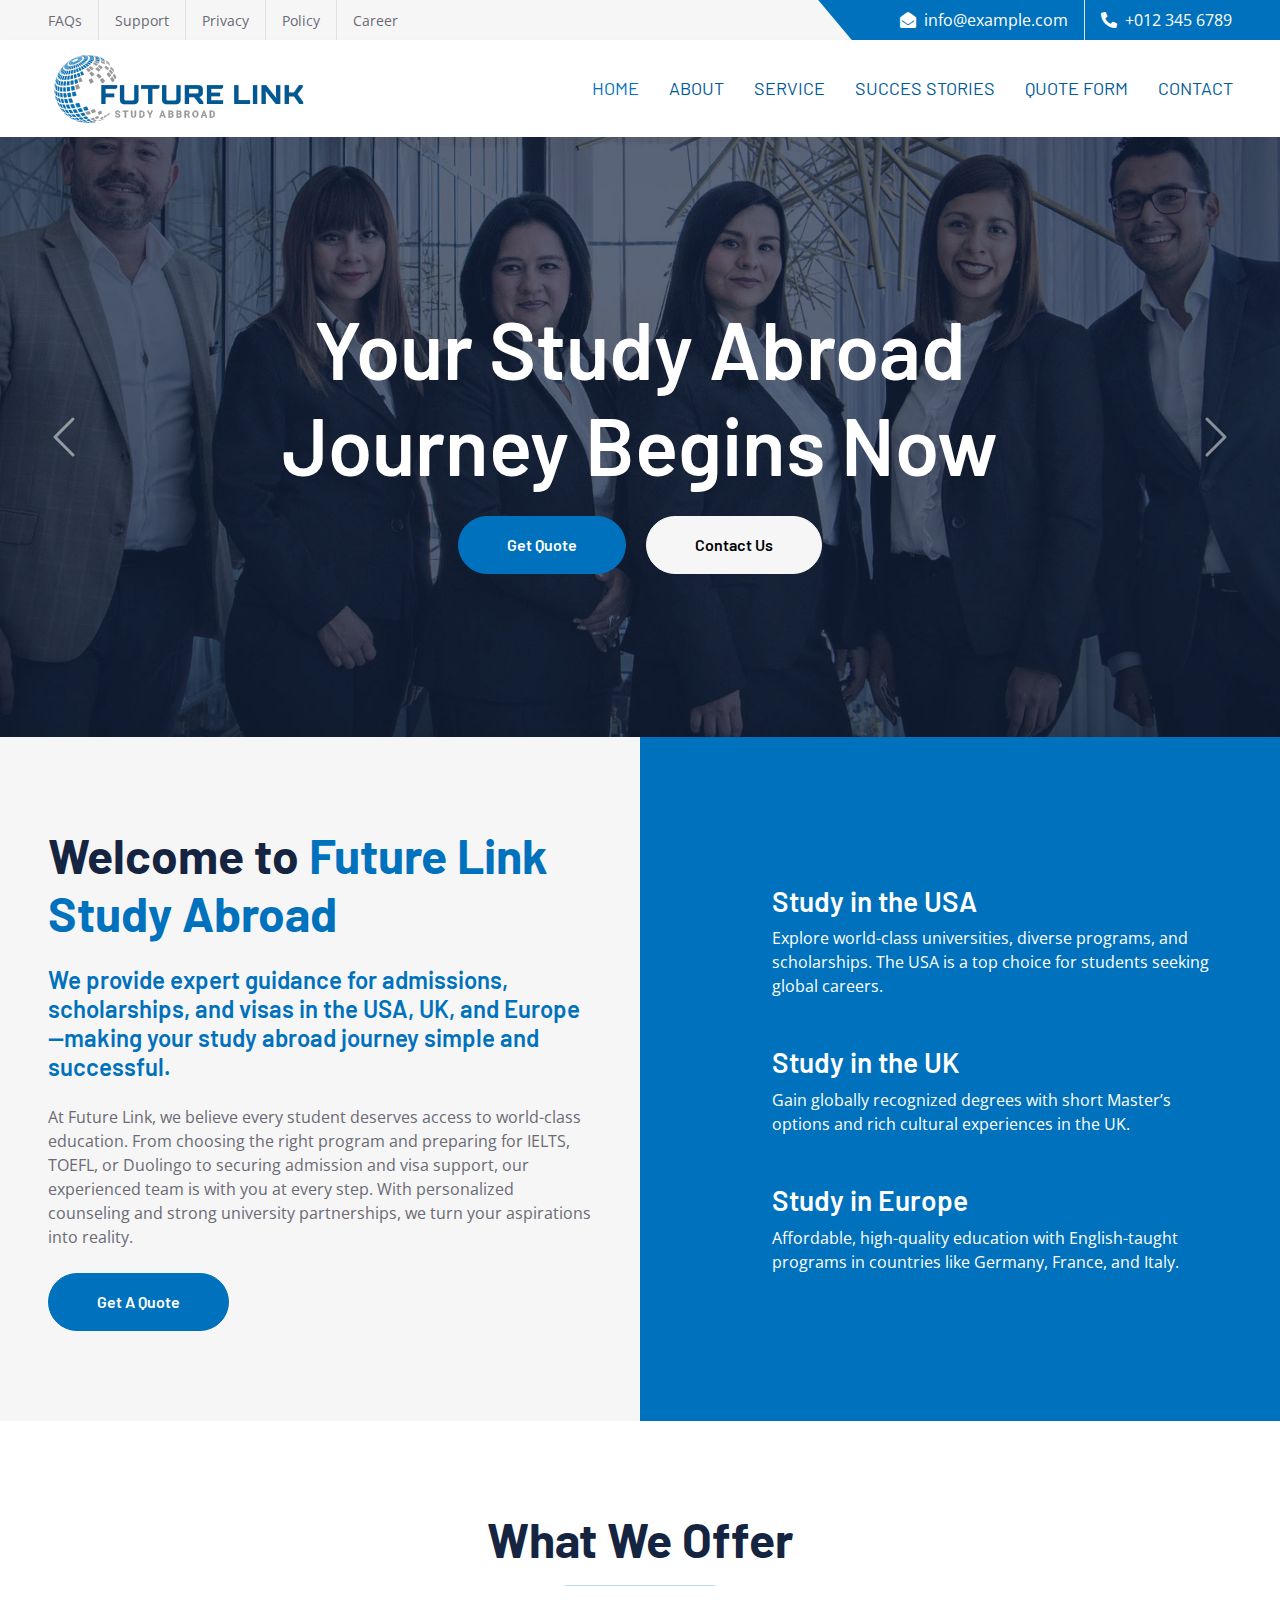
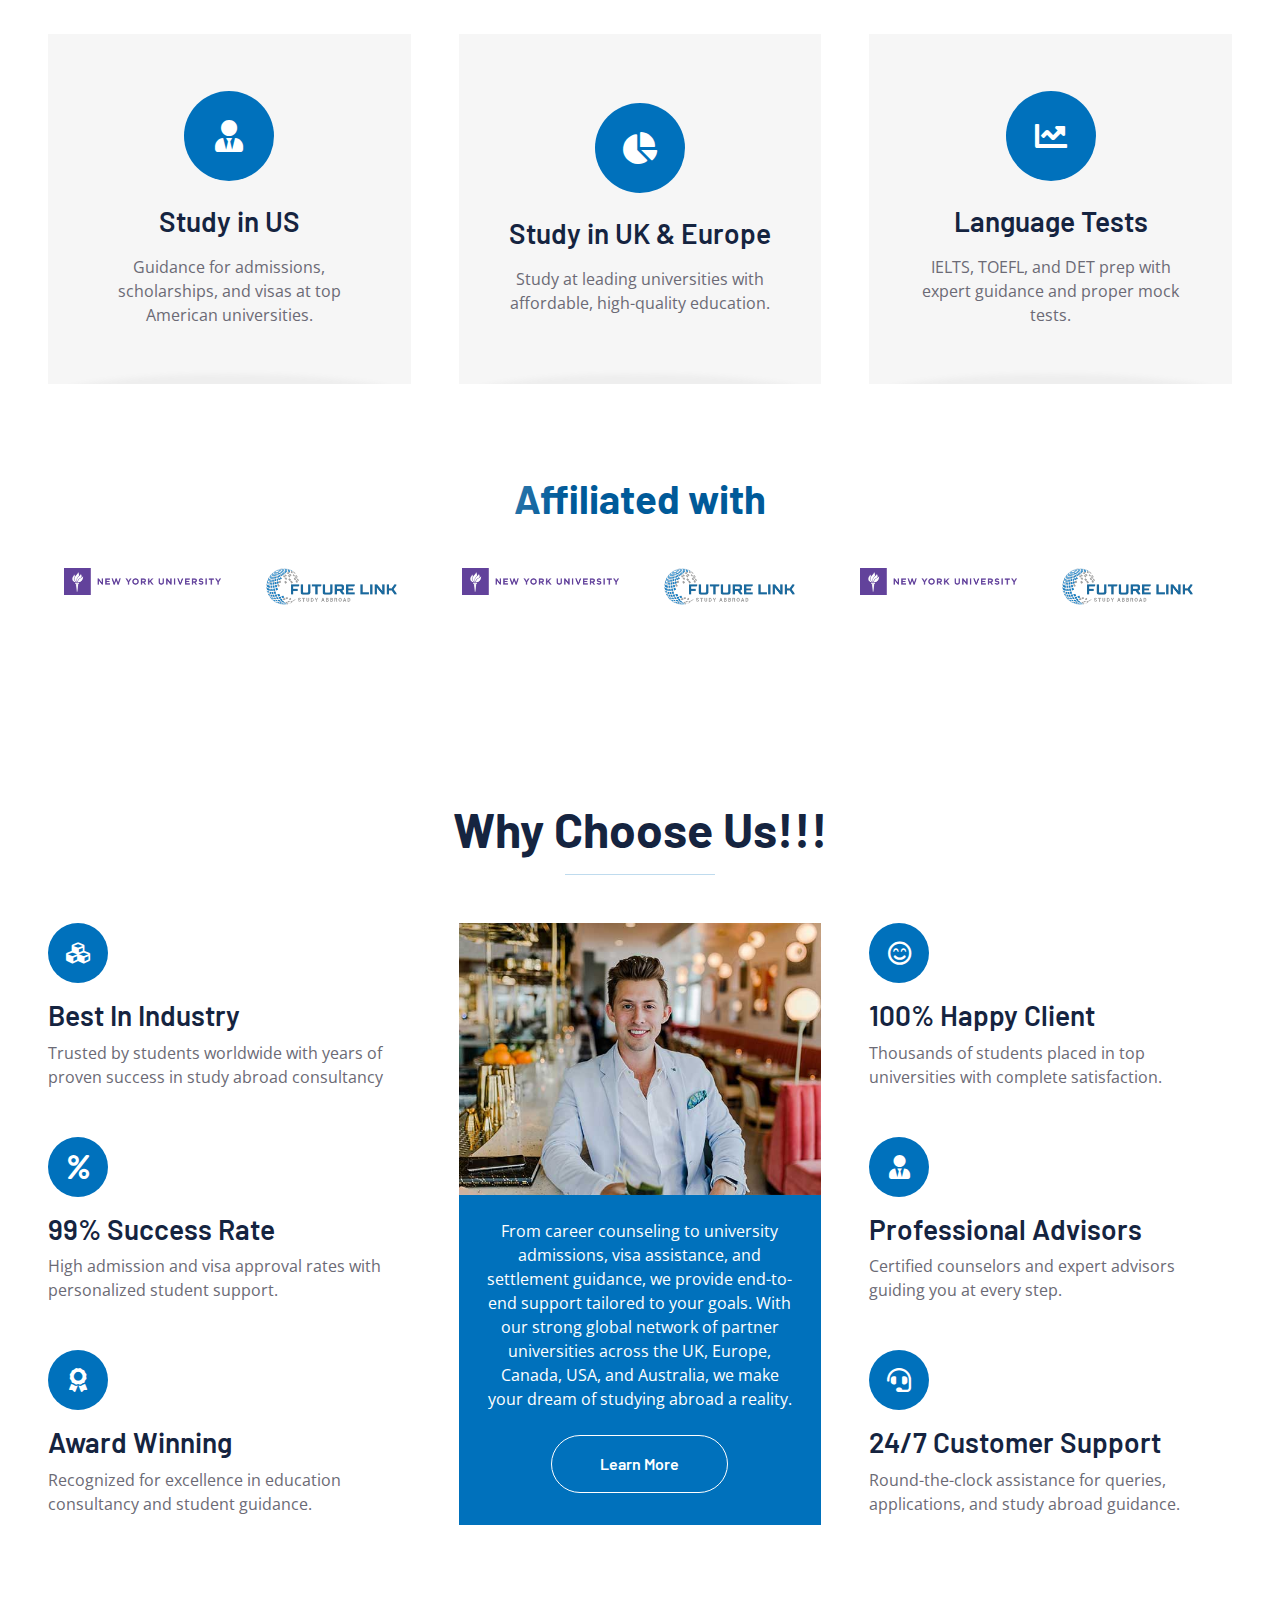
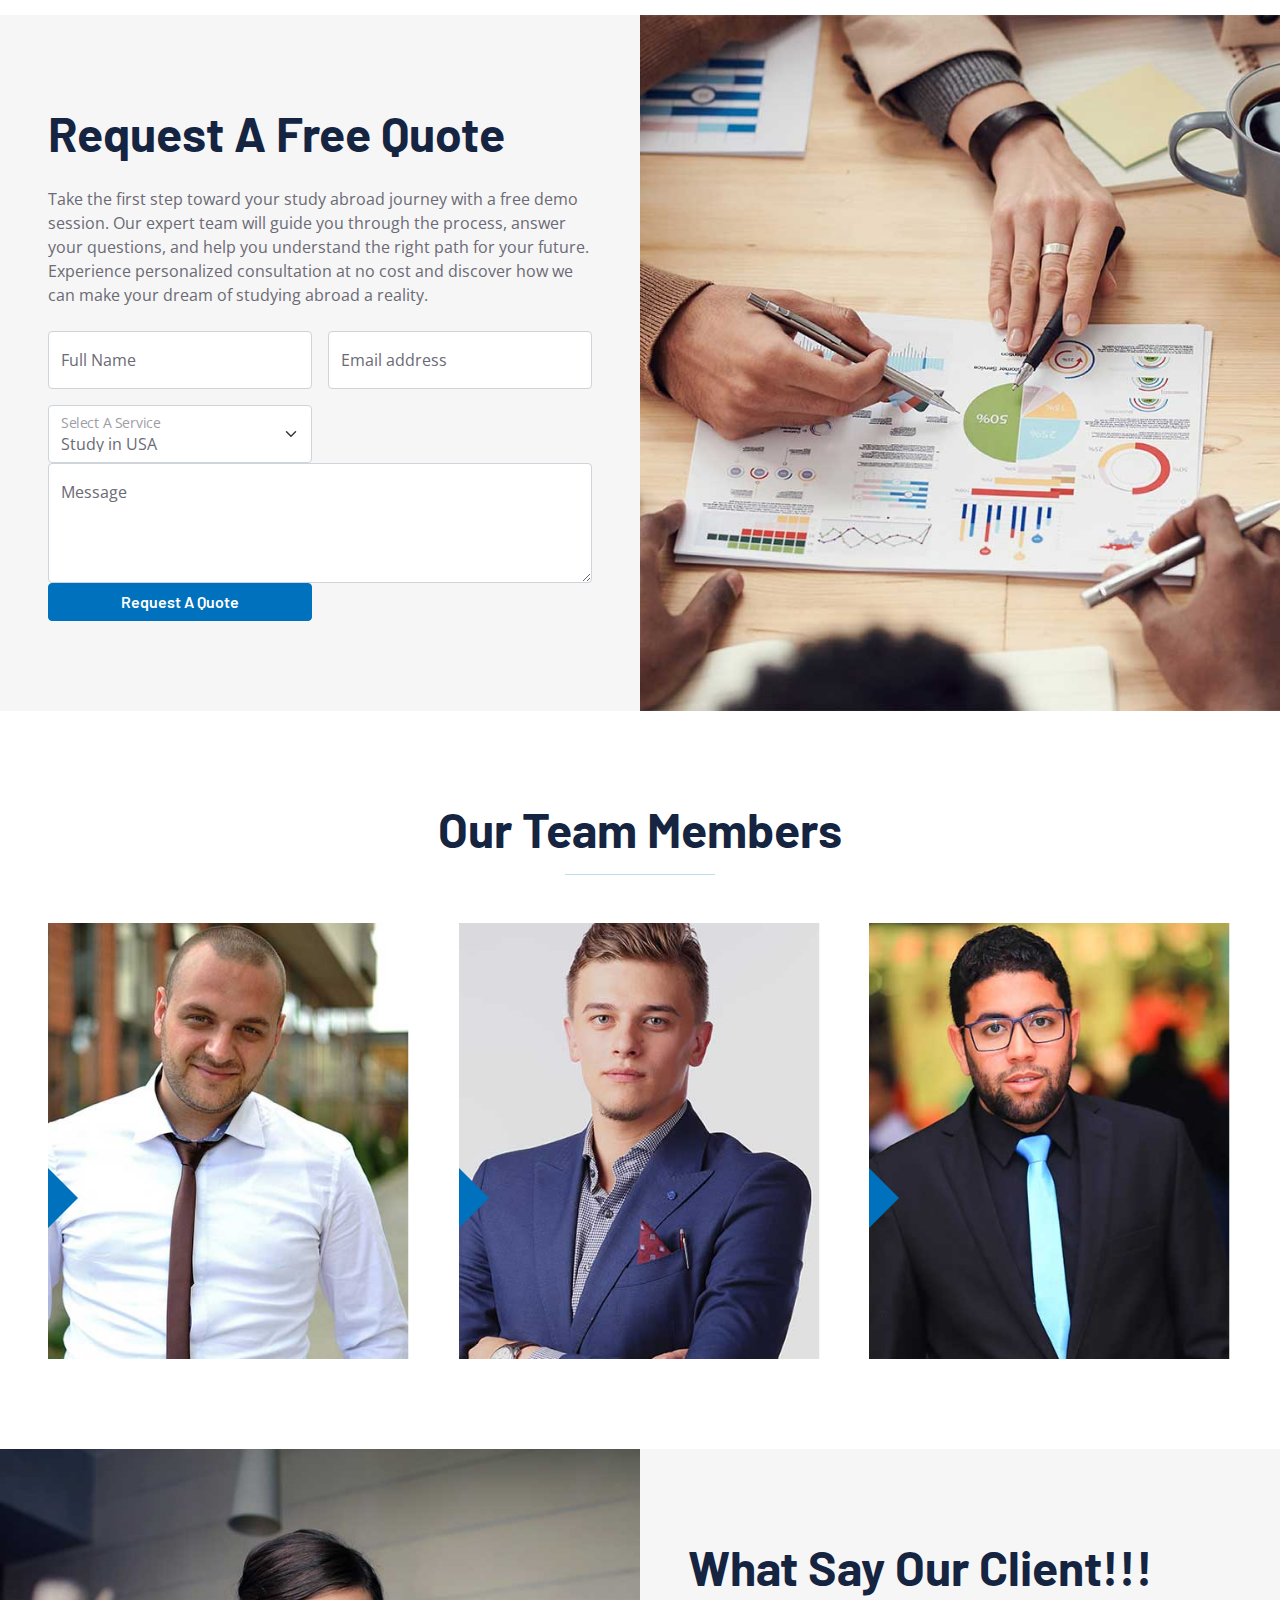
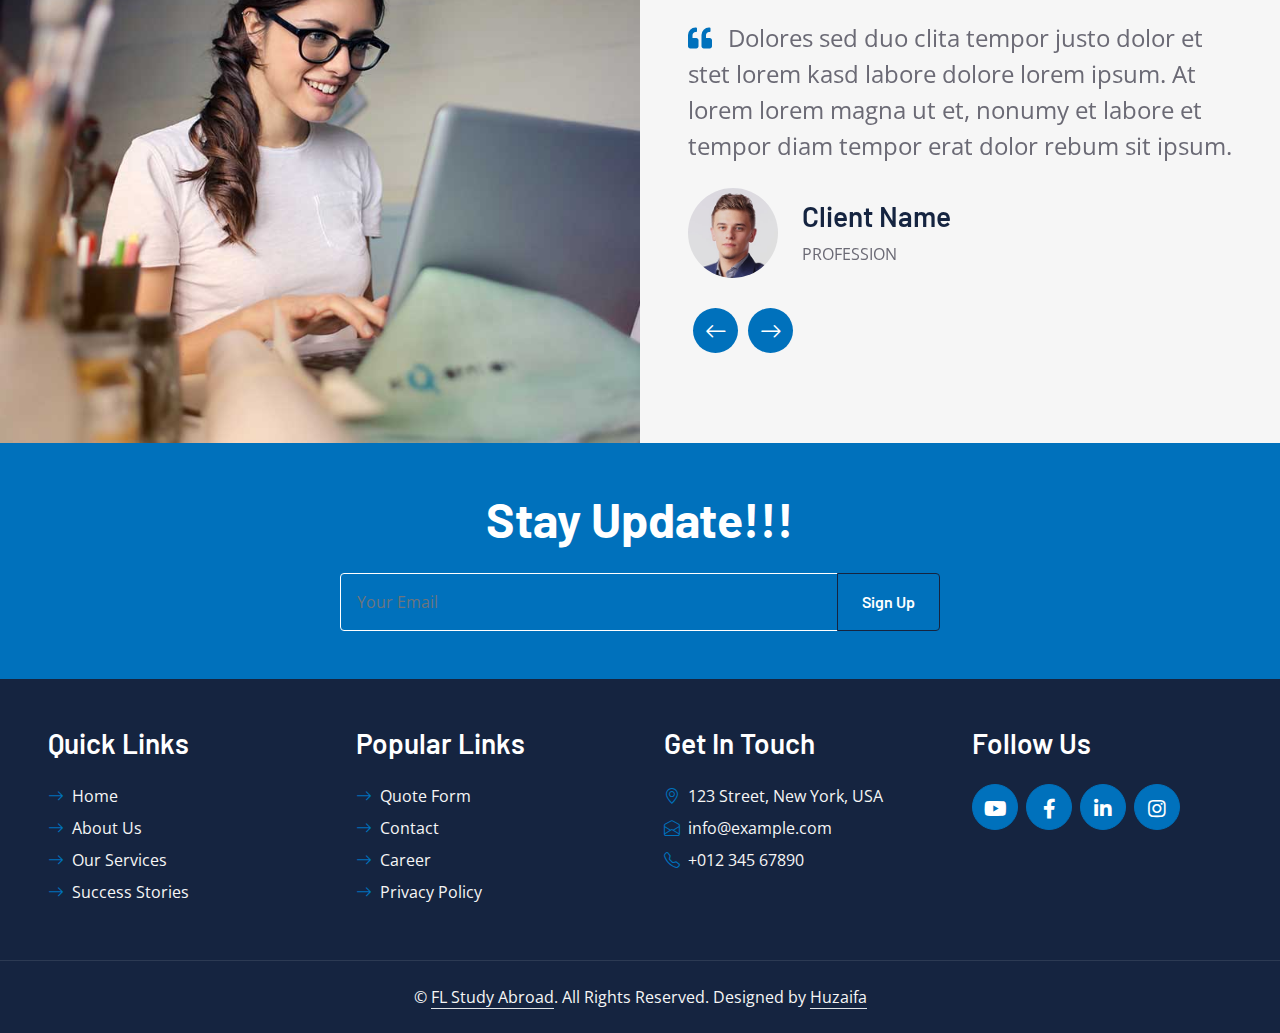
<file: consultancy-website-template/index.html>
<!DOCTYPE html>
<html lang="en">

<head>
    <meta charset="utf-8">
    <title>FL Study Abroad</title>
    <meta content="width=device-width, initial-scale=1.0" name="viewport">
    <meta content="FL Study Abroad" name="keywords">
    <meta content="FL Study Abroad" name="description">

    <!-- Favicon -->
    <link href="img/favicon.ico" rel="icon">

    <!-- Google Web Fonts -->
    <link rel="preconnect" href="https://fonts.googleapis.com">
    <link rel="preconnect" href="https://fonts.gstatic.com" crossorigin>
    <link href="https://fonts.googleapis.com/css2?family=Barlow:wght@500;600;700&family=Open+Sans:wght@400;600&display=swap" rel="stylesheet"> 

    <!-- Icon Font Stylesheet -->
    <link href="https://cdnjs.cloudflare.com/ajax/libs/font-awesome/5.10.0/css/all.min.css" rel="stylesheet">
    <link href="https://cdn.jsdelivr.net/npm/bootstrap-icons@1.4.1/font/bootstrap-icons.css" rel="stylesheet">

    <!-- Libraries Stylesheet -->
    <link href="lib/owlcarousel/assets/owl.carousel.min.css" rel="stylesheet">

    <!-- Customized Bootstrap Stylesheet -->
    <link href="css/bootstrap.min.css" rel="stylesheet">

    <!-- Template Stylesheet -->
    <link href="css/style.css" rel="stylesheet">
</head>

<div>
    <!-- Topbar Start -->
    <div class="container-fluid bg-secondary ps-5 pe-0 d-none d-lg-block">
        <div class="row gx-0">
            <div class="col-md-6 text-center text-lg-start mb-2 mb-lg-0">
                <div class="d-inline-flex align-items-center">
                    <a class="text-body py-2 pe-3 border-end" href=""><small>FAQs</small></a>
                    <a class="text-body py-2 px-3 border-end" href=""><small>Support</small></a>
                    <a class="text-body py-2 px-3 border-end" href=""><small>Privacy</small></a>
                    <a class="text-body py-2 px-3 border-end" href=""><small>Policy</small></a>
                    <a class="text-body py-2 ps-3" href=""><small>Career</small></a>
                </div>
            </div>
            <div class="col-md-6 text-center text-lg-end">
                <div class="position-relative d-inline-flex align-items-center bg-primary text-white top-shape px-5">
                    <div class="me-3 pe-3 border-end py-2">
                        <p class="m-0"><i class="fa fa-envelope-open me-2"></i>info@example.com</p>
                    </div>
                    <div class="py-2">
                        <p class="m-0"><i class="fa fa-phone-alt me-2"></i>+012 345 6789</p>
                    </div>
                </div>
            </div>
        </div>
    </div>
    <!-- Topbar End -->


    <!-- Navbar Start -->
   <nav class="navbar navbar-expand-lg bg-white navbar-light shadow-sm px-5 py-3 py-lg-0">
    <a href="index.html" class="navbar-brand p-0">
        <img src="img/header-logo.png" alt="Future Link Study Abroad" style="height: 70px; width: 300px;">
    </a>
        <button class="navbar-toggler" type="button" data-bs-toggle="collapse" data-bs-target="#navbarCollapse">
            <span class="navbar-toggler-icon"></span>
        </button>
        <div class="collapse navbar-collapse" id="navbarCollapse">
            <div class="navbar-nav ms-auto py-0 me-n3">
                <a href="index.html" class="nav-item nav-link active">Home</a>
                <a href="about.html" class="nav-item nav-link">About</a>
                <a href="service.html" class="nav-item nav-link">Service</a>
                 <a href="testimonial.html" class="nav-item nav-link">Succes Stories</a>
                 <a href="quote.html" class="nav-item nav-link">Quote Form</a>
                <a href="contact.html" class="nav-item nav-link">Contact</a>
            </div>
        </div>
    </nav>
    <!-- Navbar End -->


    <!-- Carousel Start -->
    <div class="container-fluid p-0">
        <div id="header-carousel" class="carousel slide carousel-fade" data-bs-ride="carousel">
            <div class="carousel-inner">
                <div class="carousel-item active">
                    <img class="w-100" src="img/carousel-1.jpg" alt="Image">
                    <div class="carousel-caption d-flex flex-column align-items-center justify-content-center">
                        <div class="p-3" style="max-width: 900px;">
                           
                            <h4 class="display-1 text-white mb-md-4"> Your Study Abroad Journey Begins Now</h4>
                            <a href="" class="btn btn-primary py-md-3 px-md-5 me-3 rounded-pill">Get Quote</a>
                            <a href="" class="btn btn-secondary py-md-3 px-md-5 rounded-pill">Contact Us</a>
                        </div>
                    </div>
                </div>
                <div class="carousel-item">
                    <img class="w-100" src="img/carousel-2.jpg" alt="Image">
                    <div class="carousel-caption d-flex flex-column align-items-center justify-content-center">
                        <div class="p-3" style="max-width: 900px;">
                           
                            <h4 class="display-1 text-white mb-md-4">Explore. Learn. Succeed Anywhere in the World.</h4>
                            <a href="contact.html" class="btn btn-primary py-md-3 px-md-5 me-3 rounded-pill">Get Quote</a>
                            <a href="contact.html" class="btn btn-secondary py-md-3 px-md-5 rounded-pill">Contact Us</a>
                        </div>
                    </div>
                </div>
            </div>
            <button class="carousel-control-prev" type="button" data-bs-target="#header-carousel"
                data-bs-slide="prev">
                <span class="carousel-control-prev-icon" aria-hidden="true"></span>
                <span class="visually-hidden">Previous</span>
            </button>
            <button class="carousel-control-next" type="button" data-bs-target="#header-carousel"
                data-bs-slide="next">
                <span class="carousel-control-next-icon" aria-hidden="true"></span>
                <span class="visually-hidden">Next</span>
            </button>
        </div>
    </div>
    <!-- Carousel End -->


    <!-- About Start -->
    <div class="container-fluid bg-secondary p-0">
        <div class="row g-0">
            <div class="col-lg-6 py-6 px-5">
                <h1 class="display-5 mb-4">Welcome to  <span class="text-primary">Future Link Study Abroad</span></h1>
                <h4 class="text-primary mb-4">We provide expert guidance for admissions, scholarships, and visas in the USA, UK, and Europe—making your study abroad journey simple and successful.</h4>
                <p class="mb-4">At Future Link, we believe every student deserves access to world-class education. From choosing the right program and preparing for IELTS, TOEFL, or Duolingo to securing admission and visa support, our experienced team is with you at every step. With personalized counseling and strong university partnerships, we turn your aspirations into reality.</p>
                <a href="contact.html" class="btn btn-primary py-md-3 px-md-5 rounded-pill">Get A Quote</a>
            </div>
            <div class="col-lg-6">
                <div class="h-100 d-flex flex-column justify-content-center bg-primary p-5">
                    <div class="d-flex text-white mb-5">
                        <div class="d-flex flex-shrink-0 align-items-center justify-content-center bg-white text-primary rounded-circle mx-auto mb-4" style="width: 60px; height: 60px;">
                            <i class="fa fa-user-tie fs-4"></i>
                        </div>
                        <div class="ps-4">
                            <h3>Study in the USA</h3>
                            <p class="mb-0">Explore world-class universities, diverse programs, and scholarships. The USA is a top choice for students seeking global careers.</p>
                        </div>
                    </div>
                    <div class="d-flex text-white mb-5">
                        <div class="d-flex flex-shrink-0 align-items-center justify-content-center bg-white text-primary rounded-circle mx-auto mb-4" style="width: 60px; height: 60px;">
                            <i class="fa fa-chart-line fs-4"></i>
                        </div>
                        <div class="ps-4">
                            <h3>Study in the UK</h3>
                            <p class="mb-0">Gain globally recognized degrees with short Master’s options and rich cultural experiences in the UK.</p>
                        </div>
                    </div>
                    <div class="d-flex text-white">
                        <div class="d-flex flex-shrink-0 align-items-center justify-content-center bg-white text-primary rounded-circle mx-auto mb-4" style="width: 60px; height: 60px;">
                            <i class="fa fa-balance-scale fs-4"></i>
                        </div>
                        <div class="ps-4">
                            <h3>Study in Europe</h3>
                            <p class="mb-0">Affordable, high-quality education with English-taught programs in countries like Germany, France, and Italy.</p>
                        </div>
                    </div>
                </div>
            </div>
        </div>
    </div>
    <!-- About End -->
    

    <!-- Services Start -->
    <div class="container-fluid pt-6 px-5">
        <div class="text-center mx-auto mb-5" style="max-width: 600px;">
            <h1 class="display-5 mb-0">What We Offer</h1>
            <hr class="w-25 mx-auto bg-primary">
        </div>
        <div class="row g-5">
            <div class="col-lg-4 col-md-6">
                <div class="service-item bg-secondary text-center px-5">
                    <div class="d-flex align-items-center justify-content-center bg-primary text-white rounded-circle mx-auto mb-4" style="width: 90px; height: 90px;">
                        <i class="fa fa-user-tie fa-2x"></i>
                    </div>
                    <h3 class="mb-3">Study in US</h3>
                    <p class="mb-0"> Guidance for admissions, scholarships, and visas at top American universities.</p>
                </div>
            </div>
            <div class="col-lg-4 col-md-6">
                <div class="service-item bg-secondary text-center px-5">
                    <div class="d-flex align-items-center justify-content-center bg-primary text-white rounded-circle mx-auto mb-4" style="width: 90px; height: 90px;">
                        <i class="fa fa-chart-pie fa-2x"></i>
                    </div>
                    <h3 class="mb-3">Study in UK & Europe</h3>
                    <p class="mb-0">Study at leading universities with affordable, high-quality education.</p>
                </div>
            </div>
            <div class="col-lg-4 col-md-6">
                <div class="service-item bg-secondary text-center px-5">
                    <div class="d-flex align-items-center justify-content-center bg-primary text-white rounded-circle mx-auto mb-4" style="width: 90px; height: 90px;">
                        <i class="fa fa-chart-line fa-2x"></i>
                    </div>
                    <h3 class="mb-3">Language Tests</h3>
                    <p class="mb-0">IELTS, TOEFL, and DET prep with expert guidance and proper mock tests.</p>
                </div>
            </div>
            <!-- <div class="col-lg-4 col-md-6">
                <div class="service-item bg-secondary text-center px-5">
                    <div class="d-flex align-items-center justify-content-center bg-primary text-white rounded-circle mx-auto mb-4" style="width: 90px; height: 90px;">
                        <i class="fa fa-chart-area fa-2x"></i>
                    </div>
                    <h3 class="mb-3">Financial Analaysis</h3>
                    <p class="mb-0">Tempor erat elitr rebum at clita. Diam dolor ipsum amet eos erat ipsum lorem et sit sed stet lorem</p>
                </div>
            </div>
            <div class="col-lg-4 col-md-6">
                <div class="service-item bg-secondary text-center px-5">
                    <div class="d-flex align-items-center justify-content-center bg-primary text-white rounded-circle mx-auto mb-4" style="width: 90px; height: 90px;">
                        <i class="fa fa-balance-scale fa-2x"></i>
                    </div>
                    <h3 class="mb-3">legal Advisory</h3>
                    <p class="mb-0">Tempor erat elitr rebum at clita. Diam dolor ipsum amet eos erat ipsum lorem et sit sed stet lorem</p>
                </div>
            </div>
            <div class="col-lg-4 col-md-6">
                <div class="service-item bg-secondary text-center px-5">
                    <div class="d-flex align-items-center justify-content-center bg-primary text-white rounded-circle mx-auto mb-4" style="width: 90px; height: 90px;">
                        <i class="fa fa-house-damage fa-2x"></i>
                    </div>
                    <h3 class="mb-3">Tax & Insurance</h3>
                    <p class="mb-0">Tempor erat elitr rebum at clita. Diam dolor ipsum amet eos erat ipsum lorem et sit sed stet lorem</p>
                </div>
            </div> -->
        </div>
    </div>
    <!-- Services End -->


   
    <!-- Affiliated Logos Start -->
    <div class="container-fluid py-6 px-5">
        <div class="text-center mx-auto mb-4" style="max-width: 800px;">
            <h1 class="mb-0 affiliated-heading">Affiliated with</h1>
        </div>
        <div class="row">
            <div class="col-12">
                <!-- Owl carousel for logos -->
                <div class="owl-carousel logo-carousel">
                    <div class="logo-item text-center p-3"><img src="img/nyk.png" alt="logo 1" class="img-fluid mx-auto"></div>
                    <div class="logo-item text-center p-3"><img src="img/header-logo.png" alt="logo 2" class="img-fluid mx-auto"></div>
                    <div class="logo-item text-center p-3"><img src="img/nyk.png" alt="logo 3" class="img-fluid mx-auto"></div>
                    <div class="logo-item text-center p-3"><img src="img/header-logo.png" alt="logo 4" class="img-fluid mx-auto"></div>
                    <div class="logo-item text-center p-3"><img src="img/nyk.png" alt="logo 5" class="img-fluid mx-auto"></div>
                    <div class="logo-item text-center p-3"><img src="img/header-logo.png" alt="logo 6" class="img-fluid mx-auto"></div>
                    <div class="logo-item text-center p-3"><img src="img/nyk.png" alt="logo 7" class="img-fluid mx-auto"></div>
                </div>
            </div>
        </div>
    </div>
    <!-- Affiliated Logos End -->


     <!-- Features Start -->
    <div class="container-fluid py-6 px-5">
        <div class="text-center mx-auto mb-5" style="max-width: 600px;">
            <h1 class="display-5 mb-0">Why Choose Us!!!</h1>
            <hr class="w-25 mx-auto bg-primary">
        </div>
        <div class="row g-5">
            <div class="col-lg-4">
                <div class="row g-5">
                    <div class="col-12">
                        <div class="bg-primary rounded-circle d-flex align-items-center justify-content-center mb-3" style="width: 60px; height: 60px;">
                            <i class="fa fa-cubes fs-4 text-white"></i>
                        </div>
                        <h3>Best In Industry</h3>
                        <p class="mb-0">Trusted by students worldwide with years of proven success in study abroad consultancy</p>
                    </div>
                    <div class="col-12">
                        <div class="bg-primary rounded-circle d-flex align-items-center justify-content-center mb-3" style="width: 60px; height: 60px;">
                            <i class="fa fa-percent fs-4 text-white"></i>
                        </div>
                        <h3>99% Success Rate</h3>
                        <p class="mb-0">High admission and visa approval rates with personalized student support.</p>
                    </div>
                    <div class="col-12">
                        <div class="bg-primary rounded-circle d-flex align-items-center justify-content-center mb-3" style="width: 60px; height: 60px;">
                            <i class="fa fa-award fs-4 text-white"></i>
                        </div>
                        <h3>Award Winning</h3>
                        <p class="mb-0">Recognized for excellence in education consultancy and student guidance.</p>
                    </div>
                </div>
            </div>
            <div class="col-lg-4">
                <div class="d-block bg-primary h-100 text-center">
                    <img class="img-fluid" src="img/feature.jpg" alt="">
                    <div class="p-4">
                        <p class="text-white mb-4">From career counseling to university admissions, visa assistance, and settlement guidance, we provide end-to-end support tailored to your goals.
With our strong global network of partner universities across the UK, Europe, Canada, USA, and Australia, we make your dream of studying abroad a reality.</p>
                        <a href="contact.html" class="btn btn-light py-md-3 px-md-5 rounded-pill mb-2">Learn More</a>
                    </div>
                </div>
            </div>
            <div class="col-lg-4">
                <div class="row g-5">
                    <div class="col-12">
                        <div class="bg-primary rounded-circle d-flex align-items-center justify-content-center mb-3" style="width: 60px; height: 60px;">
                            <i class="far fa-smile-beam fs-4 text-white"></i>
                        </div>
                        <h3>100% Happy Client</h3>
                        <p class="mb-0">Thousands of students placed in top universities with complete satisfaction.</p>
                    </div>
                    <div class="col-12">
                        <div class="bg-primary rounded-circle d-flex align-items-center justify-content-center mb-3" style="width: 60px; height: 60px;">
                            <i class="fa fa-user-tie fs-4 text-white"></i>
                        </div>
                        <h3>Professional Advisors</h3>
                        <p class="mb-0">Certified counselors and expert advisors guiding you at every step.</p>
                    </div>
                    <div class="col-12">
                        <div class="bg-primary rounded-circle d-flex align-items-center justify-content-center mb-3" style="width: 60px; height: 60px;">
                            <i class="fa fa-headset fs-4 text-white"></i>
                        </div>
                        <h3>24/7 Customer Support</h3>
                        <p class="mb-0">Round-the-clock assistance for queries, applications, and study abroad guidance.</p>
                    </div>
                </div>
            </div>
        </div>
    </div>
    <!-- Features Start -->


    <!-- Quote Start -->
    <div class="container-fluid bg-secondary px-0">
        <div class="row g-0">
            <div class="col-lg-6 py-6 px-5">
                <h1 class="display-5 mb-4">Request A Free Quote</h1>
                <p class="mb-4">Take the first step toward your study abroad journey with a free demo session. Our expert team will guide you through the process, answer your questions, and help you understand the right path for your future. Experience personalized consultation at no cost and discover how we can make your dream of studying abroad a reality.</p>
                <form action="https://api.web3forms.com/submit" method="POST" id="quote-form">
                    <input type="hidden" name="access_key" value="414a745b-258f-47c1-9444-5aa3bff82714">
                    <input type="hidden" name="redirect" value="index.html?quote=success">

                    <div id="quote-alert" class="alert d-none"></div>

                    <div class="row gx-3">
                        <div class="col-6">
                            <div class="form-floating">
                                <input type="text" name="name" class="form-control" id="quote-name" placeholder="John Doe" required>
                                <label for="quote-name">Full Name</label>
                            </div>
                        </div>
                        <div class="col-6">
                            <div class="form-floating mb-3">
                                <input type="email" name="email" class="form-control" id="quote-email" placeholder="name@example.com" required>
                                <label for="quote-email">Email address</label>
                            </div>
                        </div>
                        <div class="col-6">
                            <div class="form-floating">
                                <select class="form-select" name="service" id="quote-service" aria-label="Select Service">
                                    <option value="Study in USA" selected>Study in USA</option>
                                    <option value="Study in UK & Europe">Study in UK & Europe</option>
                                    <option value="Language Tests">Language Tests</option>
                                </select>
                                <label for="quote-service">Select A Service</label>
                            </div>
                        </div>
                        <div class="col-12">
                            <div class="form-floating">
                                <textarea name="message" class="form-control" placeholder="Additional details (optional)" id="quote-message" style="height: 120px"></textarea>
                                <label for="quote-message">Message</label>
                            </div>
                        </div>
                        <div class="col-6">
                            <button class="btn btn-primary w-100 h-100" type="submit">Request A Quote</button>
                        </div>
                    </div>
                </form>
            </div>
            <div class="col-lg-6" style="min-height: 400px;">
                <div class="position-relative h-100">
                    <img class="position-absolute w-100 h-100" src="img/quote.jpg" style="object-fit: cover;">
                </div>
            </div>
        </div>
    </div>
    <!-- Quote End -->


    <!-- Team Start -->
    <div class="container-fluid py-6 px-5">
        <div class="text-center mx-auto mb-5" style="max-width: 600px;">
            <h1 class="display-5 mb-0">Our Team Members</h1>
            <hr class="w-25 mx-auto bg-primary">
        </div>
        <div class="row g-5">
            <div class="col-lg-4">
                <div class="team-item position-relative overflow-hidden">
                    <img class="img-fluid w-100" src="img/team-1.jpg" alt="">
                    <div class="team-text w-100 position-absolute top-50 text-center bg-primary p-4">
                        <h3 class="text-white">Full Name</h3>
                        <p class="text-white text-uppercase mb-0">Designation</p>
                    </div>
                </div>
            </div>
            <div class="col-lg-4">
                <div class="team-item position-relative overflow-hidden">
                    <img class="img-fluid w-100" src="img/team-2.jpg" alt="">
                    <div class="team-text w-100 position-absolute top-50 text-center bg-primary p-4">
                        <h3 class="text-white">Full Name</h3>
                        <p class="text-white text-uppercase mb-0">Designation</p>
                    </div>
                </div>
            </div>
            <div class="col-lg-4">
                <div class="team-item position-relative overflow-hidden">
                    <img class="img-fluid w-100" src="img/team-3.jpg" alt="">
                    <div class="team-text w-100 position-absolute top-50 text-center bg-primary p-4">
                        <h3 class="text-white">Full Name</h3>
                        <p class="text-white text-uppercase mb-0">Designation</p>
                    </div>
                </div>
            </div>
        </div>
    </div>
    <!-- Team End -->


    <!-- Testimonial Start -->
    <div class="container-fluid bg-secondary p-0">
        <div class="row g-0">
            <div class="col-lg-6" style="min-height: 500px;">
                <div class="position-relative h-100">
                    <img class="position-absolute w-100 h-100" src="img/testimonial.jpg" style="object-fit: cover;">
                </div>
            </div>
            <div class="col-lg-6 py-6 px-5">
                <h1 class="display-5 mb-4">What Say Our Client!!!</h1>
                <div class="owl-carousel testimonial-carousel">
                    <div class="testimonial-item">
                        <p class="fs-4 fw-normal mb-4"><i class="fa fa-quote-left text-primary me-3"></i>Dolores sed duo clita tempor justo dolor et stet lorem kasd labore dolore lorem ipsum. At lorem lorem magna ut et, nonumy et labore et tempor diam tempor erat dolor rebum sit ipsum.</p>
                        <div class="d-flex align-items-center">
                            <img class="img-fluid rounded-circle" src="img/testimonial-1.jpg" alt="">
                            <div class="ps-4">
                                <h3>Client Name</h3>
                                <span class="text-uppercase">Profession</span>
                            </div>
                        </div>
                    </div>
                    <div class="testimonial-item">
                        <p class="fs-4 fw-normal mb-4"><i class="fa fa-quote-left text-primary me-3"></i>Dolores sed duo clita tempor justo dolor et stet lorem kasd labore dolore lorem ipsum. At lorem lorem magna ut et, nonumy et labore et tempor diam tempor erat dolor rebum sit ipsum.</p>
                        <div class="d-flex align-items-center">
                            <img class="img-fluid rounded-circle" src="img/testimonial-2.jpg" alt="">
                            <div class="ps-4">
                                <h3>Client Name</h3>
                                <span class="text-uppercase">Profession</span>
                            </div>
                        </div>
                    </div>
                </div>
            </div>
        </div>
    </div>
    <!-- Testimonial End -->


    <!-- Blog Start -->
    <!-- <div class="container-fluid py-6 px-5">
        <div class="text-center mx-auto mb-5" style="max-width: 600px;">
            <h1 class="display-5 mb-0">Latest Blog Post</h1>
            <hr class="w-25 mx-auto bg-primary">
        </div>
        <div class="row g-5">
            <div class="col-lg-4">
                <div class="blog-item">
                    <div class="position-relative overflow-hidden">
                        <img class="img-fluid" src="img/blog-1.jpg" alt="">
                    </div>
                    <div class="bg-secondary d-flex">
                        <div class="flex-shrink-0 d-flex flex-column justify-content-center text-center bg-primary text-white px-4">
                            <span>01</span>
                            <h5 class="text-uppercase m-0">Jan</h5>
                            <span>2045</span>
                        </div>
                        <div class="d-flex flex-column justify-content-center py-3 px-4">
                            <div class="d-flex mb-2">
                                <small class="text-uppercase me-3"><i class="bi bi-person me-2"></i>Admin</small>
                                <small class="text-uppercase me-3"><i class="bi bi-bookmarks me-2"></i>Web Design</small>
                            </div>
                            <a class="h4" href="">Magna sea dolor ipsum amet lorem eos</a>
                        </div>
                    </div>
                </div>
            </div>
            <div class="col-lg-4">
                <div class="blog-item">
                    <div class="position-relative overflow-hidden">
                        <img class="img-fluid" src="img/blog-2.jpg" alt="">
                    </div>
                    <div class="bg-secondary d-flex">
                        <div class="flex-shrink-0 d-flex flex-column justify-content-center text-center bg-primary text-white px-4">
                            <span>01</span>
                            <h5 class="text-uppercase m-0">Jan</h5>
                            <span>2045</span>
                        </div>
                        <div class="d-flex flex-column justify-content-center py-3 px-4">
                            <div class="d-flex mb-2">
                                <small class="text-uppercase me-3"><i class="bi bi-person me-2"></i>Admin</small>
                                <small class="text-uppercase me-3"><i class="bi bi-bookmarks me-2"></i>Web Design</small>
                            </div>
                            <a class="h4" href="">Magna sea dolor ipsum amet lorem eos</a>
                        </div>
                    </div>
                </div>
            </div>
            <div class="col-lg-4">
                <div class="blog-item">
                    <div class="position-relative overflow-hidden">
                        <img class="img-fluid" src="img/blog-3.jpg" alt="">
                    </div>
                    <div class="bg-secondary d-flex">
                        <div class="flex-shrink-0 d-flex flex-column justify-content-center text-center bg-primary text-white px-4">
                            <span>01</span>
                            <h5 class="text-uppercase m-0">Jan</h5>
                            <span>2045</span>
                        </div>
                        <div class="d-flex flex-column justify-content-center py-3 px-4">
                            <div class="d-flex mb-2">
                                <small class="text-uppercase me-3"><i class="bi bi-person me-2"></i>Admin</small>
                                <small class="text-uppercase me-3"><i class="bi bi-bookmarks me-2"></i>Web Design</small>
                            </div>
                            <a class="h4" href="">Magna sea dolor ipsum amet lorem eos</a>
                        </div>
                    </div>
                </div>
            </div>
        </div>
    </div> -->
    <!-- Blog End -->
    

    <!-- Footer Start -->
    <div class="container-fluid bg-primary text-secondary p-5">
        <div class="row g-5">
            <div class="col-12 text-center">
                <h1 class="display-5 mb-4">Stay Update!!!</h1>
                <form class="mx-auto" style="max-width: 600px;">
                    <div class="input-group">
                        <input type="text" class="form-control border-white p-3" placeholder="Your Email">
                        <button class="btn btn-dark px-4">Sign Up</button>
                    </div>
                </form>
            </div>
        </div>
    </div>
    <div class="container-fluid bg-dark text-secondary p-5">
        <div class="row g-5">
            <div class="col-lg-3 col-md-6">
                <h3 class="text-white mb-4">Quick Links</h3>
                <div class="d-flex flex-column justify-content-start">
                    <a class="text-secondary mb-2" href="index.html"><i class="bi bi-arrow-right text-primary me-2"></i>Home</a>
                    <a class="text-secondary mb-2" href="about.html"><i class="bi bi-arrow-right text-primary me-2"></i>About Us</a>
                    <a class="text-secondary mb-2" href="service.html"><i class="bi bi-arrow-right text-primary me-2"></i>Our Services</a>
                    <a class="text-secondary mb-2" href=""><i class="bi bi-arrow-right text-primary me-2"></i>Success Stories</a>
                </div>
            </div>
            <div class="col-lg-3 col-md-6">
                <h3 class="text-white mb-4">Popular Links</h3>
                <div class="d-flex flex-column justify-content-start">
                    <a class="text-secondary mb-2" href="quote.html"><i class="bi bi-arrow-right text-primary me-2"></i>Quote Form</a>
                    <a class="text-secondary mb-2" href="contact.html"><i class="bi bi-arrow-right text-primary me-2"></i>Contact</a>
                    <a class="text-secondary mb-2" href="service.html"><i class="bi bi-arrow-right text-primary me-2"></i>Career</a>
                    <a class="text-secondary" href="#"><i class="bi bi-arrow-right text-primary me-2"></i>Privacy Policy</a>
                </div>
            </div>
            <div class="col-lg-3 col-md-6">
                <h3 class="text-white mb-4">Get In Touch</h3>
                <p class="mb-2"><i class="bi bi-geo-alt text-primary me-2"></i>123 Street, New York, USA</p>
                <p class="mb-2"><i class="bi bi-envelope-open text-primary me-2"></i>info@example.com</p>
                <p class="mb-0"><i class="bi bi-telephone text-primary me-2"></i>+012 345 67890</p>
            </div>
            <div class="col-lg-3 col-md-6">
                <h3 class="text-white mb-4">Follow Us</h3>
                <div class="d-flex">
                    <a class="btn btn-lg btn-primary btn-lg-square rounded-circle me-2" href="#"><i class="fab fa-youtube fw-normal"></i></a>
                    <a class="btn btn-lg btn-primary btn-lg-square rounded-circle me-2" href="#"><i class="fab fa-facebook-f fw-normal"></i></a>
                    <a class="btn btn-lg btn-primary btn-lg-square rounded-circle me-2" href="#"><i class="fab fa-linkedin-in fw-normal"></i></a>
                    <a class="btn btn-lg btn-primary btn-lg-square rounded-circle" href="#"><i class="fab fa-instagram fw-normal"></i></a>
                </div>
            </div>
        </div>
    </div>
    <div class="container-fluid bg-dark text-secondary text-center border-top py-4 px-5" style="border-color: rgba(256, 256, 256, .1) !important;">
        <p class="m-0">&copy; <a class="text-secondary border-bottom" href="#">FL Study Abroad</a>. All Rights Reserved. Designed by  <a class="text-secondary border-bottom" href="https://github.com/huzaifa2964">Huzaifa</a></p>
    </div>
    <!-- Footer End -->


    <!-- Back to Top -->
    <a href="#" class="btn btn-lg btn-primary btn-lg-square rounded-circle back-to-top"><i class="bi bi-arrow-up"></i></a>


    <!-- JavaScript Libraries -->
    <script src="https://code.jquery.com/jquery-3.4.1.min.js"></script>
    <script src="https://cdn.jsdelivr.net/npm/bootstrap@5.0.0/dist/js/bootstrap.bundle.min.js"></script>
    <script src="lib/easing/easing.min.js"></script>
    <script src="lib/waypoints/waypoints.min.js"></script>
    <script src="lib/owlcarousel/owl.carousel.min.js"></script>

    <!-- Template Javascript -->
    <script src="js/main.js"></script>
</body>

</html>
</file>
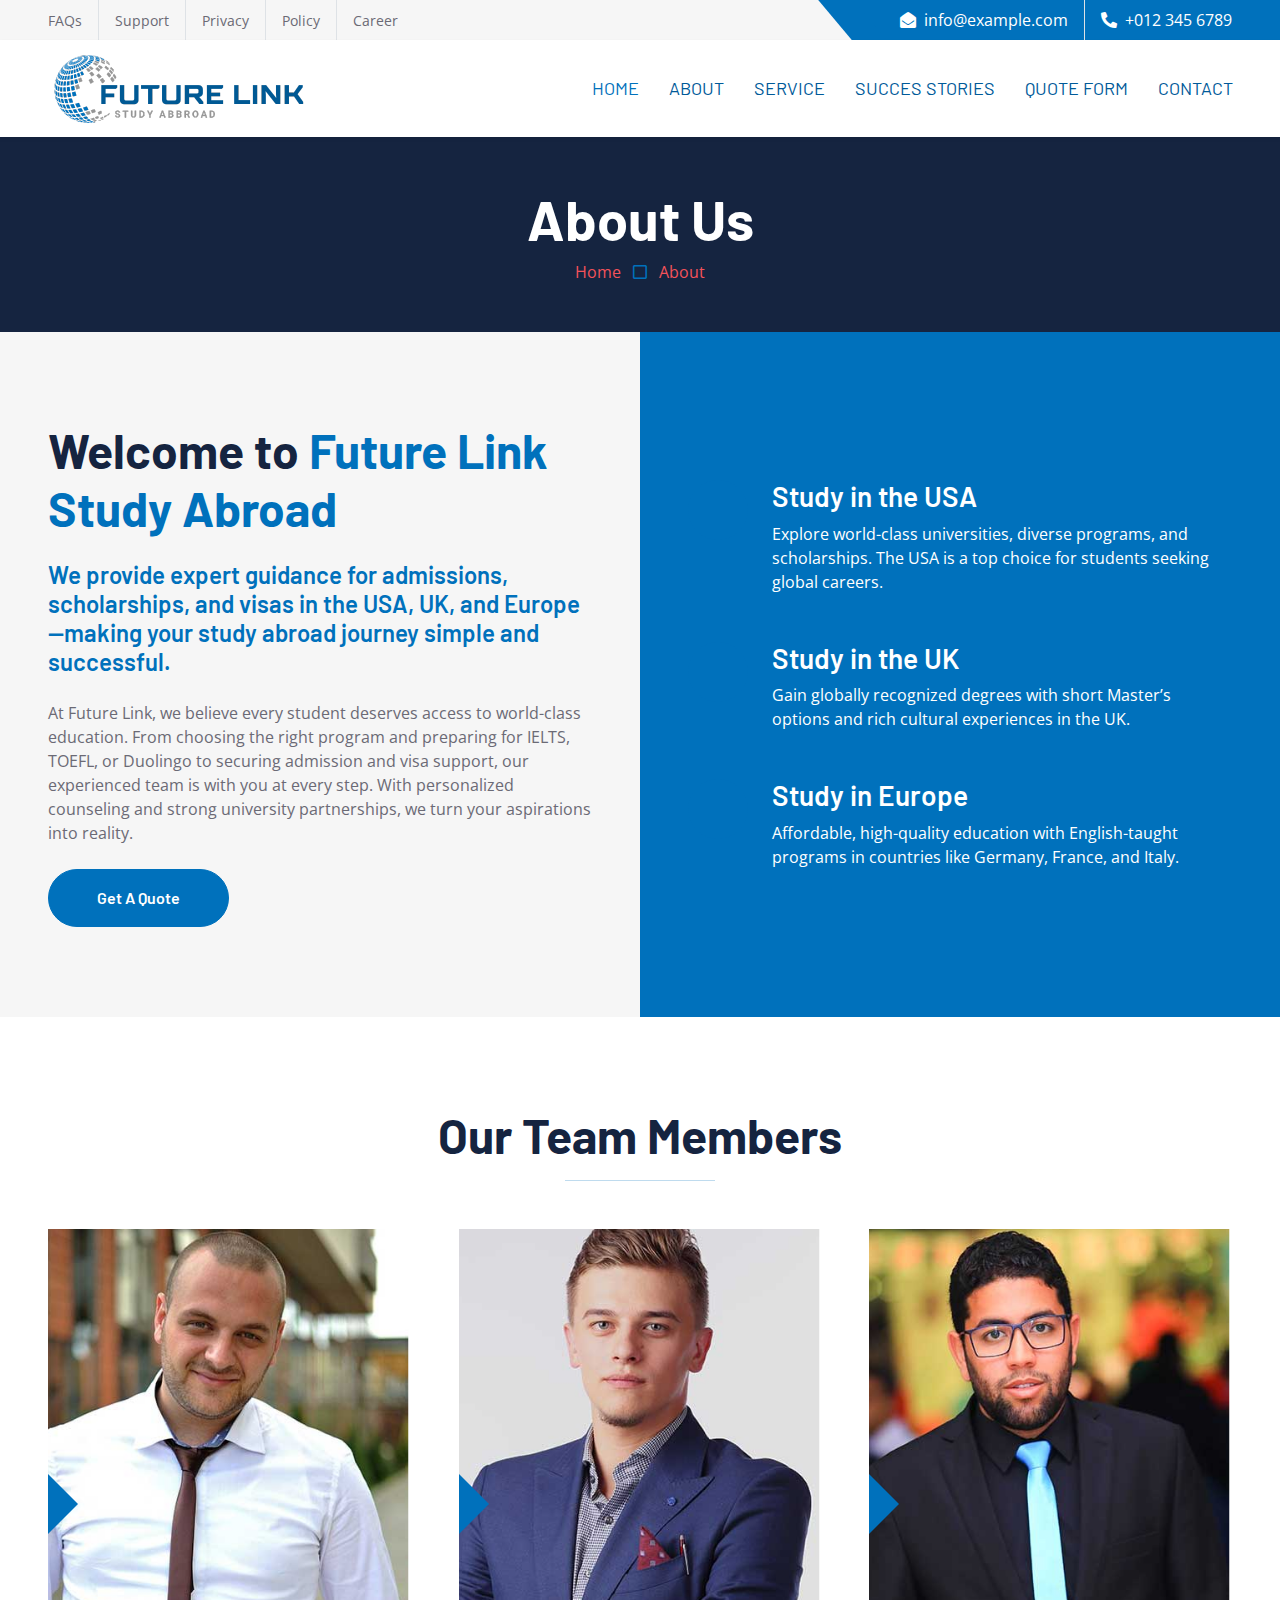
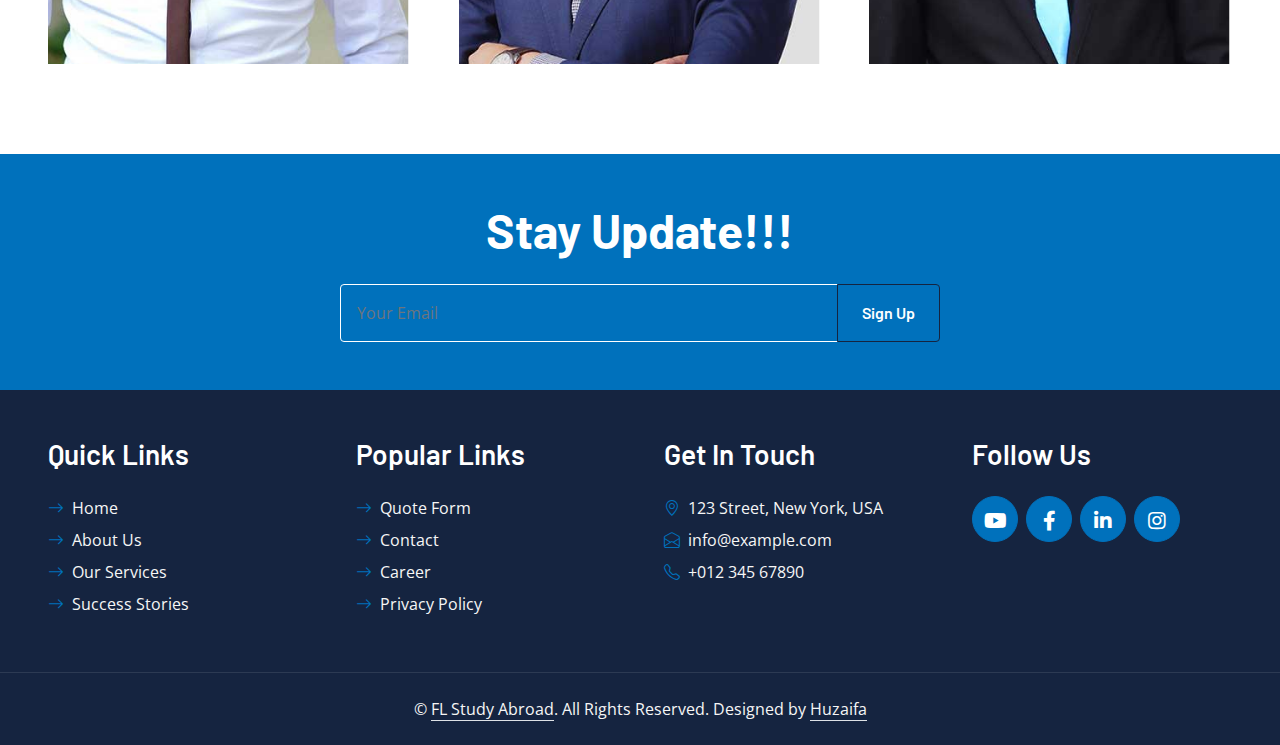
<file: consultancy-website-template/about.html>
<!DOCTYPE html>
<html lang="en">

<head>
    <meta charset="utf-8">
    <title>FL Study Abroad</title>
    <meta content="width=device-width, initial-scale=1.0" name="viewport">
    <meta content="FL Study Abroad" name="keywords">
    <meta content="FL Study Abroad" name="description">

    <!-- Favicon -->
    <link href="img/favicon.ico" rel="icon">

    <!-- Google Web Fonts -->
    <link rel="preconnect" href="https://fonts.googleapis.com">
    <link rel="preconnect" href="https://fonts.gstatic.com" crossorigin>
    <link href="https://fonts.googleapis.com/css2?family=Barlow:wght@500;600;700&family=Open+Sans:wght@400;600&display=swap" rel="stylesheet"> 

    <!-- Icon Font Stylesheet -->
    <link href="https://cdnjs.cloudflare.com/ajax/libs/font-awesome/5.10.0/css/all.min.css" rel="stylesheet">
    <link href="https://cdn.jsdelivr.net/npm/bootstrap-icons@1.4.1/font/bootstrap-icons.css" rel="stylesheet">

    <!-- Libraries Stylesheet -->
    <link href="lib/owlcarousel/assets/owl.carousel.min.css" rel="stylesheet">

    <!-- Customized Bootstrap Stylesheet -->
    <link href="css/bootstrap.min.css" rel="stylesheet">

    <!-- Template Stylesheet -->
    <link href="css/style.css" rel="stylesheet">
</head>

<div>
    <!-- Topbar Start -->
    <div class="container-fluid bg-secondary ps-5 pe-0 d-none d-lg-block">
        <div class="row gx-0">
            <div class="col-md-6 text-center text-lg-start mb-2 mb-lg-0">
                <div class="d-inline-flex align-items-center">
                    <a class="text-body py-2 pe-3 border-end" href=""><small>FAQs</small></a>
                    <a class="text-body py-2 px-3 border-end" href=""><small>Support</small></a>
                    <a class="text-body py-2 px-3 border-end" href=""><small>Privacy</small></a>
                    <a class="text-body py-2 px-3 border-end" href=""><small>Policy</small></a>
                    <a class="text-body py-2 ps-3" href=""><small>Career</small></a>
                </div>
            </div>
            <div class="col-md-6 text-center text-lg-end">
                <div class="position-relative d-inline-flex align-items-center bg-primary text-white top-shape px-5">
                    <div class="me-3 pe-3 border-end py-2">
                        <p class="m-0"><i class="fa fa-envelope-open me-2"></i>info@example.com</p>
                    </div>
                    <div class="py-2">
                        <p class="m-0"><i class="fa fa-phone-alt me-2"></i>+012 345 6789</p>
                    </div>
                </div>
            </div>
        </div>
    </div>
    <!-- Topbar End -->


    <!-- Navbar Start -->
    <nav class="navbar navbar-expand-lg bg-white navbar-light shadow-sm px-5 py-3 py-lg-0">
    <a href="index.html" class="navbar-brand p-0">
        <img src="img/header-logo.png" alt="Future Link Study Abroad" style="height: 70px; width: 300px;">
    </a>
        <button class="navbar-toggler" type="button" data-bs-toggle="collapse" data-bs-target="#navbarCollapse">
            <span class="navbar-toggler-icon"></span>
        </button>
        <div class="collapse navbar-collapse" id="navbarCollapse">
            <div class="navbar-nav ms-auto py-0 me-n3">
                <a href="index.html" class="nav-item nav-link active">Home</a>
                <a href="about.html" class="nav-item nav-link">About</a>
                <a href="service.html" class="nav-item nav-link">Service</a>
                 <a href="testimonial.html" class="nav-item nav-link">Succes Stories</a>
                 <a href="quote.html" class="nav-item nav-link">Quote Form</a>
                <a href="contact.html" class="nav-item nav-link">Contact</a>
            </div>
        </div>
    </nav>
    <!-- Navbar End -->


    <!-- Page Header Start -->
    <div class="container-fluid bg-dark p-5">
        <div class="row">
            <div class="col-12 text-center">
                <h1 class="display-4 text-white">About Us</h1>
                <a href="">Home</a>
                <i class="far fa-square text-primary px-2"></i>
                <a href="">About</a>
            </div>
        </div>
    </div>
    <!-- Page Header End -->


    <!-- About Start -->
    <div class="container-fluid bg-secondary p-0">
        <div class="row g-0">
            <div class="col-lg-6 py-6 px-5">
                <h1 class="display-5 mb-4">Welcome to  <span class="text-primary">Future Link Study Abroad</span></h1>
                <h4 class="text-primary mb-4">We provide expert guidance for admissions, scholarships, and visas in the USA, UK, and Europe—making your study abroad journey simple and successful.</h4>
                <p class="mb-4">At Future Link, we believe every student deserves access to world-class education. From choosing the right program and preparing for IELTS, TOEFL, or Duolingo to securing admission and visa support, our experienced team is with you at every step. With personalized counseling and strong university partnerships, we turn your aspirations into reality.</p>
                <a href="contact.html" class="btn btn-primary py-md-3 px-md-5 rounded-pill">Get A Quote</a>
            </div>
            <div class="col-lg-6">
                <div class="h-100 d-flex flex-column justify-content-center bg-primary p-5">
                    <div class="d-flex text-white mb-5">
                        <div class="d-flex flex-shrink-0 align-items-center justify-content-center bg-white text-primary rounded-circle mx-auto mb-4" style="width: 60px; height: 60px;">
                            <i class="fa fa-user-tie fs-4"></i>
                        </div>
                        <div class="ps-4">
                            <h3>Study in the USA</h3>
                            <p class="mb-0">Explore world-class universities, diverse programs, and scholarships. The USA is a top choice for students seeking global careers.</p>
                        </div>
                    </div>
                    <div class="d-flex text-white mb-5">
                        <div class="d-flex flex-shrink-0 align-items-center justify-content-center bg-white text-primary rounded-circle mx-auto mb-4" style="width: 60px; height: 60px;">
                            <i class="fa fa-chart-line fs-4"></i>
                        </div>
                        <div class="ps-4">
                            <h3>Study in the UK</h3>
                            <p class="mb-0">Gain globally recognized degrees with short Master’s options and rich cultural experiences in the UK.</p>
                        </div>
                    </div>
                    <div class="d-flex text-white">
                        <div class="d-flex flex-shrink-0 align-items-center justify-content-center bg-white text-primary rounded-circle mx-auto mb-4" style="width: 60px; height: 60px;">
                            <i class="fa fa-balance-scale fs-4"></i>
                        </div>
                        <div class="ps-4">
                            <h3>Study in Europe</h3>
                            <p class="mb-0">Affordable, high-quality education with English-taught programs in countries like Germany, France, and Italy.</p>
                        </div>
                    </div>
                </div>
            </div>
        </div>
    </div>
    <!-- About End -->


    <!-- Team Start -->
    <div class="container-fluid py-6 px-5">
        <div class="text-center mx-auto mb-5" style="max-width: 600px;">
            <h1 class="display-5 mb-0">Our Team Members</h1>
            <hr class="w-25 mx-auto bg-primary">
        </div>
        <div class="row g-5">
            <div class="col-lg-4">
                <div class="team-item position-relative overflow-hidden">
                    <img class="img-fluid w-100" src="img/team-1.jpg" alt="">
                    <div class="team-text w-100 position-absolute top-50 text-center bg-primary p-4">
                        <h3 class="text-white">Full Name</h3>
                        <p class="text-white text-uppercase mb-0">Designation</p>
                    </div>
                </div>
            </div>
            <div class="col-lg-4">
                <div class="team-item position-relative overflow-hidden">
                    <img class="img-fluid w-100" src="img/team-2.jpg" alt="">
                    <div class="team-text w-100 position-absolute top-50 text-center bg-primary p-4">
                        <h3 class="text-white">Full Name</h3>
                        <p class="text-white text-uppercase mb-0">Designation</p>
                    </div>
                </div>
            </div>
            <div class="col-lg-4">
                <div class="team-item position-relative overflow-hidden">
                    <img class="img-fluid w-100" src="img/team-3.jpg" alt="">
                    <div class="team-text w-100 position-absolute top-50 text-center bg-primary p-4">
                        <h3 class="text-white">Full Name</h3>
                        <p class="text-white text-uppercase mb-0">Designation</p>
                    </div>
                </div>
            </div>
        </div>
    </div>
    <!-- Team End -->
    

    <!-- Footer Start -->
    <div class="container-fluid bg-primary text-secondary p-5">
        <div class="row g-5">
            <div class="col-12 text-center">
                <h1 class="display-5 mb-4">Stay Update!!!</h1>
                <form class="mx-auto" style="max-width: 600px;">
                    <div class="input-group">
                        <input type="text" class="form-control border-white p-3" placeholder="Your Email">
                        <button class="btn btn-dark px-4">Sign Up</button>
                    </div>
                </form>
            </div>
        </div>
    </div>
    <div class="container-fluid bg-dark text-secondary p-5">
        <div class="row g-5">
            <div class="col-lg-3 col-md-6">
                <h3 class="text-white mb-4">Quick Links</h3>
                <div class="d-flex flex-column justify-content-start">
                    <a class="text-secondary mb-2" href="index.html"><i class="bi bi-arrow-right text-primary me-2"></i>Home</a>
                    <a class="text-secondary mb-2" href="about.html"><i class="bi bi-arrow-right text-primary me-2"></i>About Us</a>
                    <a class="text-secondary mb-2" href="service.html"><i class="bi bi-arrow-right text-primary me-2"></i>Our Services</a>
                    <a class="text-secondary mb-2" href=""><i class="bi bi-arrow-right text-primary me-2"></i>Success Stories</a>
                </div>
            </div>
            <div class="col-lg-3 col-md-6">
                <h3 class="text-white mb-4">Popular Links</h3>
                <div class="d-flex flex-column justify-content-start">
                    <a class="text-secondary mb-2" href="quote.html"><i class="bi bi-arrow-right text-primary me-2"></i>Quote Form</a>
                    <a class="text-secondary mb-2" href="contact.html"><i class="bi bi-arrow-right text-primary me-2"></i>Contact</a>
                    <a class="text-secondary mb-2" href="service.html"><i class="bi bi-arrow-right text-primary me-2"></i>Career</a>
                    <a class="text-secondary" href="#"><i class="bi bi-arrow-right text-primary me-2"></i>Privacy Policy</a>
                </div>
            </div>
            <div class="col-lg-3 col-md-6">
                <h3 class="text-white mb-4">Get In Touch</h3>
                <p class="mb-2"><i class="bi bi-geo-alt text-primary me-2"></i>123 Street, New York, USA</p>
                <p class="mb-2"><i class="bi bi-envelope-open text-primary me-2"></i>info@example.com</p>
                <p class="mb-0"><i class="bi bi-telephone text-primary me-2"></i>+012 345 67890</p>
            </div>
            <div class="col-lg-3 col-md-6">
                <h3 class="text-white mb-4">Follow Us</h3>
                <div class="d-flex">
                    <a class="btn btn-lg btn-primary btn-lg-square rounded-circle me-2" href="#"><i class="fab fa-youtube fw-normal"></i></a>
                    <a class="btn btn-lg btn-primary btn-lg-square rounded-circle me-2" href="#"><i class="fab fa-facebook-f fw-normal"></i></a>
                    <a class="btn btn-lg btn-primary btn-lg-square rounded-circle me-2" href="#"><i class="fab fa-linkedin-in fw-normal"></i></a>
                    <a class="btn btn-lg btn-primary btn-lg-square rounded-circle" href="#"><i class="fab fa-instagram fw-normal"></i></a>
                </div>
            </div>
        </div>
    </div>
    <div class="container-fluid bg-dark text-secondary text-center border-top py-4 px-5" style="border-color: rgba(256, 256, 256, .1) !important;">
        <p class="m-0">&copy; <a class="text-secondary border-bottom" href="#">FL Study Abroad</a>. All Rights Reserved. Designed by  <a class="text-secondary border-bottom" href="https://github.com/huzaifa2964">Huzaifa</a></p>
    </div>
    <!-- Footer End -->


    <!-- Back to Top -->
    <a href="#" class="btn btn-lg btn-primary btn-lg-square rounded-circle back-to-top"><i class="bi bi-arrow-up"></i></a>


    <!-- JavaScript Libraries -->
    <script src="https://code.jquery.com/jquery-3.4.1.min.js"></script>
    <script src="https://cdn.jsdelivr.net/npm/bootstrap@5.0.0/dist/js/bootstrap.bundle.min.js"></script>
    <script src="lib/easing/easing.min.js"></script>
    <script src="lib/waypoints/waypoints.min.js"></script>
    <script src="lib/owlcarousel/owl.carousel.min.js"></script>

    <!-- Template Javascript -->
    <script src="js/main.js"></script>
</body>

</html>
</file>
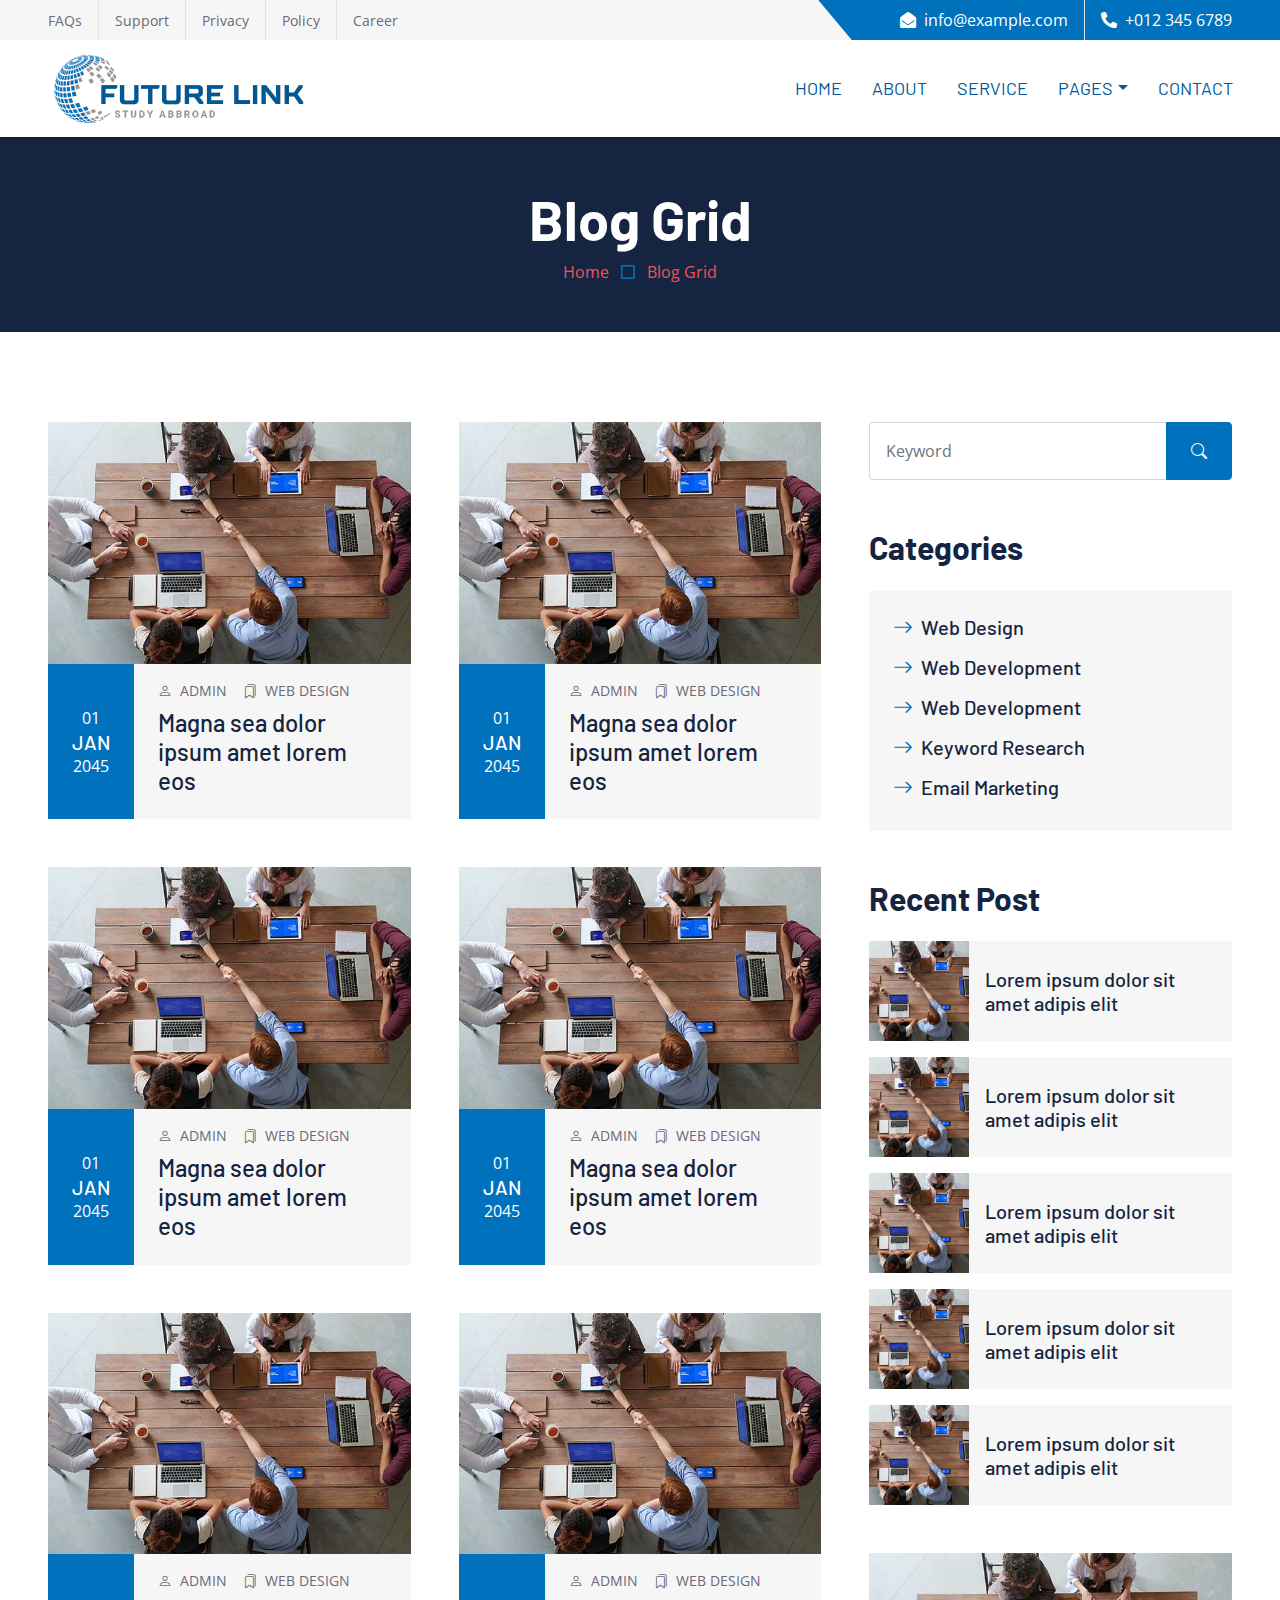
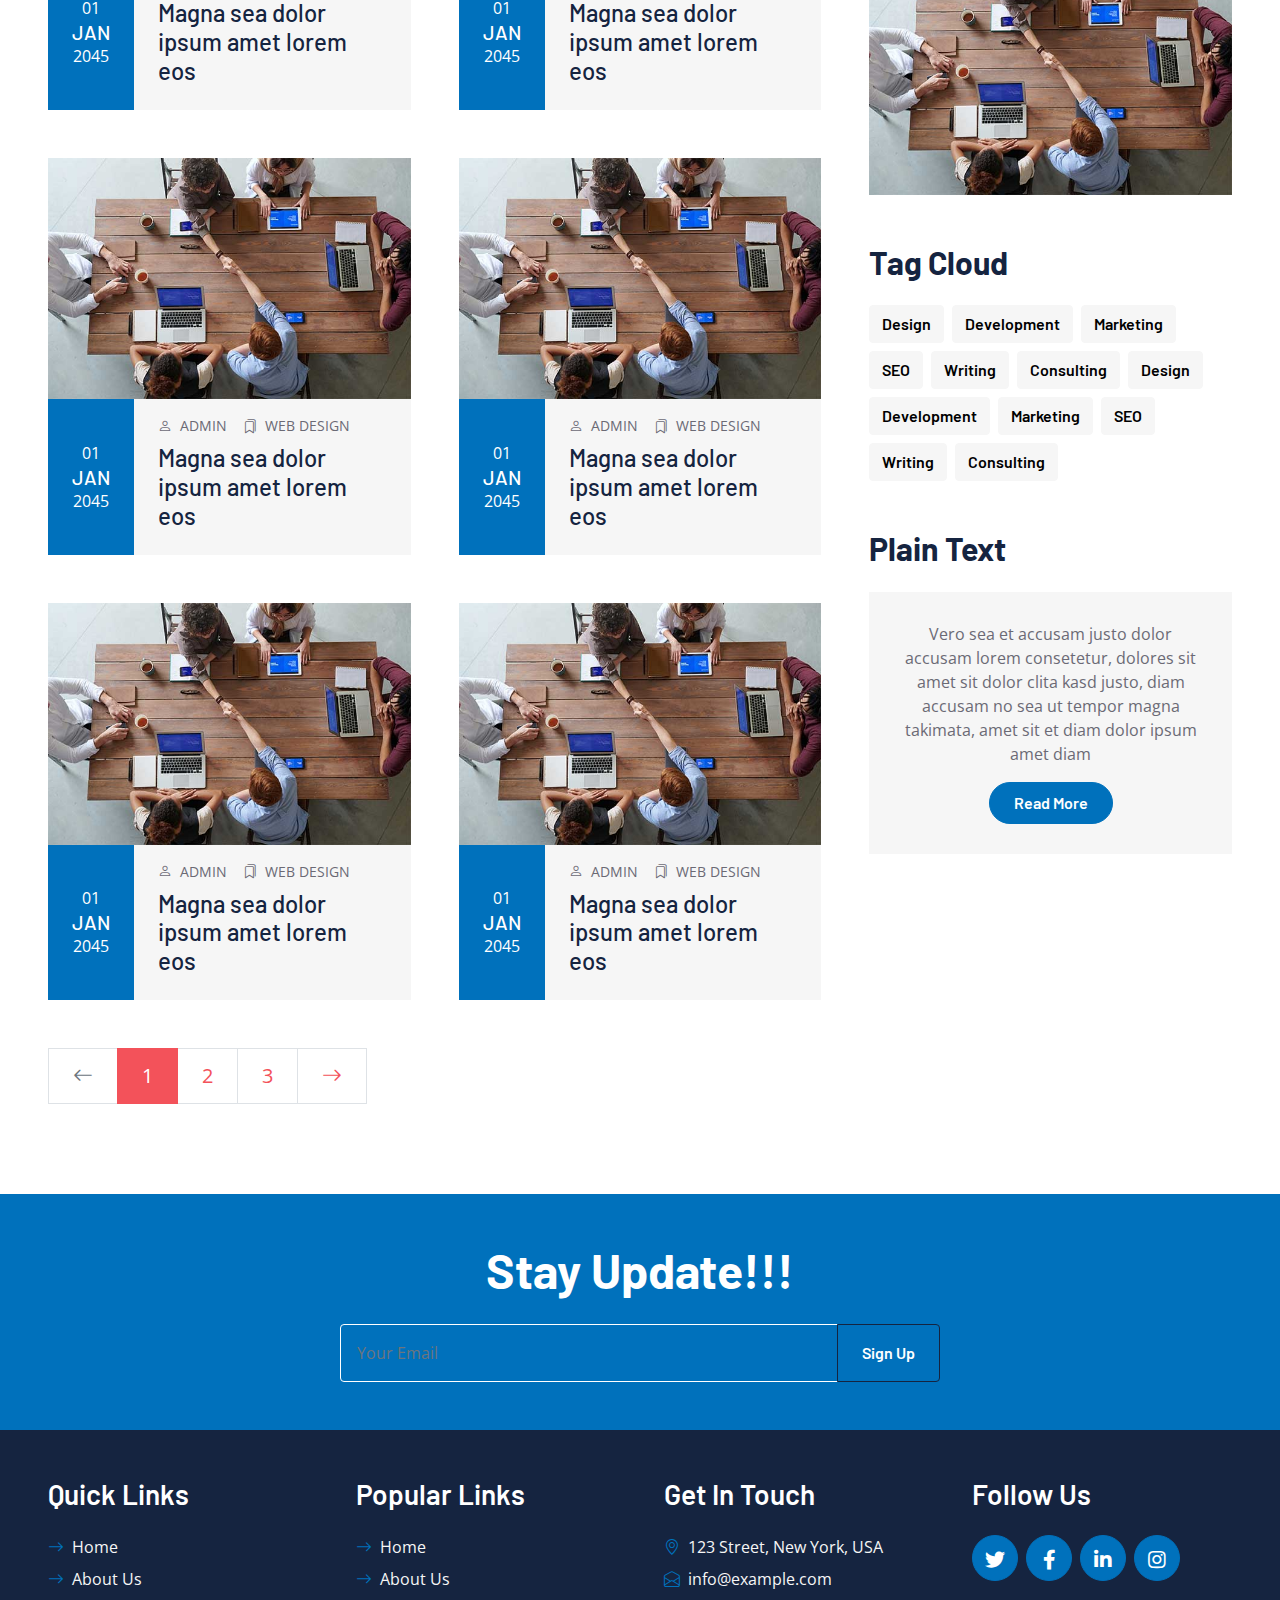
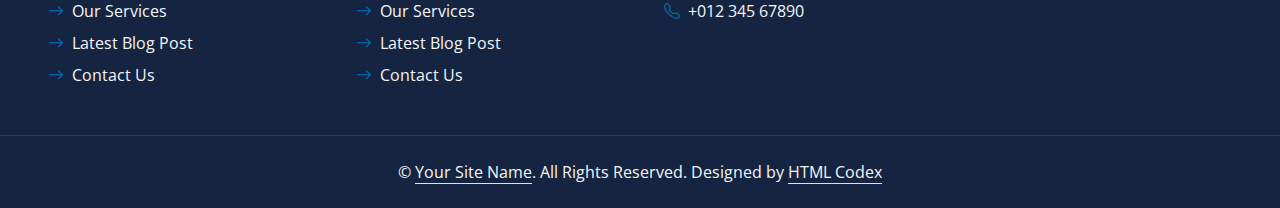
<file: consultancy-website-template/blog.html>
<!DOCTYPE html>
<html lang="en">

<head>
    <meta charset="utf-8">
    <title>FL Study Abroad</title>
    <meta content="width=device-width, initial-scale=1.0" name="viewport">
    <meta content="FL Study Abroad" name="keywords">
    <meta content="FL Study Abroad" name="description">

    <!-- Favicon -->
    <link href="img/favicon.ico" rel="icon">

    <!-- Google Web Fonts -->
    <link rel="preconnect" href="https://fonts.googleapis.com">
    <link rel="preconnect" href="https://fonts.gstatic.com" crossorigin>
    <link href="https://fonts.googleapis.com/css2?family=Barlow:wght@500;600;700&family=Open+Sans:wght@400;600&display=swap" rel="stylesheet"> 

    <!-- Icon Font Stylesheet -->
    <link href="https://cdnjs.cloudflare.com/ajax/libs/font-awesome/5.10.0/css/all.min.css" rel="stylesheet">
    <link href="https://cdn.jsdelivr.net/npm/bootstrap-icons@1.4.1/font/bootstrap-icons.css" rel="stylesheet">

    <!-- Libraries Stylesheet -->
    <link href="lib/owlcarousel/assets/owl.carousel.min.css" rel="stylesheet">

    <!-- Customized Bootstrap Stylesheet -->
    <link href="css/bootstrap.min.css" rel="stylesheet">

    <!-- Template Stylesheet -->
    <link href="css/style.css" rel="stylesheet">
</head>

<div>
    <!-- Topbar Start -->
    <div class="container-fluid bg-secondary ps-5 pe-0 d-none d-lg-block">
        <div class="row gx-0">
            <div class="col-md-6 text-center text-lg-start mb-2 mb-lg-0">
                <div class="d-inline-flex align-items-center">
                    <a class="text-body py-2 pe-3 border-end" href=""><small>FAQs</small></a>
                    <a class="text-body py-2 px-3 border-end" href=""><small>Support</small></a>
                    <a class="text-body py-2 px-3 border-end" href=""><small>Privacy</small></a>
                    <a class="text-body py-2 px-3 border-end" href=""><small>Policy</small></a>
                    <a class="text-body py-2 ps-3" href=""><small>Career</small></a>
                </div>
            </div>
            <div class="col-md-6 text-center text-lg-end">
                <div class="position-relative d-inline-flex align-items-center bg-primary text-white top-shape px-5">
                    <div class="me-3 pe-3 border-end py-2">
                        <p class="m-0"><i class="fa fa-envelope-open me-2"></i>info@example.com</p>
                    </div>
                    <div class="py-2">
                        <p class="m-0"><i class="fa fa-phone-alt me-2"></i>+012 345 6789</p>
                    </div>
                </div>
            </div>
        </div>
    </div>
    <!-- Topbar End -->


    <!-- Navbar Start -->
   <nav class="navbar navbar-expand-lg bg-white navbar-light shadow-sm px-5 py-3 py-lg-0">
    <a href="index.html" class="navbar-brand p-0">
        <img src="img/header-logo.png" alt="Future Link Study Abroad" style="height: 70px; width: 300px;">
    </a>
        <button class="navbar-toggler" type="button" data-bs-toggle="collapse" data-bs-target="#navbarCollapse">
            <span class="navbar-toggler-icon"></span>
        </button>
        <div class="collapse navbar-collapse" id="navbarCollapse">
            <div class="navbar-nav ms-auto py-0 me-n3">
                <a href="index.html" class="nav-item nav-link">Home</a>
                <a href="about.html" class="nav-item nav-link">About</a>
                <a href="service.html" class="nav-item nav-link">Service</a>
                <div class="nav-item dropdown">
                    <a href="#" class="nav-link dropdown-toggle" data-bs-toggle="dropdown">Pages</a>
                    <div class="dropdown-menu m-0">
                        <a href="blog.html" class="dropdown-item">Blog Grid</a>
                        <a href="detail.html" class="dropdown-item">Blog Detail</a>
                        <a href="feature.html" class="dropdown-item">Features</a>
                        <a href="quote.html" class="dropdown-item">Quote Form</a>
                        <a href="team.html" class="dropdown-item">The Team</a>
                        <a href="testimonial.html" class="dropdown-item">Testimonial</a>
                    </div>
                </div>
                <a href="contact.html" class="nav-item nav-link">Contact</a>
            </div>
        </div>
    </nav>
    <!-- Navbar End -->


    <!-- Page Header Start -->
    <div class="container-fluid bg-dark p-5">
        <div class="row">
            <div class="col-12 text-center">
                <h1 class="display-4 text-white">Blog Grid</h1>
                <a href="">Home</a>
                <i class="far fa-square text-primary px-2"></i>
                <a href="">Blog Grid</a>
            </div>
        </div>
    </div>
    <!-- Page Header End -->


    <!-- Blog Start -->
    <div class="container-fluid py-6 px-5">
        <div class="row g-5">
            <!-- Blog list Start -->
            <div class="col-lg-8">
                <div class="row g-5">
                    <div class="col-xl-6 col-lg-12 col-md-6">
                        <div class="blog-item">
                            <div class="position-relative overflow-hidden">
                                <img class="img-fluid" src="img/blog-1.jpg" alt="">
                            </div>
                            <div class="bg-secondary d-flex">
                                <div class="flex-shrink-0 d-flex flex-column justify-content-center text-center bg-primary text-white px-4">
                                    <span>01</span>
                                    <h5 class="text-uppercase m-0">Jan</h5>
                                    <span>2045</span>
                                </div>
                                <div class="d-flex flex-column justify-content-center py-3 px-4">
                                    <div class="d-flex mb-2">
                                        <small class="text-uppercase me-3"><i class="bi bi-person me-2"></i>Admin</small>
                                        <small class="text-uppercase me-3"><i class="bi bi-bookmarks me-2"></i>Web Design</small>
                                    </div>
                                    <a class="h4" href="">Magna sea dolor ipsum amet lorem eos</a>
                                </div>
                            </div>
                        </div>
                    </div>
                    <div class="col-xl-6 col-lg-12 col-md-6">
                        <div class="blog-item">
                            <div class="position-relative overflow-hidden">
                                <img class="img-fluid" src="img/blog-1.jpg" alt="">
                            </div>
                            <div class="bg-secondary d-flex">
                                <div class="flex-shrink-0 d-flex flex-column justify-content-center text-center bg-primary text-white px-4">
                                    <span>01</span>
                                    <h5 class="text-uppercase m-0">Jan</h5>
                                    <span>2045</span>
                                </div>
                                <div class="d-flex flex-column justify-content-center py-3 px-4">
                                    <div class="d-flex mb-2">
                                        <small class="text-uppercase me-3"><i class="bi bi-person me-2"></i>Admin</small>
                                        <small class="text-uppercase me-3"><i class="bi bi-bookmarks me-2"></i>Web Design</small>
                                    </div>
                                    <a class="h4" href="">Magna sea dolor ipsum amet lorem eos</a>
                                </div>
                            </div>
                        </div>
                    </div>
                    <div class="col-xl-6 col-lg-12 col-md-6">
                        <div class="blog-item">
                            <div class="position-relative overflow-hidden">
                                <img class="img-fluid" src="img/blog-1.jpg" alt="">
                            </div>
                            <div class="bg-secondary d-flex">
                                <div class="flex-shrink-0 d-flex flex-column justify-content-center text-center bg-primary text-white px-4">
                                    <span>01</span>
                                    <h5 class="text-uppercase m-0">Jan</h5>
                                    <span>2045</span>
                                </div>
                                <div class="d-flex flex-column justify-content-center py-3 px-4">
                                    <div class="d-flex mb-2">
                                        <small class="text-uppercase me-3"><i class="bi bi-person me-2"></i>Admin</small>
                                        <small class="text-uppercase me-3"><i class="bi bi-bookmarks me-2"></i>Web Design</small>
                                    </div>
                                    <a class="h4" href="">Magna sea dolor ipsum amet lorem eos</a>
                                </div>
                            </div>
                        </div>
                    </div>
                    <div class="col-xl-6 col-lg-12 col-md-6">
                        <div class="blog-item">
                            <div class="position-relative overflow-hidden">
                                <img class="img-fluid" src="img/blog-1.jpg" alt="">
                            </div>
                            <div class="bg-secondary d-flex">
                                <div class="flex-shrink-0 d-flex flex-column justify-content-center text-center bg-primary text-white px-4">
                                    <span>01</span>
                                    <h5 class="text-uppercase m-0">Jan</h5>
                                    <span>2045</span>
                                </div>
                                <div class="d-flex flex-column justify-content-center py-3 px-4">
                                    <div class="d-flex mb-2">
                                        <small class="text-uppercase me-3"><i class="bi bi-person me-2"></i>Admin</small>
                                        <small class="text-uppercase me-3"><i class="bi bi-bookmarks me-2"></i>Web Design</small>
                                    </div>
                                    <a class="h4" href="">Magna sea dolor ipsum amet lorem eos</a>
                                </div>
                            </div>
                        </div>
                    </div>
                    <div class="col-xl-6 col-lg-12 col-md-6">
                        <div class="blog-item">
                            <div class="position-relative overflow-hidden">
                                <img class="img-fluid" src="img/blog-1.jpg" alt="">
                            </div>
                            <div class="bg-secondary d-flex">
                                <div class="flex-shrink-0 d-flex flex-column justify-content-center text-center bg-primary text-white px-4">
                                    <span>01</span>
                                    <h5 class="text-uppercase m-0">Jan</h5>
                                    <span>2045</span>
                                </div>
                                <div class="d-flex flex-column justify-content-center py-3 px-4">
                                    <div class="d-flex mb-2">
                                        <small class="text-uppercase me-3"><i class="bi bi-person me-2"></i>Admin</small>
                                        <small class="text-uppercase me-3"><i class="bi bi-bookmarks me-2"></i>Web Design</small>
                                    </div>
                                    <a class="h4" href="">Magna sea dolor ipsum amet lorem eos</a>
                                </div>
                            </div>
                        </div>
                    </div>
                    <div class="col-xl-6 col-lg-12 col-md-6">
                        <div class="blog-item">
                            <div class="position-relative overflow-hidden">
                                <img class="img-fluid" src="img/blog-1.jpg" alt="">
                            </div>
                            <div class="bg-secondary d-flex">
                                <div class="flex-shrink-0 d-flex flex-column justify-content-center text-center bg-primary text-white px-4">
                                    <span>01</span>
                                    <h5 class="text-uppercase m-0">Jan</h5>
                                    <span>2045</span>
                                </div>
                                <div class="d-flex flex-column justify-content-center py-3 px-4">
                                    <div class="d-flex mb-2">
                                        <small class="text-uppercase me-3"><i class="bi bi-person me-2"></i>Admin</small>
                                        <small class="text-uppercase me-3"><i class="bi bi-bookmarks me-2"></i>Web Design</small>
                                    </div>
                                    <a class="h4" href="">Magna sea dolor ipsum amet lorem eos</a>
                                </div>
                            </div>
                        </div>
                    </div>
                    <div class="col-xl-6 col-lg-12 col-md-6">
                        <div class="blog-item">
                            <div class="position-relative overflow-hidden">
                                <img class="img-fluid" src="img/blog-1.jpg" alt="">
                            </div>
                            <div class="bg-secondary d-flex">
                                <div class="flex-shrink-0 d-flex flex-column justify-content-center text-center bg-primary text-white px-4">
                                    <span>01</span>
                                    <h5 class="text-uppercase m-0">Jan</h5>
                                    <span>2045</span>
                                </div>
                                <div class="d-flex flex-column justify-content-center py-3 px-4">
                                    <div class="d-flex mb-2">
                                        <small class="text-uppercase me-3"><i class="bi bi-person me-2"></i>Admin</small>
                                        <small class="text-uppercase me-3"><i class="bi bi-bookmarks me-2"></i>Web Design</small>
                                    </div>
                                    <a class="h4" href="">Magna sea dolor ipsum amet lorem eos</a>
                                </div>
                            </div>
                        </div>
                    </div>
                    <div class="col-xl-6 col-lg-12 col-md-6">
                        <div class="blog-item">
                            <div class="position-relative overflow-hidden">
                                <img class="img-fluid" src="img/blog-1.jpg" alt="">
                            </div>
                            <div class="bg-secondary d-flex">
                                <div class="flex-shrink-0 d-flex flex-column justify-content-center text-center bg-primary text-white px-4">
                                    <span>01</span>
                                    <h5 class="text-uppercase m-0">Jan</h5>
                                    <span>2045</span>
                                </div>
                                <div class="d-flex flex-column justify-content-center py-3 px-4">
                                    <div class="d-flex mb-2">
                                        <small class="text-uppercase me-3"><i class="bi bi-person me-2"></i>Admin</small>
                                        <small class="text-uppercase me-3"><i class="bi bi-bookmarks me-2"></i>Web Design</small>
                                    </div>
                                    <a class="h4" href="">Magna sea dolor ipsum amet lorem eos</a>
                                </div>
                            </div>
                        </div>
                    </div>
                    <div class="col-xl-6 col-lg-12 col-md-6">
                        <div class="blog-item">
                            <div class="position-relative overflow-hidden">
                                <img class="img-fluid" src="img/blog-1.jpg" alt="">
                            </div>
                            <div class="bg-secondary d-flex">
                                <div class="flex-shrink-0 d-flex flex-column justify-content-center text-center bg-primary text-white px-4">
                                    <span>01</span>
                                    <h5 class="text-uppercase m-0">Jan</h5>
                                    <span>2045</span>
                                </div>
                                <div class="d-flex flex-column justify-content-center py-3 px-4">
                                    <div class="d-flex mb-2">
                                        <small class="text-uppercase me-3"><i class="bi bi-person me-2"></i>Admin</small>
                                        <small class="text-uppercase me-3"><i class="bi bi-bookmarks me-2"></i>Web Design</small>
                                    </div>
                                    <a class="h4" href="">Magna sea dolor ipsum amet lorem eos</a>
                                </div>
                            </div>
                        </div>
                    </div>
                    <div class="col-xl-6 col-lg-12 col-md-6">
                        <div class="blog-item">
                            <div class="position-relative overflow-hidden">
                                <img class="img-fluid" src="img/blog-1.jpg" alt="">
                            </div>
                            <div class="bg-secondary d-flex">
                                <div class="flex-shrink-0 d-flex flex-column justify-content-center text-center bg-primary text-white px-4">
                                    <span>01</span>
                                    <h5 class="text-uppercase m-0">Jan</h5>
                                    <span>2045</span>
                                </div>
                                <div class="d-flex flex-column justify-content-center py-3 px-4">
                                    <div class="d-flex mb-2">
                                        <small class="text-uppercase me-3"><i class="bi bi-person me-2"></i>Admin</small>
                                        <small class="text-uppercase me-3"><i class="bi bi-bookmarks me-2"></i>Web Design</small>
                                    </div>
                                    <a class="h4" href="">Magna sea dolor ipsum amet lorem eos</a>
                                </div>
                            </div>
                        </div>
                    </div>
                    <div class="col-12">
                        <nav aria-label="Page navigation">
                          <ul class="pagination pagination-lg m-0">
                            <li class="page-item disabled">
                              <a class="page-link rounded-0" href="#" aria-label="Previous">
                                <span aria-hidden="true"><i class="bi bi-arrow-left"></i></span>
                              </a>
                            </li>
                            <li class="page-item active"><a class="page-link" href="#">1</a></li>
                            <li class="page-item"><a class="page-link" href="#">2</a></li>
                            <li class="page-item"><a class="page-link" href="#">3</a></li>
                            <li class="page-item">
                              <a class="page-link rounded-0" href="#" aria-label="Next">
                                <span aria-hidden="true"><i class="bi bi-arrow-right"></i></span>
                              </a>
                            </li>
                          </ul>
                        </nav>
                    </div>
                </div>
            </div>
            <!-- Blog list End -->

            <!-- Sidebar Start -->
            <div class="col-lg-4">
                <!-- Search Form Start -->
                <div class="mb-5">
                    <div class="input-group">
                        <input type="text" class="form-control p-3" placeholder="Keyword">
                        <button class="btn btn-primary px-4"><i class="bi bi-search"></i></button>
                    </div>
                </div>
                <!-- Search Form End -->

                <!-- Category Start -->
                <div class="mb-5">
                    <h2 class="mb-4">Categories</h2>
                    <div class="d-flex flex-column justify-content-start bg-secondary p-4">
                        <a class="h5 mb-3" href="#"><i class="bi bi-arrow-right text-primary me-2"></i>Web Design</a>
                        <a class="h5 mb-3" href="#"><i class="bi bi-arrow-right text-primary me-2"></i>Web Development</a>
                        <a class="h5 mb-3" href="#"><i class="bi bi-arrow-right text-primary me-2"></i>Web Development</a>
                        <a class="h5 mb-3" href="#"><i class="bi bi-arrow-right text-primary me-2"></i>Keyword Research</a>
                        <a class="h5" href="#"><i class="bi bi-arrow-right text-primary me-2"></i>Email Marketing</a>
                    </div>
                </div>
                <!-- Category End -->

                <!-- Recent Post Start -->
                <div class="mb-5">
                    <h2 class="mb-4">Recent Post</h2>
                    <div class="d-flex mb-3">
                        <img class="img-fluid" src="img/blog-1.jpg" style="width: 100px; height: 100px; object-fit: cover;" alt="">
                        <a href="" class="h5 d-flex align-items-center bg-secondary px-3 mb-0">Lorem ipsum dolor sit amet adipis elit
                        </a>
                    </div>
                    <div class="d-flex mb-3">
                        <img class="img-fluid" src="img/blog-1.jpg" style="width: 100px; height: 100px; object-fit: cover;" alt="">
                        <a href="" class="h5 d-flex align-items-center bg-secondary px-3 mb-0">Lorem ipsum dolor sit amet adipis elit
                        </a>
                    </div>
                    <div class="d-flex mb-3">
                        <img class="img-fluid" src="img/blog-1.jpg" style="width: 100px; height: 100px; object-fit: cover;" alt="">
                        <a href="" class="h5 d-flex align-items-center bg-secondary px-3 mb-0">Lorem ipsum dolor sit amet adipis elit
                        </a>
                    </div>
                    <div class="d-flex mb-3">
                        <img class="img-fluid" src="img/blog-1.jpg" style="width: 100px; height: 100px; object-fit: cover;" alt="">
                        <a href="" class="h5 d-flex align-items-center bg-secondary px-3 mb-0">Lorem ipsum dolor sit amet adipis elit
                        </a>
                    </div>
                    <div class="d-flex">
                        <img class="img-fluid" src="img/blog-1.jpg" style="width: 100px; height: 100px; object-fit: cover;" alt="">
                        <a href="" class="h5 d-flex align-items-center bg-secondary px-3 mb-0">Lorem ipsum dolor sit amet adipis elit
                        </a>
                    </div>
                </div>
                <!-- Recent Post End -->

                <!-- Image Start -->
                <div class="mb-5">
                    <img src="img/blog-1.jpg" alt="" class="img-fluid">
                </div>
                <!-- Image End -->

                <!-- Tags Start -->
                <div class="mb-5">
                    <h2 class="mb-4">Tag Cloud</h2>
                    <div class="d-flex flex-wrap m-n1">
                        <a href="" class="btn btn-secondary m-1">Design</a>
                        <a href="" class="btn btn-secondary m-1">Development</a>
                        <a href="" class="btn btn-secondary m-1">Marketing</a>
                        <a href="" class="btn btn-secondary m-1">SEO</a>
                        <a href="" class="btn btn-secondary m-1">Writing</a>
                        <a href="" class="btn btn-secondary m-1">Consulting</a>
                        <a href="" class="btn btn-secondary m-1">Design</a>
                        <a href="" class="btn btn-secondary m-1">Development</a>
                        <a href="" class="btn btn-secondary m-1">Marketing</a>
                        <a href="" class="btn btn-secondary m-1">SEO</a>
                        <a href="" class="btn btn-secondary m-1">Writing</a>
                        <a href="" class="btn btn-secondary m-1">Consulting</a>
                    </div>
                </div>
                <!-- Tags End -->

                <!-- Plain Text Start -->
                <div>
                    <h2 class="mb-4">Plain Text</h2>
                    <div class="bg-secondary text-center" style="padding: 30px;">
                        <p>Vero sea et accusam justo dolor accusam lorem consetetur, dolores sit amet sit dolor clita kasd justo, diam accusam no sea ut tempor magna takimata, amet sit et diam dolor ipsum amet diam</p>
                        <a href="" class="btn btn-primary rounded-pill py-2 px-4">Read More</a>
                    </div>
                </div>
                <!-- Plain Text End -->
            </div>
            <!-- Sidebar End -->
        </div>
    </div>
    <!-- Blog End -->


    <!-- Footer Start -->
    <div class="container-fluid bg-primary text-secondary p-5">
        <div class="row g-5">
            <div class="col-12 text-center">
                <h1 class="display-5 mb-4">Stay Update!!!</h1>
                <form class="mx-auto" style="max-width: 600px;">
                    <div class="input-group">
                        <input type="text" class="form-control border-white p-3" placeholder="Your Email">
                        <button class="btn btn-dark px-4">Sign Up</button>
                    </div>
                </form>
            </div>
        </div>
    </div>
    <div class="container-fluid bg-dark text-secondary p-5">
        <div class="row g-5">
            <div class="col-lg-3 col-md-6">
                <h3 class="text-white mb-4">Quick Links</h3>
                <div class="d-flex flex-column justify-content-start">
                    <a class="text-secondary mb-2" href="#"><i class="bi bi-arrow-right text-primary me-2"></i>Home</a>
                    <a class="text-secondary mb-2" href="#"><i class="bi bi-arrow-right text-primary me-2"></i>About Us</a>
                    <a class="text-secondary mb-2" href="#"><i class="bi bi-arrow-right text-primary me-2"></i>Our Services</a>
                    <a class="text-secondary mb-2" href="#"><i class="bi bi-arrow-right text-primary me-2"></i>Latest Blog Post</a>
                    <a class="text-secondary" href="#"><i class="bi bi-arrow-right text-primary me-2"></i>Contact Us</a>
                </div>
            </div>
            <div class="col-lg-3 col-md-6">
                <h3 class="text-white mb-4">Popular Links</h3>
                <div class="d-flex flex-column justify-content-start">
                    <a class="text-secondary mb-2" href="#"><i class="bi bi-arrow-right text-primary me-2"></i>Home</a>
                    <a class="text-secondary mb-2" href="#"><i class="bi bi-arrow-right text-primary me-2"></i>About Us</a>
                    <a class="text-secondary mb-2" href="#"><i class="bi bi-arrow-right text-primary me-2"></i>Our Services</a>
                    <a class="text-secondary mb-2" href="#"><i class="bi bi-arrow-right text-primary me-2"></i>Latest Blog Post</a>
                    <a class="text-secondary" href="#"><i class="bi bi-arrow-right text-primary me-2"></i>Contact Us</a>
                </div>
            </div>
            <div class="col-lg-3 col-md-6">
                <h3 class="text-white mb-4">Get In Touch</h3>
                <p class="mb-2"><i class="bi bi-geo-alt text-primary me-2"></i>123 Street, New York, USA</p>
                <p class="mb-2"><i class="bi bi-envelope-open text-primary me-2"></i>info@example.com</p>
                <p class="mb-0"><i class="bi bi-telephone text-primary me-2"></i>+012 345 67890</p>
            </div>
            <div class="col-lg-3 col-md-6">
                <h3 class="text-white mb-4">Follow Us</h3>
                <div class="d-flex">
                    <a class="btn btn-lg btn-primary btn-lg-square rounded-circle me-2" href="#"><i class="fab fa-twitter fw-normal"></i></a>
                    <a class="btn btn-lg btn-primary btn-lg-square rounded-circle me-2" href="#"><i class="fab fa-facebook-f fw-normal"></i></a>
                    <a class="btn btn-lg btn-primary btn-lg-square rounded-circle me-2" href="#"><i class="fab fa-linkedin-in fw-normal"></i></a>
                    <a class="btn btn-lg btn-primary btn-lg-square rounded-circle" href="#"><i class="fab fa-instagram fw-normal"></i></a>
                </div>
            </div>
        </div>
    </div>
    <div class="container-fluid bg-dark text-secondary text-center border-top py-4 px-5" style="border-color: rgba(256, 256, 256, .1) !important;">
        <p class="m-0">&copy; <a class="text-secondary border-bottom" href="#">Your Site Name</a>. All Rights Reserved. Designed by <a class="text-secondary border-bottom" href="https://htmlcodex.com">HTML Codex</a></p>
    </div>
    <!-- Footer End -->


    <!-- Back to Top -->
    <a href="#" class="btn btn-lg btn-primary btn-lg-square rounded-circle back-to-top"><i class="bi bi-arrow-up"></i></a>


    <!-- JavaScript Libraries -->
    <script src="https://code.jquery.com/jquery-3.4.1.min.js"></script>
    <script src="https://cdn.jsdelivr.net/npm/bootstrap@5.0.0/dist/js/bootstrap.bundle.min.js"></script>
    <script src="lib/easing/easing.min.js"></script>
    <script src="lib/waypoints/waypoints.min.js"></script>
    <script src="lib/owlcarousel/owl.carousel.min.js"></script>

    <!-- Template Javascript -->
    <script src="js/main.js"></script>
</body>

</html>
</file>
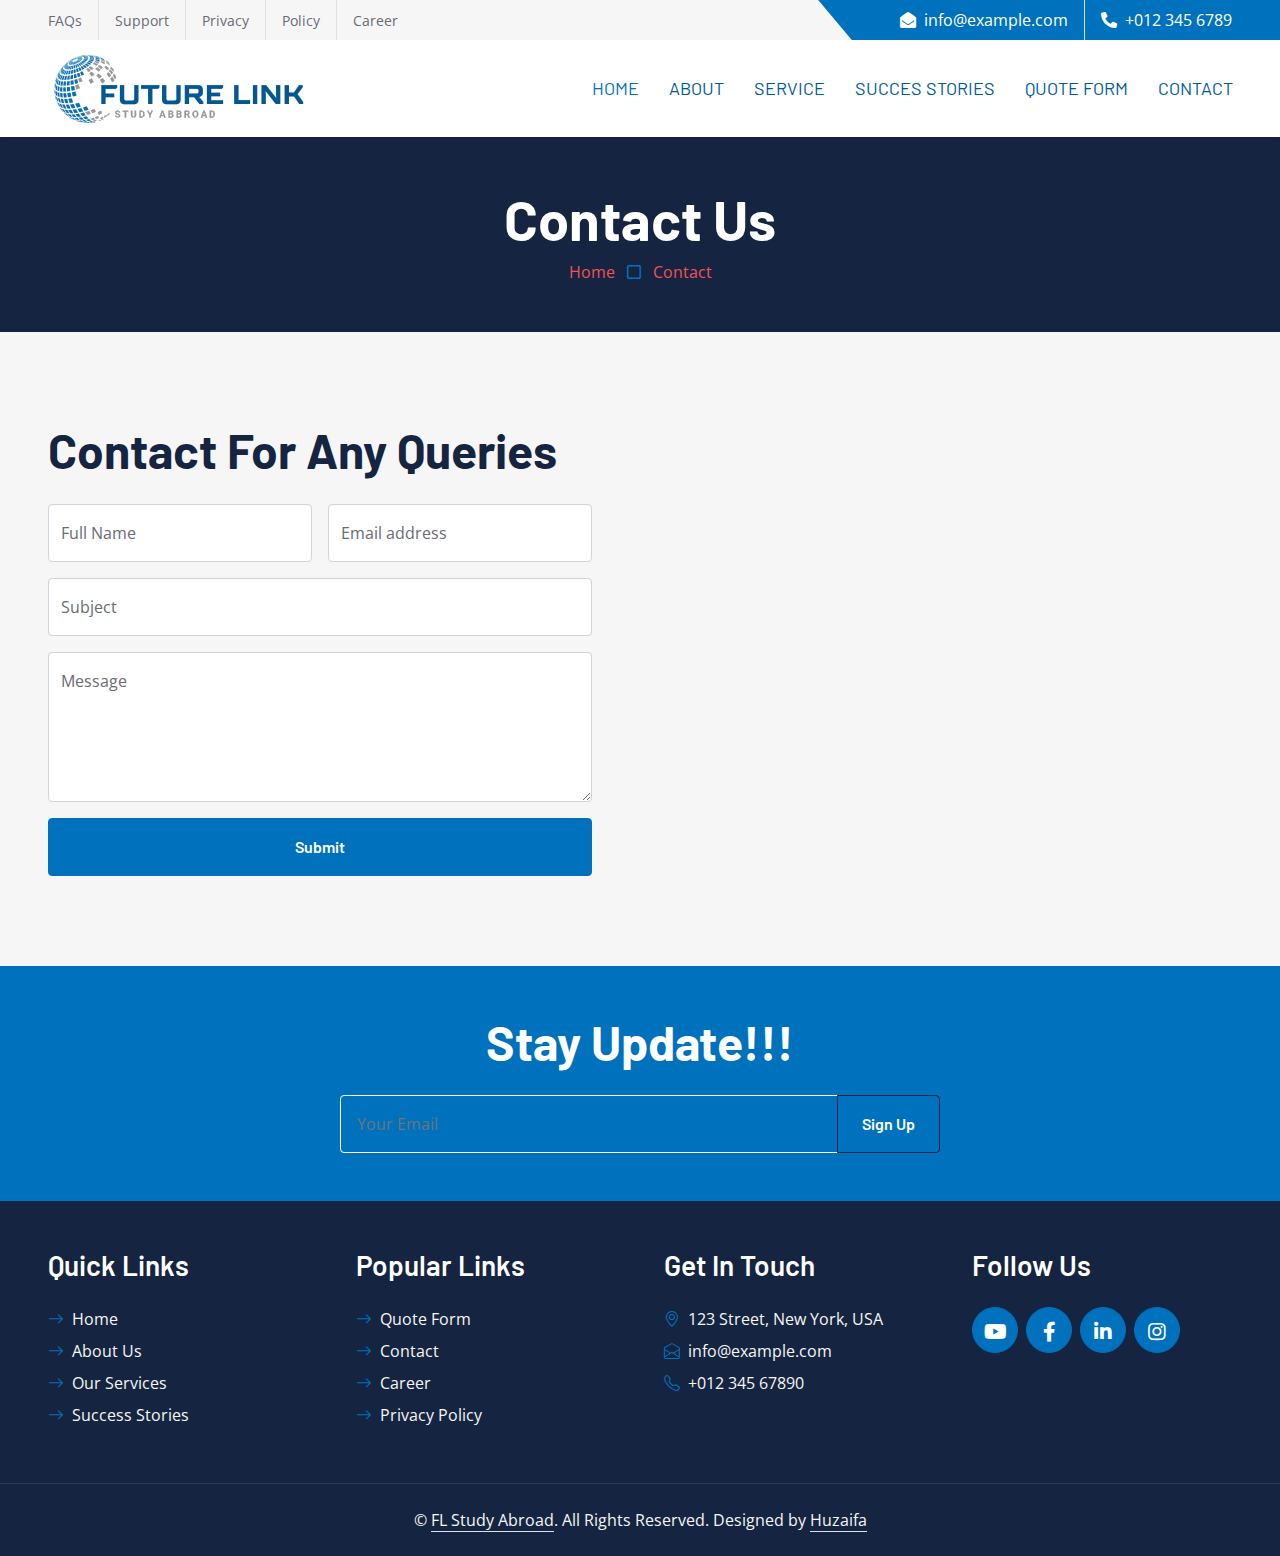
<file: consultancy-website-template/contact.html>
<!DOCTYPE html>
<html lang="en">

<head>
    <meta charset="utf-8">
    <title>FL Study Abroad</title>
    <meta content="width=device-width, initial-scale=1.0" name="viewport">
    <meta content="FL Study Abroad" name="keywords">
    <meta content="FL Study Abroad" name="description">

    <!-- Favicon -->
    <link href="img/favicon.ico" rel="icon">

    <!-- Google Web Fonts -->
    <link rel="preconnect" href="https://fonts.googleapis.com">
    <link rel="preconnect" href="https://fonts.gstatic.com" crossorigin>
    <link href="https://fonts.googleapis.com/css2?family=Barlow:wght@500;600;700&family=Open+Sans:wght@400;600&display=swap" rel="stylesheet"> 

    <!-- Icon Font Stylesheet -->
    <link href="https://cdnjs.cloudflare.com/ajax/libs/font-awesome/5.10.0/css/all.min.css" rel="stylesheet">
    <link href="https://cdn.jsdelivr.net/npm/bootstrap-icons@1.4.1/font/bootstrap-icons.css" rel="stylesheet">

    <!-- Libraries Stylesheet -->
    <link href="lib/owlcarousel/assets/owl.carousel.min.css" rel="stylesheet">

    <!-- Customized Bootstrap Stylesheet -->
    <link href="css/bootstrap.min.css" rel="stylesheet">

    <!-- Template Stylesheet -->
    <link href="css/style.css" rel="stylesheet">
</head>

<div>
    <!-- Topbar Start -->
    <div class="container-fluid bg-secondary ps-5 pe-0 d-none d-lg-block">
        <div class="row gx-0">
            <div class="col-md-6 text-center text-lg-start mb-2 mb-lg-0">
                <div class="d-inline-flex align-items-center">
                    <a class="text-body py-2 pe-3 border-end" href=""><small>FAQs</small></a>
                    <a class="text-body py-2 px-3 border-end" href=""><small>Support</small></a>
                    <a class="text-body py-2 px-3 border-end" href=""><small>Privacy</small></a>
                    <a class="text-body py-2 px-3 border-end" href=""><small>Policy</small></a>
                    <a class="text-body py-2 ps-3" href=""><small>Career</small></a>
                </div>
            </div>
            <div class="col-md-6 text-center text-lg-end">
                <div class="position-relative d-inline-flex align-items-center bg-primary text-white top-shape px-5">
                    <div class="me-3 pe-3 border-end py-2">
                        <p class="m-0"><i class="fa fa-envelope-open me-2"></i>info@example.com</p>
                    </div>
                    <div class="py-2">
                        <p class="m-0"><i class="fa fa-phone-alt me-2"></i>+012 345 6789</p>
                    </div>
                </div>
            </div>
        </div>
    </div>
    <!-- Topbar End -->


    <!-- Navbar Start -->
  <nav class="navbar navbar-expand-lg bg-white navbar-light shadow-sm px-5 py-3 py-lg-0">
    <a href="index.html" class="navbar-brand p-0">
        <img src="img/header-logo.png" alt="Future Link Study Abroad" style="height: 70px; width: 300px;">
    </a>
        <button class="navbar-toggler" type="button" data-bs-toggle="collapse" data-bs-target="#navbarCollapse">
            <span class="navbar-toggler-icon"></span>
        </button>
        <div class="collapse navbar-collapse" id="navbarCollapse">
            <div class="navbar-nav ms-auto py-0 me-n3">
                <a href="index.html" class="nav-item nav-link active">Home</a>
                <a href="about.html" class="nav-item nav-link">About</a>
                <a href="service.html" class="nav-item nav-link">Service</a>
                 <a href="testimonial.html" class="nav-item nav-link">Succes Stories</a>
                 <a href="quote.html" class="nav-item nav-link">Quote Form</a>
                <a href="contact.html" class="nav-item nav-link">Contact</a>
            </div>
        </div>
    </nav>
    <!-- Navbar End -->


    <!-- Page Header Start -->
    <div class="container-fluid bg-dark p-5">
        <div class="row">
            <div class="col-12 text-center">
                <h1 class="display-4 text-white">Contact Us</h1>
                <a href="">Home</a>
                <i class="far fa-square text-primary px-2"></i>
                <a href="">Contact</a>
            </div>
        </div>
    </div>
    <!-- Page Header End -->


    <!-- Contact Start -->
    <div class="container-fluid bg-secondary px-0">
        <div class="row g-0">
            <div class="col-lg-6 py-6 px-5">
                <h1 class="display-5 mb-4">Contact For Any Queries</h1>
                <form action="https://api.web3forms.com/submit" method="POST" id="contact-form">
                    <!-- Web3Forms integration -->
                    <input type="hidden" name="access_key" value="414a745b-258f-47c1-9444-5aa3bff82714">
                    <input type="hidden" name="redirect" value="contact.html?success=true">

                    <div id="form-alert" class="alert d-none"></div>

                    <div class="row g-3">
                        <div class="col-6">
                            <div class="form-floating">
                                <input type="text" name="name" class="form-control" id="form-floating-1" placeholder="John Doe" required>
                                <label for="form-floating-1">Full Name</label>
                            </div>
                        </div>
                        <div class="col-6">
                            <div class="form-floating">
                                <input type="email" name="email" class="form-control" id="form-floating-2" placeholder="name@example.com" required>
                                <label for="form-floating-2">Email address</label>
                            </div>
                        </div>
                        <div class="col-12">
                            <div class="form-floating">
                                <input type="text" name="subject" class="form-control" id="form-floating-3" placeholder="Subject">
                                <label for="form-floating-3">Subject</label>
                            </div>
                        </div>
                        <div class="col-12">
                            <div class="form-floating">
                                <textarea name="message" class="form-control" placeholder="Message" id="form-floating-4" style="height: 150px" required></textarea>
                                <label for="form-floating-4">Message</label>
                              </div>
                        </div>
                        <div class="col-12">
                            <button class="btn btn-primary w-100 py-3" type="submit">Submit</button>
                        </div>
                    </div>
                </form>
            </div>
            <div class="col-lg-6" style="min-height: 400px;">
                <div class="position-relative h-100">
                    <iframe class="position-relative w-100 h-100"
                        src="https://www.google.com/maps/embed?pb=!1m18!1m12!1m3!1d3001156.4288297426!2d-78.01371936852176!3d42.72876761954724!2m3!1f0!2f0!3f0!3m2!1i1024!2i768!4f13.1!3m3!1m2!1s0x4ccc4bf0f123a5a9%3A0xddcfc6c1de189567!2sNew%20York%2C%20USA!5e0!3m2!1sen!2sbd!4v1603794290143!5m2!1sen!2sbd"
                        frameborder="0" style="border:0;" allowfullscreen="" aria-hidden="false" tabindex="0"></iframe>
                </div>
            </div>
        </div>
    </div>
    <!-- Contact End -->


    <!-- Footer Start -->
   <div class="container-fluid bg-primary text-secondary p-5">
        <div class="row g-5">
            <div class="col-12 text-center">
                <h1 class="display-5 mb-4">Stay Update!!!</h1>
                <form class="mx-auto" style="max-width: 600px;">
                    <div class="input-group">
                        <input type="text" class="form-control border-white p-3" placeholder="Your Email">
                        <button class="btn btn-dark px-4">Sign Up</button>
                    </div>
                </form>
            </div>
        </div>
    </div>
    <div class="container-fluid bg-dark text-secondary p-5">
        <div class="row g-5">
            <div class="col-lg-3 col-md-6">
                <h3 class="text-white mb-4">Quick Links</h3>
                <div class="d-flex flex-column justify-content-start">
                    <a class="text-secondary mb-2" href="index.html"><i class="bi bi-arrow-right text-primary me-2"></i>Home</a>
                    <a class="text-secondary mb-2" href="about.html"><i class="bi bi-arrow-right text-primary me-2"></i>About Us</a>
                    <a class="text-secondary mb-2" href="service.html"><i class="bi bi-arrow-right text-primary me-2"></i>Our Services</a>
                    <a class="text-secondary mb-2" href=""><i class="bi bi-arrow-right text-primary me-2"></i>Success Stories</a>
                </div>
            </div>
            <div class="col-lg-3 col-md-6">
                <h3 class="text-white mb-4">Popular Links</h3>
                <div class="d-flex flex-column justify-content-start">
                    <a class="text-secondary mb-2" href="quote.html"><i class="bi bi-arrow-right text-primary me-2"></i>Quote Form</a>
                    <a class="text-secondary mb-2" href="contact.html"><i class="bi bi-arrow-right text-primary me-2"></i>Contact</a>
                    <a class="text-secondary mb-2" href="service.html"><i class="bi bi-arrow-right text-primary me-2"></i>Career</a>
                    <a class="text-secondary" href="#"><i class="bi bi-arrow-right text-primary me-2"></i>Privacy Policy</a>
                </div>
            </div>
            <div class="col-lg-3 col-md-6">
                <h3 class="text-white mb-4">Get In Touch</h3>
                <p class="mb-2"><i class="bi bi-geo-alt text-primary me-2"></i>123 Street, New York, USA</p>
                <p class="mb-2"><i class="bi bi-envelope-open text-primary me-2"></i>info@example.com</p>
                <p class="mb-0"><i class="bi bi-telephone text-primary me-2"></i>+012 345 67890</p>
            </div>
            <div class="col-lg-3 col-md-6">
                <h3 class="text-white mb-4">Follow Us</h3>
                <div class="d-flex">
                    <a class="btn btn-lg btn-primary btn-lg-square rounded-circle me-2" href="#"><i class="fab fa-youtube fw-normal"></i></a>
                    <a class="btn btn-lg btn-primary btn-lg-square rounded-circle me-2" href="#"><i class="fab fa-facebook-f fw-normal"></i></a>
                    <a class="btn btn-lg btn-primary btn-lg-square rounded-circle me-2" href="#"><i class="fab fa-linkedin-in fw-normal"></i></a>
                    <a class="btn btn-lg btn-primary btn-lg-square rounded-circle" href="#"><i class="fab fa-instagram fw-normal"></i></a>
                </div>
            </div>
        </div>
    </div>
    <div class="container-fluid bg-dark text-secondary text-center border-top py-4 px-5" style="border-color: rgba(256, 256, 256, .1) !important;">
        <p class="m-0">&copy; <a class="text-secondary border-bottom" href="#">FL Study Abroad</a>. All Rights Reserved. Designed by  <a class="text-secondary border-bottom" href="https://github.com/huzaifa2964">Huzaifa</a></p>
    </div>
    <!-- Footer End -->


    <!-- Back to Top -->
    <a href="#" class="btn btn-lg btn-primary btn-lg-square rounded-circle back-to-top"><i class="bi bi-arrow-up"></i></a>


    <!-- JavaScript Libraries -->
    <script src="https://code.jquery.com/jquery-3.4.1.min.js"></script>
    <script src="https://cdn.jsdelivr.net/npm/bootstrap@5.0.0/dist/js/bootstrap.bundle.min.js"></script>
    <script src="lib/easing/easing.min.js"></script>
    <script src="lib/waypoints/waypoints.min.js"></script>
    <script src="lib/owlcarousel/owl.carousel.min.js"></script>

    <!-- Template Javascript -->
    <script src="js/main.js"></script>
    <!-- No custom JS: form will submit directly to Web3Forms via native browser POST -->
</body>

</html>
</file>
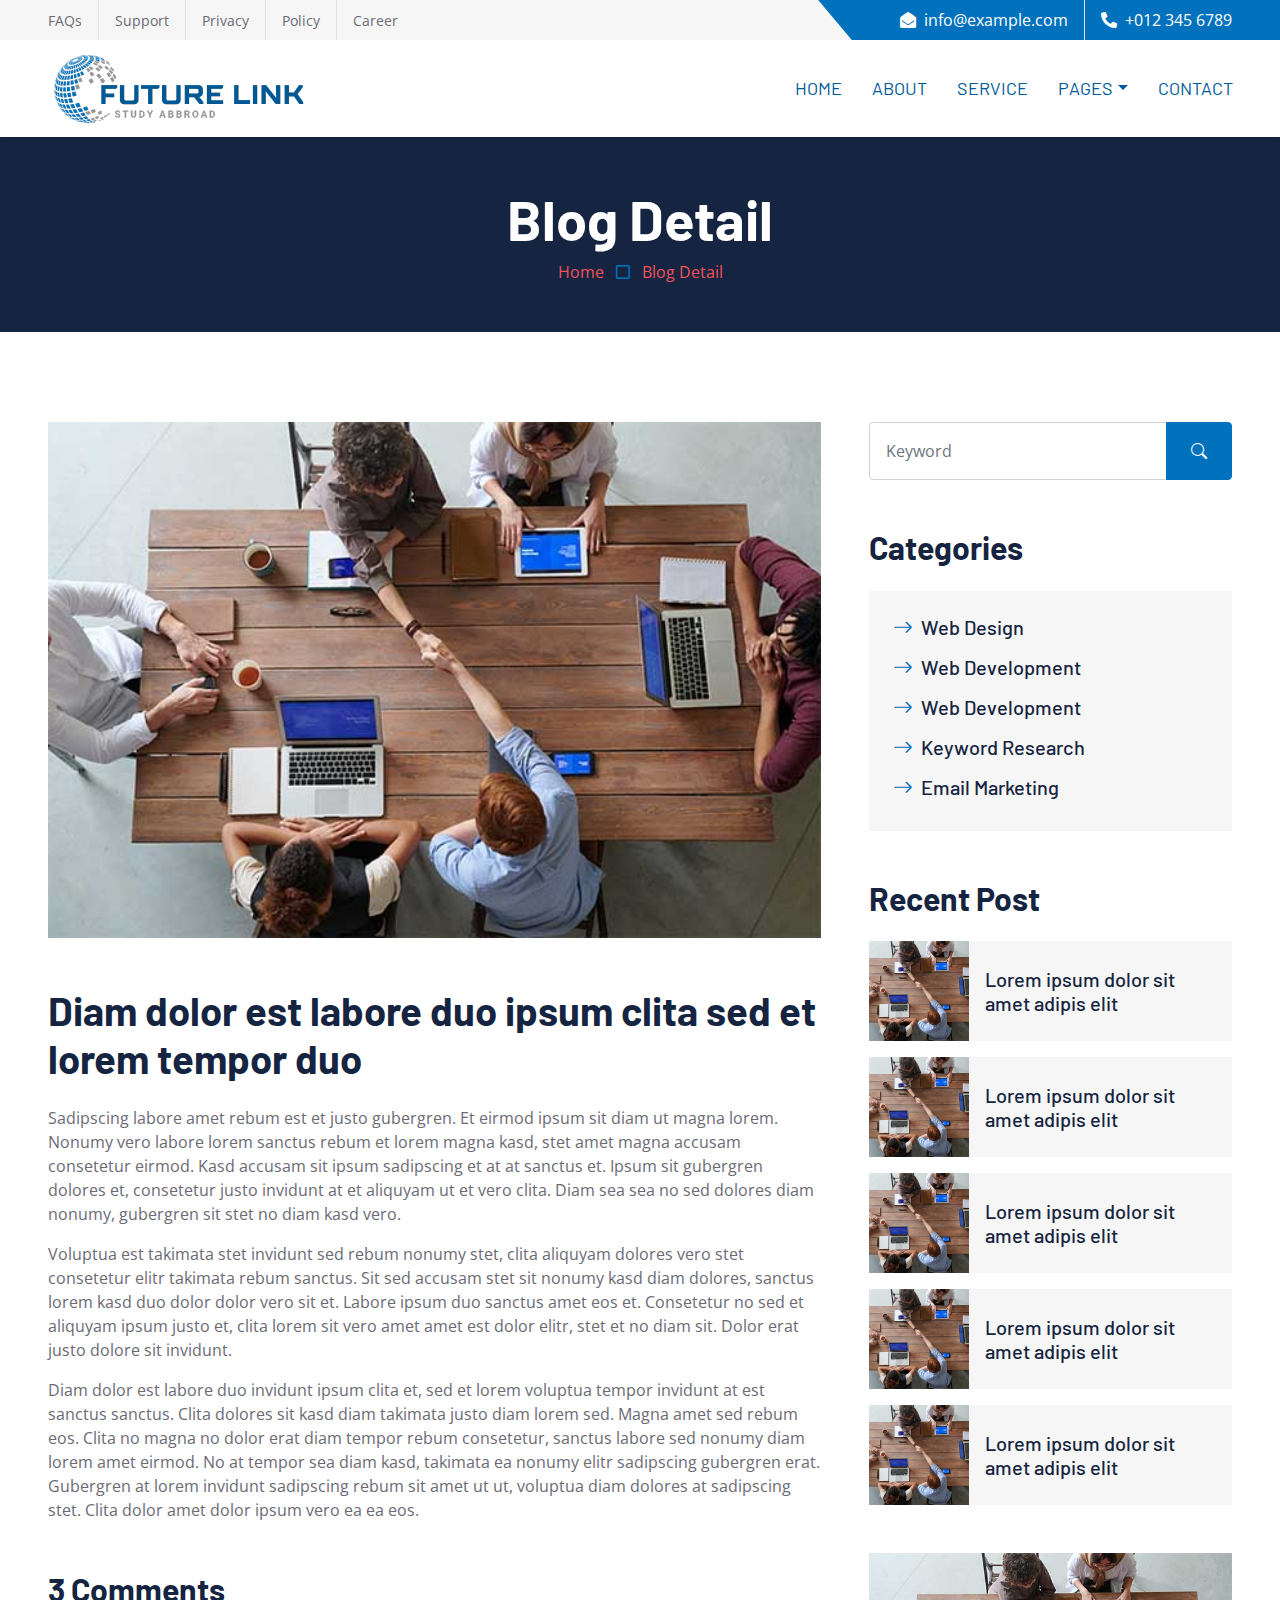
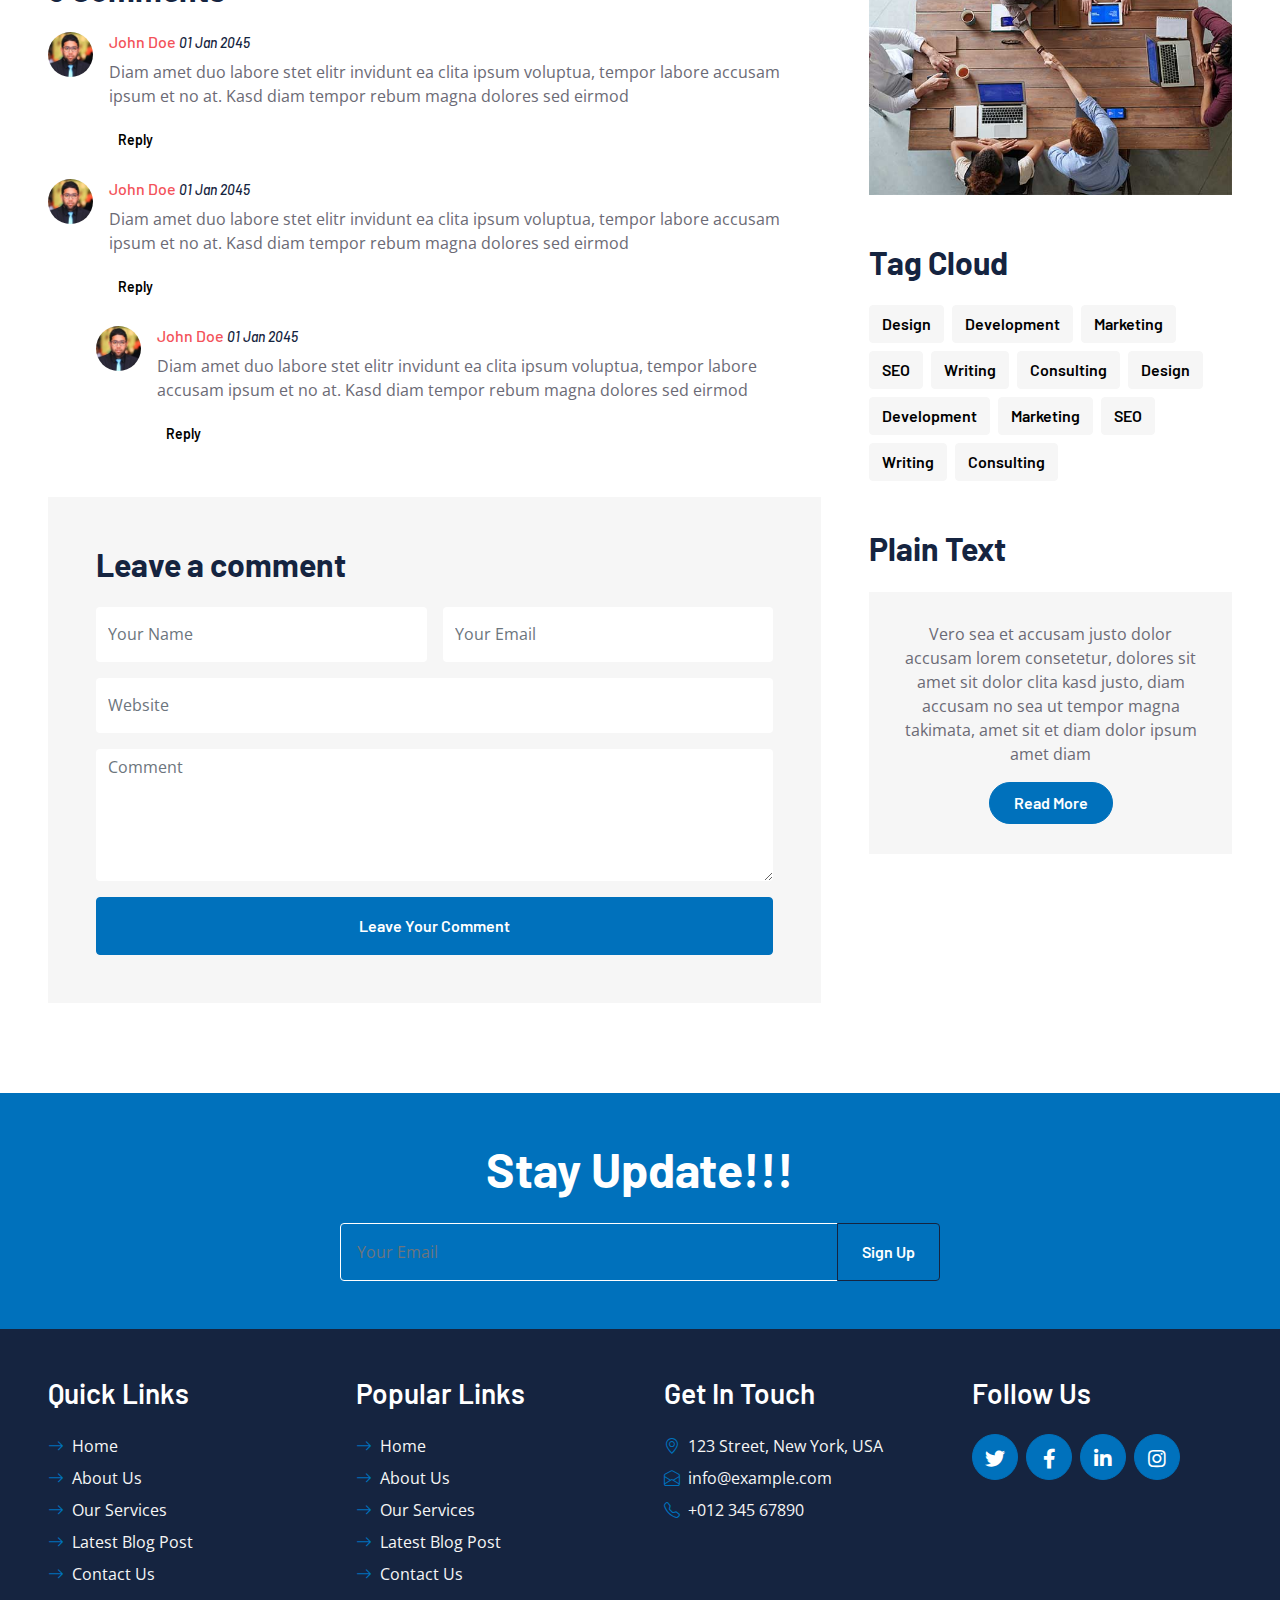
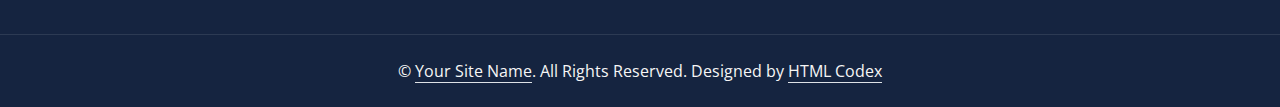
<file: consultancy-website-template/detail.html>
<!DOCTYPE html>
<html lang="en">

<head>
    <meta charset="utf-8">
    <title>FL Study Abroad</title>
    <meta content="width=device-width, initial-scale=1.0" name="viewport">
    <meta content="FL Study Abroad" name="keywords">
    <meta content="FL Study Abroad" name="description">

    <!-- Favicon -->
    <link href="img/favicon.ico" rel="icon">

    <!-- Google Web Fonts -->
    <link rel="preconnect" href="https://fonts.googleapis.com">
    <link rel="preconnect" href="https://fonts.gstatic.com" crossorigin>
    <link href="https://fonts.googleapis.com/css2?family=Barlow:wght@500;600;700&family=Open+Sans:wght@400;600&display=swap" rel="stylesheet"> 

    <!-- Icon Font Stylesheet -->
    <link href="https://cdnjs.cloudflare.com/ajax/libs/font-awesome/5.10.0/css/all.min.css" rel="stylesheet">
    <link href="https://cdn.jsdelivr.net/npm/bootstrap-icons@1.4.1/font/bootstrap-icons.css" rel="stylesheet">

    <!-- Libraries Stylesheet -->
    <link href="lib/owlcarousel/assets/owl.carousel.min.css" rel="stylesheet">

    <!-- Customized Bootstrap Stylesheet -->
    <link href="css/bootstrap.min.css" rel="stylesheet">

    <!-- Template Stylesheet -->
    <link href="css/style.css" rel="stylesheet">
</head>

<div>
    <!-- Topbar Start -->
    <div class="container-fluid bg-secondary ps-5 pe-0 d-none d-lg-block">
        <div class="row gx-0">
            <div class="col-md-6 text-center text-lg-start mb-2 mb-lg-0">
                <div class="d-inline-flex align-items-center">
                    <a class="text-body py-2 pe-3 border-end" href=""><small>FAQs</small></a>
                    <a class="text-body py-2 px-3 border-end" href=""><small>Support</small></a>
                    <a class="text-body py-2 px-3 border-end" href=""><small>Privacy</small></a>
                    <a class="text-body py-2 px-3 border-end" href=""><small>Policy</small></a>
                    <a class="text-body py-2 ps-3" href=""><small>Career</small></a>
                </div>
            </div>
            <div class="col-md-6 text-center text-lg-end">
                <div class="position-relative d-inline-flex align-items-center bg-primary text-white top-shape px-5">
                    <div class="me-3 pe-3 border-end py-2">
                        <p class="m-0"><i class="fa fa-envelope-open me-2"></i>info@example.com</p>
                    </div>
                    <div class="py-2">
                        <p class="m-0"><i class="fa fa-phone-alt me-2"></i>+012 345 6789</p>
                    </div>
                </div>
            </div>
        </div>
    </div>
    <!-- Topbar End -->


    <!-- Navbar Start -->
   <nav class="navbar navbar-expand-lg bg-white navbar-light shadow-sm px-5 py-3 py-lg-0">
    <a href="index.html" class="navbar-brand p-0">
        <img src="img/header-logo.png" alt="Future Link Study Abroad" style="height: 70px; width: 300px;">
    </a>
        <button class="navbar-toggler" type="button" data-bs-toggle="collapse" data-bs-target="#navbarCollapse">
            <span class="navbar-toggler-icon"></span>
        </button>
        <div class="collapse navbar-collapse" id="navbarCollapse">
            <div class="navbar-nav ms-auto py-0 me-n3">
                <a href="index.html" class="nav-item nav-link">Home</a>
                <a href="about.html" class="nav-item nav-link">About</a>
                <a href="service.html" class="nav-item nav-link">Service</a>
                <div class="nav-item dropdown">
                    <a href="#" class="nav-link dropdown-toggle" data-bs-toggle="dropdown">Pages</a>
                    <div class="dropdown-menu m-0">
                        <a href="blog.html" class="dropdown-item">Blog Grid</a>
                        <a href="detail.html" class="dropdown-item">Blog Detail</a>
                        <a href="feature.html" class="dropdown-item">Features</a>
                        <a href="quote.html" class="dropdown-item">Quote Form</a>
                        <a href="team.html" class="dropdown-item">The Team</a>
                        <a href="testimonial.html" class="dropdown-item">Testimonial</a>
                    </div>
                </div>
                <a href="contact.html" class="nav-item nav-link">Contact</a>
            </div>
        </div>
    </nav>
    <!-- Navbar End -->


    <!-- Page Header Start -->
    <div class="container-fluid bg-dark p-5">
        <div class="row">
            <div class="col-12 text-center">
                <h1 class="display-4 text-white">Blog Detail</h1>
                <a href="">Home</a>
                <i class="far fa-square text-primary px-2"></i>
                <a href="">Blog Detail</a>
            </div>
        </div>
    </div>
    <!-- Page Header End -->


    <!-- Blog Start -->
    <div class="container-fluid py-6 px-5">
        <div class="row g-5">
            <div class="col-lg-8">
                <!-- Blog Detail Start -->
                <div class="mb-5">
                    <img class="img-fluid w-100 mb-5" src="img/blog-1.jpg" alt="">
                    <h1 class="mb-4">Diam dolor est labore duo ipsum clita sed et lorem tempor duo</h1>
                    <p>Sadipscing labore amet rebum est et justo gubergren. Et eirmod ipsum sit diam ut
                        magna lorem. Nonumy vero labore lorem sanctus rebum et lorem magna kasd, stet
                        amet magna accusam consetetur eirmod. Kasd accusam sit ipsum sadipscing et at at
                        sanctus et. Ipsum sit gubergren dolores et, consetetur justo invidunt at et
                        aliquyam ut et vero clita. Diam sea sea no sed dolores diam nonumy, gubergren
                        sit stet no diam kasd vero.</p>
                    <p>Voluptua est takimata stet invidunt sed rebum nonumy stet, clita aliquyam dolores
                        vero stet consetetur elitr takimata rebum sanctus. Sit sed accusam stet sit
                        nonumy kasd diam dolores, sanctus lorem kasd duo dolor dolor vero sit et. Labore
                        ipsum duo sanctus amet eos et. Consetetur no sed et aliquyam ipsum justo et,
                        clita lorem sit vero amet amet est dolor elitr, stet et no diam sit. Dolor erat
                        justo dolore sit invidunt.</p>
                    <p>Diam dolor est labore duo invidunt ipsum clita et, sed et lorem voluptua tempor
                        invidunt at est sanctus sanctus. Clita dolores sit kasd diam takimata justo diam
                        lorem sed. Magna amet sed rebum eos. Clita no magna no dolor erat diam tempor
                        rebum consetetur, sanctus labore sed nonumy diam lorem amet eirmod. No at tempor
                        sea diam kasd, takimata ea nonumy elitr sadipscing gubergren erat. Gubergren at
                        lorem invidunt sadipscing rebum sit amet ut ut, voluptua diam dolores at
                        sadipscing stet. Clita dolor amet dolor ipsum vero ea ea eos.</p>
                </div>
                <!-- Blog Detail End -->

                <!-- Comment List Start -->
                <div class="mb-5">
                    <h2 class="mb-4">3 Comments</h2>
                    <div class="d-flex mb-4">
                        <img src="img/user.jpg" class="img-fluid rounded-circle" style="width: 45px; height: 45px;">
                        <div class="ps-3">
                            <h6><a href="">John Doe</a> <small><i>01 Jan 2045</i></small></h6>
                            <p>Diam amet duo labore stet elitr invidunt ea clita ipsum voluptua, tempor labore
                                accusam ipsum et no at. Kasd diam tempor rebum magna dolores sed eirmod</p>
                            <button class="btn btn-sm btn-light">Reply</button>
                        </div>
                    </div>
                    <div class="d-flex mb-4">
                        <img src="img/user.jpg" class="img-fluid rounded-circle" style="width: 45px; height: 45px;">
                        <div class="ps-3">
                            <h6><a href="">John Doe</a> <small><i>01 Jan 2045</i></small></h6>
                            <p>Diam amet duo labore stet elitr invidunt ea clita ipsum voluptua, tempor labore
                                accusam ipsum et no at. Kasd diam tempor rebum magna dolores sed eirmod</p>
                            <button class="btn btn-sm btn-light">Reply</button>
                        </div>
                    </div>
                    <div class="d-flex ms-5 mb-4">
                        <img src="img/user.jpg" class="img-fluid rounded-circle" style="width: 45px; height: 45px;">
                        <div class="ps-3">
                            <h6><a href="">John Doe</a> <small><i>01 Jan 2045</i></small></h6>
                            <p>Diam amet duo labore stet elitr invidunt ea clita ipsum voluptua, tempor labore
                                accusam ipsum et no at. Kasd diam tempor rebum magna dolores sed eirmod</p>
                            <button class="btn btn-sm btn-light">Reply</button>
                        </div>
                    </div>
                </div>
                <!-- Comment List End -->

                <!-- Comment Form Start -->
                <div class="bg-secondary p-5">
                    <h2 class="mb-4">Leave a comment</h2>
                    <form>
                        <div class="row g-3">
                            <div class="col-12 col-sm-6">
                                <input type="text" class="form-control bg-white border-0" placeholder="Your Name" style="height: 55px;">
                            </div>
                            <div class="col-12 col-sm-6">
                                <input type="email" class="form-control bg-white border-0" placeholder="Your Email" style="height: 55px;">
                            </div>
                            <div class="col-12">
                                <input type="text" class="form-control bg-white border-0" placeholder="Website" style="height: 55px;">
                            </div>
                            <div class="col-12">
                                <textarea class="form-control bg-white border-0" rows="5" placeholder="Comment"></textarea>
                            </div>
                            <div class="col-12">
                                <button class="btn btn-primary w-100 py-3" type="submit">Leave Your Comment</button>
                            </div>
                        </div>
                    </form>
                </div>
                <!-- Comment Form End -->
            </div>

            <!-- Sidebar Start -->
            <div class="col-lg-4">
                <!-- Search Form Start -->
                <div class="mb-5">
                    <div class="input-group">
                        <input type="text" class="form-control p-3" placeholder="Keyword">
                        <button class="btn btn-primary px-4"><i class="bi bi-search"></i></button>
                    </div>
                </div>
                <!-- Search Form End -->

                <!-- Category Start -->
                <div class="mb-5">
                    <h2 class="mb-4">Categories</h2>
                    <div class="d-flex flex-column justify-content-start bg-secondary p-4">
                        <a class="h5 mb-3" href="#"><i class="bi bi-arrow-right text-primary me-2"></i>Web Design</a>
                        <a class="h5 mb-3" href="#"><i class="bi bi-arrow-right text-primary me-2"></i>Web Development</a>
                        <a class="h5 mb-3" href="#"><i class="bi bi-arrow-right text-primary me-2"></i>Web Development</a>
                        <a class="h5 mb-3" href="#"><i class="bi bi-arrow-right text-primary me-2"></i>Keyword Research</a>
                        <a class="h5" href="#"><i class="bi bi-arrow-right text-primary me-2"></i>Email Marketing</a>
                    </div>
                </div>
                <!-- Category End -->

                <!-- Recent Post Start -->
                <div class="mb-5">
                    <h2 class="mb-4">Recent Post</h2>
                    <div class="d-flex mb-3">
                        <img class="img-fluid" src="img/blog-1.jpg" style="width: 100px; height: 100px; object-fit: cover;" alt="">
                        <a href="" class="h5 d-flex align-items-center bg-secondary px-3 mb-0">Lorem ipsum dolor sit amet adipis elit
                        </a>
                    </div>
                    <div class="d-flex mb-3">
                        <img class="img-fluid" src="img/blog-1.jpg" style="width: 100px; height: 100px; object-fit: cover;" alt="">
                        <a href="" class="h5 d-flex align-items-center bg-secondary px-3 mb-0">Lorem ipsum dolor sit amet adipis elit
                        </a>
                    </div>
                    <div class="d-flex mb-3">
                        <img class="img-fluid" src="img/blog-1.jpg" style="width: 100px; height: 100px; object-fit: cover;" alt="">
                        <a href="" class="h5 d-flex align-items-center bg-secondary px-3 mb-0">Lorem ipsum dolor sit amet adipis elit
                        </a>
                    </div>
                    <div class="d-flex mb-3">
                        <img class="img-fluid" src="img/blog-1.jpg" style="width: 100px; height: 100px; object-fit: cover;" alt="">
                        <a href="" class="h5 d-flex align-items-center bg-secondary px-3 mb-0">Lorem ipsum dolor sit amet adipis elit
                        </a>
                    </div>
                    <div class="d-flex">
                        <img class="img-fluid" src="img/blog-1.jpg" style="width: 100px; height: 100px; object-fit: cover;" alt="">
                        <a href="" class="h5 d-flex align-items-center bg-secondary px-3 mb-0">Lorem ipsum dolor sit amet adipis elit
                        </a>
                    </div>
                </div>
                <!-- Recent Post End -->

                <!-- Image Start -->
                <div class="mb-5">
                    <img src="img/blog-1.jpg" alt="" class="img-fluid">
                </div>
                <!-- Image End -->

                <!-- Tags Start -->
                <div class="mb-5">
                    <h2 class="mb-4">Tag Cloud</h2>
                    <div class="d-flex flex-wrap m-n1">
                        <a href="" class="btn btn-secondary m-1">Design</a>
                        <a href="" class="btn btn-secondary m-1">Development</a>
                        <a href="" class="btn btn-secondary m-1">Marketing</a>
                        <a href="" class="btn btn-secondary m-1">SEO</a>
                        <a href="" class="btn btn-secondary m-1">Writing</a>
                        <a href="" class="btn btn-secondary m-1">Consulting</a>
                        <a href="" class="btn btn-secondary m-1">Design</a>
                        <a href="" class="btn btn-secondary m-1">Development</a>
                        <a href="" class="btn btn-secondary m-1">Marketing</a>
                        <a href="" class="btn btn-secondary m-1">SEO</a>
                        <a href="" class="btn btn-secondary m-1">Writing</a>
                        <a href="" class="btn btn-secondary m-1">Consulting</a>
                    </div>
                </div>
                <!-- Tags End -->

                <!-- Plain Text Start -->
                <div>
                    <h2 class="mb-4">Plain Text</h2>
                    <div class="bg-secondary text-center" style="padding: 30px;">
                        <p>Vero sea et accusam justo dolor accusam lorem consetetur, dolores sit amet sit dolor clita kasd justo, diam accusam no sea ut tempor magna takimata, amet sit et diam dolor ipsum amet diam</p>
                        <a href="" class="btn btn-primary rounded-pill py-2 px-4">Read More</a>
                    </div>
                </div>
                <!-- Plain Text End -->
            </div>
            <!-- Sidebar End -->
        </div>
    </div>
    <!-- Blog End -->


    <!-- Footer Start -->
    <div class="container-fluid bg-primary text-secondary p-5">
        <div class="row g-5">
            <div class="col-12 text-center">
                <h1 class="display-5 mb-4">Stay Update!!!</h1>
                <form class="mx-auto" style="max-width: 600px;">
                    <div class="input-group">
                        <input type="text" class="form-control border-white p-3" placeholder="Your Email">
                        <button class="btn btn-dark px-4">Sign Up</button>
                    </div>
                </form>
            </div>
        </div>
    </div>
    <div class="container-fluid bg-dark text-secondary p-5">
        <div class="row g-5">
            <div class="col-lg-3 col-md-6">
                <h3 class="text-white mb-4">Quick Links</h3>
                <div class="d-flex flex-column justify-content-start">
                    <a class="text-secondary mb-2" href="#"><i class="bi bi-arrow-right text-primary me-2"></i>Home</a>
                    <a class="text-secondary mb-2" href="#"><i class="bi bi-arrow-right text-primary me-2"></i>About Us</a>
                    <a class="text-secondary mb-2" href="#"><i class="bi bi-arrow-right text-primary me-2"></i>Our Services</a>
                    <a class="text-secondary mb-2" href="#"><i class="bi bi-arrow-right text-primary me-2"></i>Latest Blog Post</a>
                    <a class="text-secondary" href="#"><i class="bi bi-arrow-right text-primary me-2"></i>Contact Us</a>
                </div>
            </div>
            <div class="col-lg-3 col-md-6">
                <h3 class="text-white mb-4">Popular Links</h3>
                <div class="d-flex flex-column justify-content-start">
                    <a class="text-secondary mb-2" href="#"><i class="bi bi-arrow-right text-primary me-2"></i>Home</a>
                    <a class="text-secondary mb-2" href="#"><i class="bi bi-arrow-right text-primary me-2"></i>About Us</a>
                    <a class="text-secondary mb-2" href="#"><i class="bi bi-arrow-right text-primary me-2"></i>Our Services</a>
                    <a class="text-secondary mb-2" href="#"><i class="bi bi-arrow-right text-primary me-2"></i>Latest Blog Post</a>
                    <a class="text-secondary" href="#"><i class="bi bi-arrow-right text-primary me-2"></i>Contact Us</a>
                </div>
            </div>
            <div class="col-lg-3 col-md-6">
                <h3 class="text-white mb-4">Get In Touch</h3>
                <p class="mb-2"><i class="bi bi-geo-alt text-primary me-2"></i>123 Street, New York, USA</p>
                <p class="mb-2"><i class="bi bi-envelope-open text-primary me-2"></i>info@example.com</p>
                <p class="mb-0"><i class="bi bi-telephone text-primary me-2"></i>+012 345 67890</p>
            </div>
            <div class="col-lg-3 col-md-6">
                <h3 class="text-white mb-4">Follow Us</h3>
                <div class="d-flex">
                    <a class="btn btn-lg btn-primary btn-lg-square rounded-circle me-2" href="#"><i class="fab fa-twitter fw-normal"></i></a>
                    <a class="btn btn-lg btn-primary btn-lg-square rounded-circle me-2" href="#"><i class="fab fa-facebook-f fw-normal"></i></a>
                    <a class="btn btn-lg btn-primary btn-lg-square rounded-circle me-2" href="#"><i class="fab fa-linkedin-in fw-normal"></i></a>
                    <a class="btn btn-lg btn-primary btn-lg-square rounded-circle" href="#"><i class="fab fa-instagram fw-normal"></i></a>
                </div>
            </div>
        </div>
    </div>
    <div class="container-fluid bg-dark text-secondary text-center border-top py-4 px-5" style="border-color: rgba(256, 256, 256, .1) !important;">
        <p class="m-0">&copy; <a class="text-secondary border-bottom" href="#">Your Site Name</a>. All Rights Reserved. Designed by <a class="text-secondary border-bottom" href="https://htmlcodex.com">HTML Codex</a></p>
    </div>
    <!-- Footer End -->


    <!-- Back to Top -->
    <a href="#" class="btn btn-lg btn-primary btn-lg-square rounded-circle back-to-top"><i class="bi bi-arrow-up"></i></a>


    <!-- JavaScript Libraries -->
    <script src="https://code.jquery.com/jquery-3.4.1.min.js"></script>
    <script src="https://cdn.jsdelivr.net/npm/bootstrap@5.0.0/dist/js/bootstrap.bundle.min.js"></script>
    <script src="lib/easing/easing.min.js"></script>
    <script src="lib/waypoints/waypoints.min.js"></script>
    <script src="lib/owlcarousel/owl.carousel.min.js"></script>

    <!-- Template Javascript -->
    <script src="js/main.js"></script>
</body>

</html>
</file>
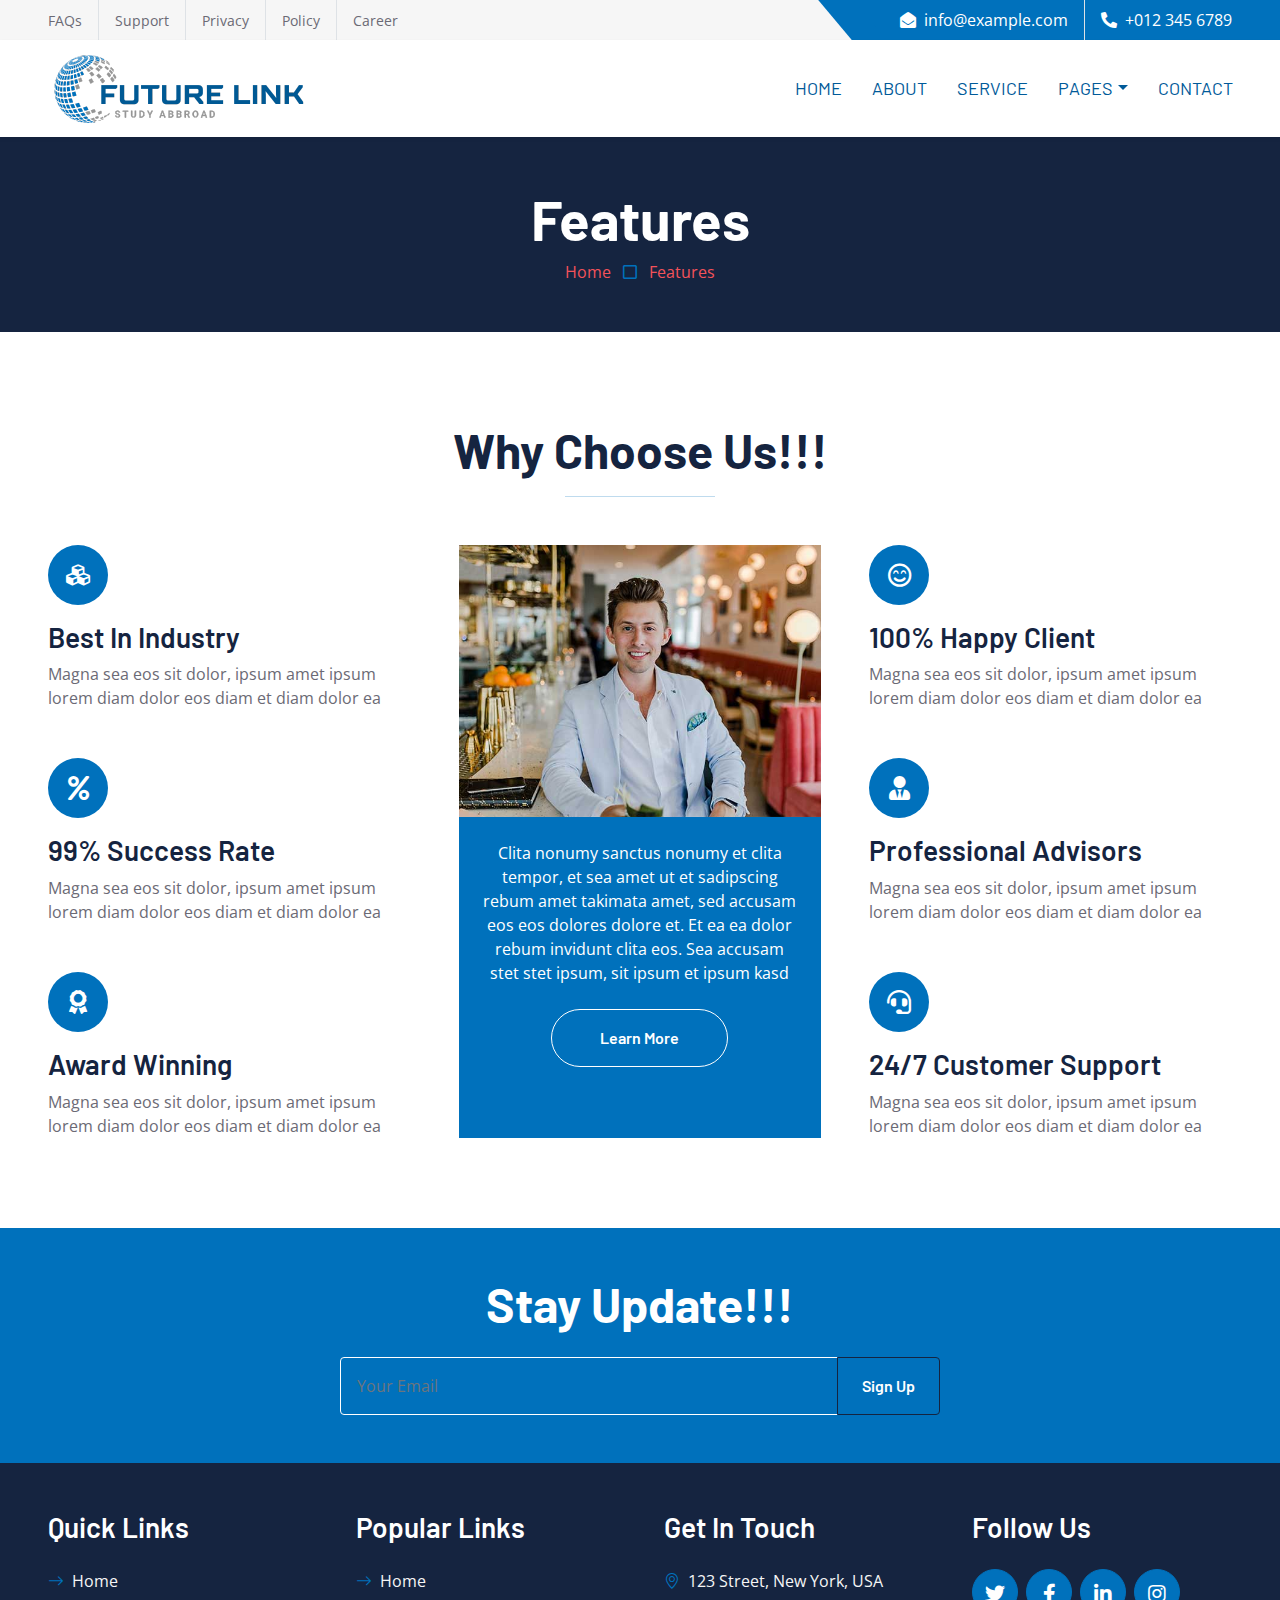
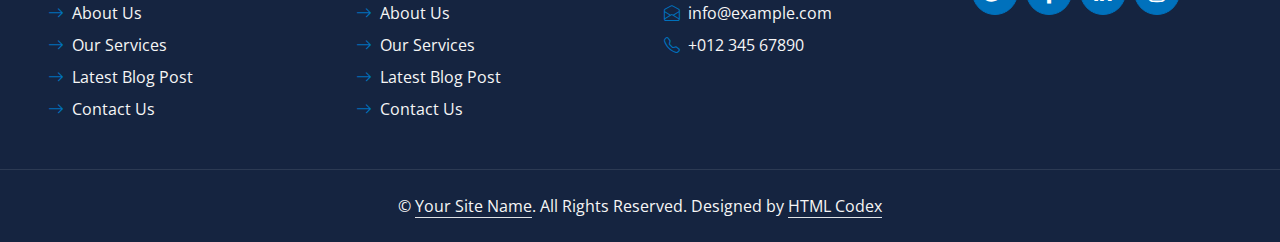
<file: consultancy-website-template/feature.html>
<!DOCTYPE html>
<html lang="en">

<head>
    <meta charset="utf-8">
    <title>FL Study Abroad</title>
    <meta content="width=device-width, initial-scale=1.0" name="viewport">
    <meta content="FL Study Abroad" name="keywords">
    <meta content="FL Study Abroad" name="description">

    <!-- Favicon -->
    <link href="img/favicon.ico" rel="icon">

    <!-- Google Web Fonts -->
    <link rel="preconnect" href="https://fonts.googleapis.com">
    <link rel="preconnect" href="https://fonts.gstatic.com" crossorigin>
    <link href="https://fonts.googleapis.com/css2?family=Barlow:wght@500;600;700&family=Open+Sans:wght@400;600&display=swap" rel="stylesheet"> 

    <!-- Icon Font Stylesheet -->
    <link href="https://cdnjs.cloudflare.com/ajax/libs/font-awesome/5.10.0/css/all.min.css" rel="stylesheet">
    <link href="https://cdn.jsdelivr.net/npm/bootstrap-icons@1.4.1/font/bootstrap-icons.css" rel="stylesheet">

    <!-- Libraries Stylesheet -->
    <link href="lib/owlcarousel/assets/owl.carousel.min.css" rel="stylesheet">

    <!-- Customized Bootstrap Stylesheet -->
    <link href="css/bootstrap.min.css" rel="stylesheet">

    <!-- Template Stylesheet -->
    <link href="css/style.css" rel="stylesheet">
</head>

<div>
    <!-- Topbar Start -->
    <div class="container-fluid bg-secondary ps-5 pe-0 d-none d-lg-block">
        <div class="row gx-0">
            <div class="col-md-6 text-center text-lg-start mb-2 mb-lg-0">
                <div class="d-inline-flex align-items-center">
                    <a class="text-body py-2 pe-3 border-end" href=""><small>FAQs</small></a>
                    <a class="text-body py-2 px-3 border-end" href=""><small>Support</small></a>
                    <a class="text-body py-2 px-3 border-end" href=""><small>Privacy</small></a>
                    <a class="text-body py-2 px-3 border-end" href=""><small>Policy</small></a>
                    <a class="text-body py-2 ps-3" href=""><small>Career</small></a>
                </div>
            </div>
            <div class="col-md-6 text-center text-lg-end">
                <div class="position-relative d-inline-flex align-items-center bg-primary text-white top-shape px-5">
                    <div class="me-3 pe-3 border-end py-2">
                        <p class="m-0"><i class="fa fa-envelope-open me-2"></i>info@example.com</p>
                    </div>
                    <div class="py-2">
                        <p class="m-0"><i class="fa fa-phone-alt me-2"></i>+012 345 6789</p>
                    </div>
                </div>
            </div>
        </div>
    </div>
    <!-- Topbar End -->


    <!-- Navbar Start -->
   <nav class="navbar navbar-expand-lg bg-white navbar-light shadow-sm px-5 py-3 py-lg-0">
    <a href="index.html" class="navbar-brand p-0">
        <img src="img/header-logo.png" alt="Future Link Study Abroad" style="height: 70px; width: 300px;">
    </a>
        <button class="navbar-toggler" type="button" data-bs-toggle="collapse" data-bs-target="#navbarCollapse">
            <span class="navbar-toggler-icon"></span>
        </button>
        <div class="collapse navbar-collapse" id="navbarCollapse">
            <div class="navbar-nav ms-auto py-0 me-n3">
                <a href="index.html" class="nav-item nav-link">Home</a>
                <a href="about.html" class="nav-item nav-link">About</a>
                <a href="service.html" class="nav-item nav-link">Service</a>
                <div class="nav-item dropdown">
                    <a href="#" class="nav-link dropdown-toggle" data-bs-toggle="dropdown">Pages</a>
                    <div class="dropdown-menu m-0">
                        <a href="blog.html" class="dropdown-item">Blog Grid</a>
                        <a href="detail.html" class="dropdown-item">Blog Detail</a>
                        <a href="feature.html" class="dropdown-item">Features</a>
                        <a href="quote.html" class="dropdown-item">Quote Form</a>
                        <a href="team.html" class="dropdown-item">The Team</a>
                        <a href="testimonial.html" class="dropdown-item">Testimonial</a>
                    </div>
                </div>
                <a href="contact.html" class="nav-item nav-link">Contact</a>
            </div>
        </div>
    </nav>
    <!-- Navbar End -->


    <!-- Page Header Start -->
    <div class="container-fluid bg-dark p-5">
        <div class="row">
            <div class="col-12 text-center">
                <h1 class="display-4 text-white">Features</h1>
                <a href="">Home</a>
                <i class="far fa-square text-primary px-2"></i>
                <a href="">Features</a>
            </div>
        </div>
    </div>
    <!-- Page Header End -->


    <!-- Features Start -->
    <div class="container-fluid py-6 px-5">
        <div class="text-center mx-auto mb-5" style="max-width: 600px;">
            <h1 class="display-5 mb-0">Why Choose Us!!!</h1>
            <hr class="w-25 mx-auto bg-primary">
        </div>
        <div class="row g-5">
            <div class="col-lg-4">
                <div class="row g-5">
                    <div class="col-12">
                        <div class="bg-primary rounded-circle d-flex align-items-center justify-content-center mb-3" style="width: 60px; height: 60px;">
                            <i class="fa fa-cubes fs-4 text-white"></i>
                        </div>
                        <h3>Best In Industry</h3>
                        <p class="mb-0">Magna sea eos sit dolor, ipsum amet ipsum lorem diam dolor eos diam et diam dolor ea</p>
                    </div>
                    <div class="col-12">
                        <div class="bg-primary rounded-circle d-flex align-items-center justify-content-center mb-3" style="width: 60px; height: 60px;">
                            <i class="fa fa-percent fs-4 text-white"></i>
                        </div>
                        <h3>99% Success Rate</h3>
                        <p class="mb-0">Magna sea eos sit dolor, ipsum amet ipsum lorem diam dolor eos diam et diam dolor ea</p>
                    </div>
                    <div class="col-12">
                        <div class="bg-primary rounded-circle d-flex align-items-center justify-content-center mb-3" style="width: 60px; height: 60px;">
                            <i class="fa fa-award fs-4 text-white"></i>
                        </div>
                        <h3>Award Winning</h3>
                        <p class="mb-0">Magna sea eos sit dolor, ipsum amet ipsum lorem diam dolor eos diam et diam dolor ea</p>
                    </div>
                </div>
            </div>
            <div class="col-lg-4">
                <div class="d-block bg-primary h-100 text-center">
                    <img class="img-fluid" src="img/feature.jpg" alt="">
                    <div class="p-4">
                        <p class="text-white mb-4">Clita nonumy sanctus nonumy et clita tempor, et sea amet ut et sadipscing rebum amet takimata amet, sed accusam eos eos dolores dolore et. Et ea ea dolor rebum invidunt clita eos. Sea accusam stet stet ipsum, sit ipsum et ipsum kasd</p>
                        <a href="" class="btn btn-light py-md-3 px-md-5 rounded-pill mb-2">Learn More</a>
                    </div>
                </div>
            </div>
            <div class="col-lg-4">
                <div class="row g-5">
                    <div class="col-12">
                        <div class="bg-primary rounded-circle d-flex align-items-center justify-content-center mb-3" style="width: 60px; height: 60px;">
                            <i class="far fa-smile-beam fs-4 text-white"></i>
                        </div>
                        <h3>100% Happy Client</h3>
                        <p class="mb-0">Magna sea eos sit dolor, ipsum amet ipsum lorem diam dolor eos diam et diam dolor ea</p>
                    </div>
                    <div class="col-12">
                        <div class="bg-primary rounded-circle d-flex align-items-center justify-content-center mb-3" style="width: 60px; height: 60px;">
                            <i class="fa fa-user-tie fs-4 text-white"></i>
                        </div>
                        <h3>Professional Advisors</h3>
                        <p class="mb-0">Magna sea eos sit dolor, ipsum amet ipsum lorem diam dolor eos diam et diam dolor ea</p>
                    </div>
                    <div class="col-12">
                        <div class="bg-primary rounded-circle d-flex align-items-center justify-content-center mb-3" style="width: 60px; height: 60px;">
                            <i class="fa fa-headset fs-4 text-white"></i>
                        </div>
                        <h3>24/7 Customer Support</h3>
                        <p class="mb-0">Magna sea eos sit dolor, ipsum amet ipsum lorem diam dolor eos diam et diam dolor ea</p>
                    </div>
                </div>
            </div>
        </div>
    </div>
    <!-- Features Start -->
    

    <!-- Footer Start -->
    <div class="container-fluid bg-primary text-secondary p-5">
        <div class="row g-5">
            <div class="col-12 text-center">
                <h1 class="display-5 mb-4">Stay Update!!!</h1>
                <form class="mx-auto" style="max-width: 600px;">
                    <div class="input-group">
                        <input type="text" class="form-control border-white p-3" placeholder="Your Email">
                        <button class="btn btn-dark px-4">Sign Up</button>
                    </div>
                </form>
            </div>
        </div>
    </div>
    <div class="container-fluid bg-dark text-secondary p-5">
        <div class="row g-5">
            <div class="col-lg-3 col-md-6">
                <h3 class="text-white mb-4">Quick Links</h3>
                <div class="d-flex flex-column justify-content-start">
                    <a class="text-secondary mb-2" href="#"><i class="bi bi-arrow-right text-primary me-2"></i>Home</a>
                    <a class="text-secondary mb-2" href="#"><i class="bi bi-arrow-right text-primary me-2"></i>About Us</a>
                    <a class="text-secondary mb-2" href="#"><i class="bi bi-arrow-right text-primary me-2"></i>Our Services</a>
                    <a class="text-secondary mb-2" href="#"><i class="bi bi-arrow-right text-primary me-2"></i>Latest Blog Post</a>
                    <a class="text-secondary" href="#"><i class="bi bi-arrow-right text-primary me-2"></i>Contact Us</a>
                </div>
            </div>
            <div class="col-lg-3 col-md-6">
                <h3 class="text-white mb-4">Popular Links</h3>
                <div class="d-flex flex-column justify-content-start">
                    <a class="text-secondary mb-2" href="#"><i class="bi bi-arrow-right text-primary me-2"></i>Home</a>
                    <a class="text-secondary mb-2" href="#"><i class="bi bi-arrow-right text-primary me-2"></i>About Us</a>
                    <a class="text-secondary mb-2" href="#"><i class="bi bi-arrow-right text-primary me-2"></i>Our Services</a>
                    <a class="text-secondary mb-2" href="#"><i class="bi bi-arrow-right text-primary me-2"></i>Latest Blog Post</a>
                    <a class="text-secondary" href="#"><i class="bi bi-arrow-right text-primary me-2"></i>Contact Us</a>
                </div>
            </div>
            <div class="col-lg-3 col-md-6">
                <h3 class="text-white mb-4">Get In Touch</h3>
                <p class="mb-2"><i class="bi bi-geo-alt text-primary me-2"></i>123 Street, New York, USA</p>
                <p class="mb-2"><i class="bi bi-envelope-open text-primary me-2"></i>info@example.com</p>
                <p class="mb-0"><i class="bi bi-telephone text-primary me-2"></i>+012 345 67890</p>
            </div>
            <div class="col-lg-3 col-md-6">
                <h3 class="text-white mb-4">Follow Us</h3>
                <div class="d-flex">
                    <a class="btn btn-lg btn-primary btn-lg-square rounded-circle me-2" href="#"><i class="fab fa-twitter fw-normal"></i></a>
                    <a class="btn btn-lg btn-primary btn-lg-square rounded-circle me-2" href="#"><i class="fab fa-facebook-f fw-normal"></i></a>
                    <a class="btn btn-lg btn-primary btn-lg-square rounded-circle me-2" href="#"><i class="fab fa-linkedin-in fw-normal"></i></a>
                    <a class="btn btn-lg btn-primary btn-lg-square rounded-circle" href="#"><i class="fab fa-instagram fw-normal"></i></a>
                </div>
            </div>
        </div>
    </div>
    <div class="container-fluid bg-dark text-secondary text-center border-top py-4 px-5" style="border-color: rgba(256, 256, 256, .1) !important;">
        <p class="m-0">&copy; <a class="text-secondary border-bottom" href="#">Your Site Name</a>. All Rights Reserved. Designed by <a class="text-secondary border-bottom" href="https://htmlcodex.com">HTML Codex</a></p>
    </div>
    <!-- Footer End -->


    <!-- Back to Top -->
    <a href="#" class="btn btn-lg btn-primary btn-lg-square rounded-circle back-to-top"><i class="bi bi-arrow-up"></i></a>


    <!-- JavaScript Libraries -->
    <script src="https://code.jquery.com/jquery-3.4.1.min.js"></script>
    <script src="https://cdn.jsdelivr.net/npm/bootstrap@5.0.0/dist/js/bootstrap.bundle.min.js"></script>
    <script src="lib/easing/easing.min.js"></script>
    <script src="lib/waypoints/waypoints.min.js"></script>
    <script src="lib/owlcarousel/owl.carousel.min.js"></script>

    <!-- Template Javascript -->
    <script src="js/main.js"></script>
</body>

</html>
</file>
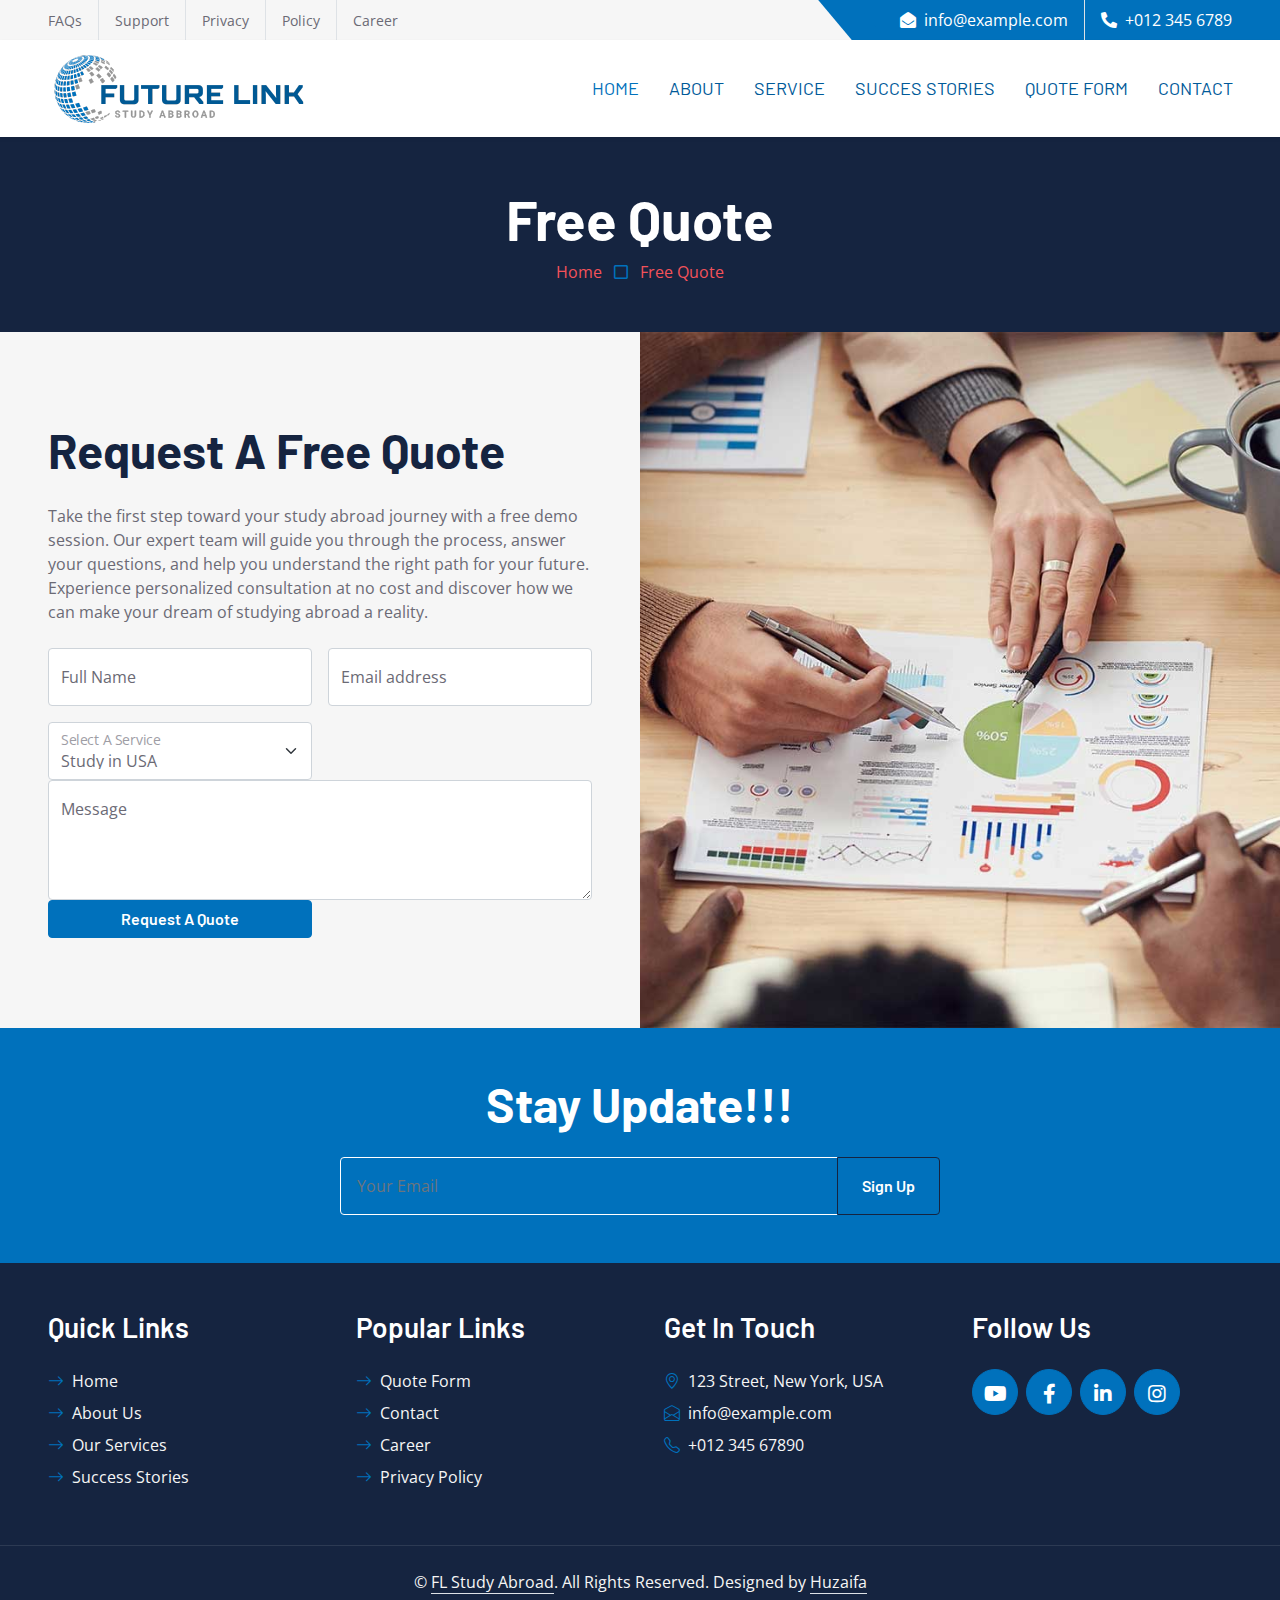
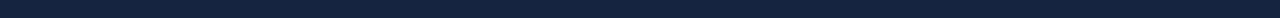
<file: consultancy-website-template/quote.html>
<!DOCTYPE html>
<html lang="en">

<head>
    <meta charset="utf-8">
    <title>FL Study Abroad</title>
    <meta content="width=device-width, initial-scale=1.0" name="viewport">
    <meta content="FL Study Abroad" name="keywords">
    <meta content="FL Study Abroad" name="description">

    <!-- Favicon -->
    <link href="img/favicon.ico" rel="icon">

    <!-- Google Web Fonts -->
    <link rel="preconnect" href="https://fonts.googleapis.com">
    <link rel="preconnect" href="https://fonts.gstatic.com" crossorigin>
    <link href="https://fonts.googleapis.com/css2?family=Barlow:wght@500;600;700&family=Open+Sans:wght@400;600&display=swap" rel="stylesheet"> 

    <!-- Icon Font Stylesheet -->
    <link href="https://cdnjs.cloudflare.com/ajax/libs/font-awesome/5.10.0/css/all.min.css" rel="stylesheet">
    <link href="https://cdn.jsdelivr.net/npm/bootstrap-icons@1.4.1/font/bootstrap-icons.css" rel="stylesheet">

    <!-- Libraries Stylesheet -->
    <link href="lib/owlcarousel/assets/owl.carousel.min.css" rel="stylesheet">

    <!-- Customized Bootstrap Stylesheet -->
    <link href="css/bootstrap.min.css" rel="stylesheet">

    <!-- Template Stylesheet -->
    <link href="css/style.css" rel="stylesheet">
</head>

<div>
    <!-- Topbar Start -->
    <div class="container-fluid bg-secondary ps-5 pe-0 d-none d-lg-block">
        <div class="row gx-0">
            <div class="col-md-6 text-center text-lg-start mb-2 mb-lg-0">
                <div class="d-inline-flex align-items-center">
                    <a class="text-body py-2 pe-3 border-end" href=""><small>FAQs</small></a>
                    <a class="text-body py-2 px-3 border-end" href=""><small>Support</small></a>
                    <a class="text-body py-2 px-3 border-end" href=""><small>Privacy</small></a>
                    <a class="text-body py-2 px-3 border-end" href=""><small>Policy</small></a>
                    <a class="text-body py-2 ps-3" href=""><small>Career</small></a>
                </div>
            </div>
            <div class="col-md-6 text-center text-lg-end">
                <div class="position-relative d-inline-flex align-items-center bg-primary text-white top-shape px-5">
                    <div class="me-3 pe-3 border-end py-2">
                        <p class="m-0"><i class="fa fa-envelope-open me-2"></i>info@example.com</p>
                    </div>
                    <div class="py-2">
                        <p class="m-0"><i class="fa fa-phone-alt me-2"></i>+012 345 6789</p>
                    </div>
                </div>
            </div>
        </div>
    </div>
    <!-- Topbar End -->


    <!-- Navbar Start -->
<nav class="navbar navbar-expand-lg bg-white navbar-light shadow-sm px-5 py-3 py-lg-0">
    <a href="index.html" class="navbar-brand p-0">
        <img src="img/header-logo.png" alt="Future Link Study Abroad" style="height: 70px; width: 300px;">
    </a>
        <button class="navbar-toggler" type="button" data-bs-toggle="collapse" data-bs-target="#navbarCollapse">
            <span class="navbar-toggler-icon"></span>
        </button>
        <div class="collapse navbar-collapse" id="navbarCollapse">
            <div class="navbar-nav ms-auto py-0 me-n3">
                <a href="index.html" class="nav-item nav-link active">Home</a>
                <a href="about.html" class="nav-item nav-link">About</a>
                <a href="service.html" class="nav-item nav-link">Service</a>
                 <a href="testimonial.html" class="nav-item nav-link">Succes Stories</a>
                 <a href="quote.html" class="nav-item nav-link">Quote Form</a>
                <a href="contact.html" class="nav-item nav-link">Contact</a>
            </div>
        </div>
    </nav>
    <!-- Navbar End -->


    <!-- Page Header Start -->
    <div class="container-fluid bg-dark p-5">
        <div class="row">
            <div class="col-12 text-center">
                <h1 class="display-4 text-white">Free Quote</h1>
                <a href="">Home</a>
                <i class="far fa-square text-primary px-2"></i>
                <a href="">Free Quote</a>
            </div>
        </div>
    </div>
    <!-- Page Header End -->


    <!-- Quote Start -->
  <div class="container-fluid bg-secondary px-0">
        <div class="row g-0">
            <div class="col-lg-6 py-6 px-5">
                <h1 class="display-5 mb-4">Request A Free Quote</h1>
                <p class="mb-4">Take the first step toward your study abroad journey with a free demo session. Our expert team will guide you through the process, answer your questions, and help you understand the right path for your future. Experience personalized consultation at no cost and discover how we can make your dream of studying abroad a reality.</p>
                <form action="https://api.web3forms.com/submit" method="POST" id="quote-form">
                    <input type="hidden" name="access_key" value="414a745b-258f-47c1-9444-5aa3bff82714">
                    <input type="hidden" name="redirect" value="index.html?quote=success">

                    <div id="quote-alert" class="alert d-none"></div>

                    <div class="row gx-3">
                        <div class="col-6">
                            <div class="form-floating">
                                <input type="text" name="name" class="form-control" id="quote-name" placeholder="John Doe" required>
                                <label for="quote-name">Full Name</label>
                            </div>
                        </div>
                        <div class="col-6">
                            <div class="form-floating mb-3">
                                <input type="email" name="email" class="form-control" id="quote-email" placeholder="name@example.com" required>
                                <label for="quote-email">Email address</label>
                            </div>
                        </div>
                        <div class="col-6">
                            <div class="form-floating">
                                <select class="form-select" name="service" id="quote-service" aria-label="Select Service">
                                    <option value="Study in USA" selected>Study in USA</option>
                                    <option value="Study in UK & Europe">Study in UK & Europe</option>
                                    <option value="Language Tests">Language Tests</option>
                                </select>
                                <label for="quote-service">Select A Service</label>
                            </div>
                        </div>
                        <div class="col-12">
                            <div class="form-floating">
                                <textarea name="message" class="form-control" placeholder="Additional details (optional)" id="quote-message" style="height: 120px"></textarea>
                                <label for="quote-message">Message</label>
                            </div>
                        </div>
                        <div class="col-6">
                            <button class="btn btn-primary w-100 h-100" type="submit">Request A Quote</button>
                        </div>
                    </div>
                </form>
            </div>
            <div class="col-lg-6" style="min-height: 400px;">
                <div class="position-relative h-100">
                    <img class="position-absolute w-100 h-100" src="img/quote.jpg" style="object-fit: cover;">
                </div>
            </div>
        </div>
    </div>
    <!-- Quote End -->
    

    <!-- Footer Start -->
    <div class="container-fluid bg-primary text-secondary p-5">
        <div class="row g-5">
            <div class="col-12 text-center">
                <h1 class="display-5 mb-4">Stay Update!!!</h1>
                <form class="mx-auto" style="max-width: 600px;">
                    <div class="input-group">
                        <input type="text" class="form-control border-white p-3" placeholder="Your Email">
                        <button class="btn btn-dark px-4">Sign Up</button>
                    </div>
                </form>
            </div>
        </div>
    </div>
    <div class="container-fluid bg-dark text-secondary p-5">
        <div class="row g-5">
            <div class="col-lg-3 col-md-6">
                <h3 class="text-white mb-4">Quick Links</h3>
                <div class="d-flex flex-column justify-content-start">
                    <a class="text-secondary mb-2" href="index.html"><i class="bi bi-arrow-right text-primary me-2"></i>Home</a>
                    <a class="text-secondary mb-2" href="about.html"><i class="bi bi-arrow-right text-primary me-2"></i>About Us</a>
                    <a class="text-secondary mb-2" href="service.html"><i class="bi bi-arrow-right text-primary me-2"></i>Our Services</a>
                    <a class="text-secondary mb-2" href=""><i class="bi bi-arrow-right text-primary me-2"></i>Success Stories</a>
                </div>
            </div>
            <div class="col-lg-3 col-md-6">
                <h3 class="text-white mb-4">Popular Links</h3>
                <div class="d-flex flex-column justify-content-start">
                    <a class="text-secondary mb-2" href="quote.html"><i class="bi bi-arrow-right text-primary me-2"></i>Quote Form</a>
                    <a class="text-secondary mb-2" href="contact.html"><i class="bi bi-arrow-right text-primary me-2"></i>Contact</a>
                    <a class="text-secondary mb-2" href="service.html"><i class="bi bi-arrow-right text-primary me-2"></i>Career</a>
                    <a class="text-secondary" href="#"><i class="bi bi-arrow-right text-primary me-2"></i>Privacy Policy</a>
                </div>
            </div>
            <div class="col-lg-3 col-md-6">
                <h3 class="text-white mb-4">Get In Touch</h3>
                <p class="mb-2"><i class="bi bi-geo-alt text-primary me-2"></i>123 Street, New York, USA</p>
                <p class="mb-2"><i class="bi bi-envelope-open text-primary me-2"></i>info@example.com</p>
                <p class="mb-0"><i class="bi bi-telephone text-primary me-2"></i>+012 345 67890</p>
            </div>
            <div class="col-lg-3 col-md-6">
                <h3 class="text-white mb-4">Follow Us</h3>
                <div class="d-flex">
                    <a class="btn btn-lg btn-primary btn-lg-square rounded-circle me-2" href="#"><i class="fab fa-youtube fw-normal"></i></a>
                    <a class="btn btn-lg btn-primary btn-lg-square rounded-circle me-2" href="#"><i class="fab fa-facebook-f fw-normal"></i></a>
                    <a class="btn btn-lg btn-primary btn-lg-square rounded-circle me-2" href="#"><i class="fab fa-linkedin-in fw-normal"></i></a>
                    <a class="btn btn-lg btn-primary btn-lg-square rounded-circle" href="#"><i class="fab fa-instagram fw-normal"></i></a>
                </div>
            </div>
        </div>
    </div>
    <div class="container-fluid bg-dark text-secondary text-center border-top py-4 px-5" style="border-color: rgba(256, 256, 256, .1) !important;">
        <p class="m-0">&copy; <a class="text-secondary border-bottom" href="#">FL Study Abroad</a>. All Rights Reserved. Designed by  <a class="text-secondary border-bottom" href="https://github.com/huzaifa2964">Huzaifa</a></p>
    </div>
    <!-- Footer End -->


    <!-- Back to Top -->
    <a href="#" class="btn btn-lg btn-primary btn-lg-square rounded-circle back-to-top"><i class="bi bi-arrow-up"></i></a>


    <!-- JavaScript Libraries -->
    <script src="https://code.jquery.com/jquery-3.4.1.min.js"></script>
    <script src="https://cdn.jsdelivr.net/npm/bootstrap@5.0.0/dist/js/bootstrap.bundle.min.js"></script>
    <script src="lib/easing/easing.min.js"></script>
    <script src="lib/waypoints/waypoints.min.js"></script>
    <script src="lib/owlcarousel/owl.carousel.min.js"></script>

    <!-- Template Javascript -->
    <script src="js/main.js"></script>
</body>

</html>
</file>
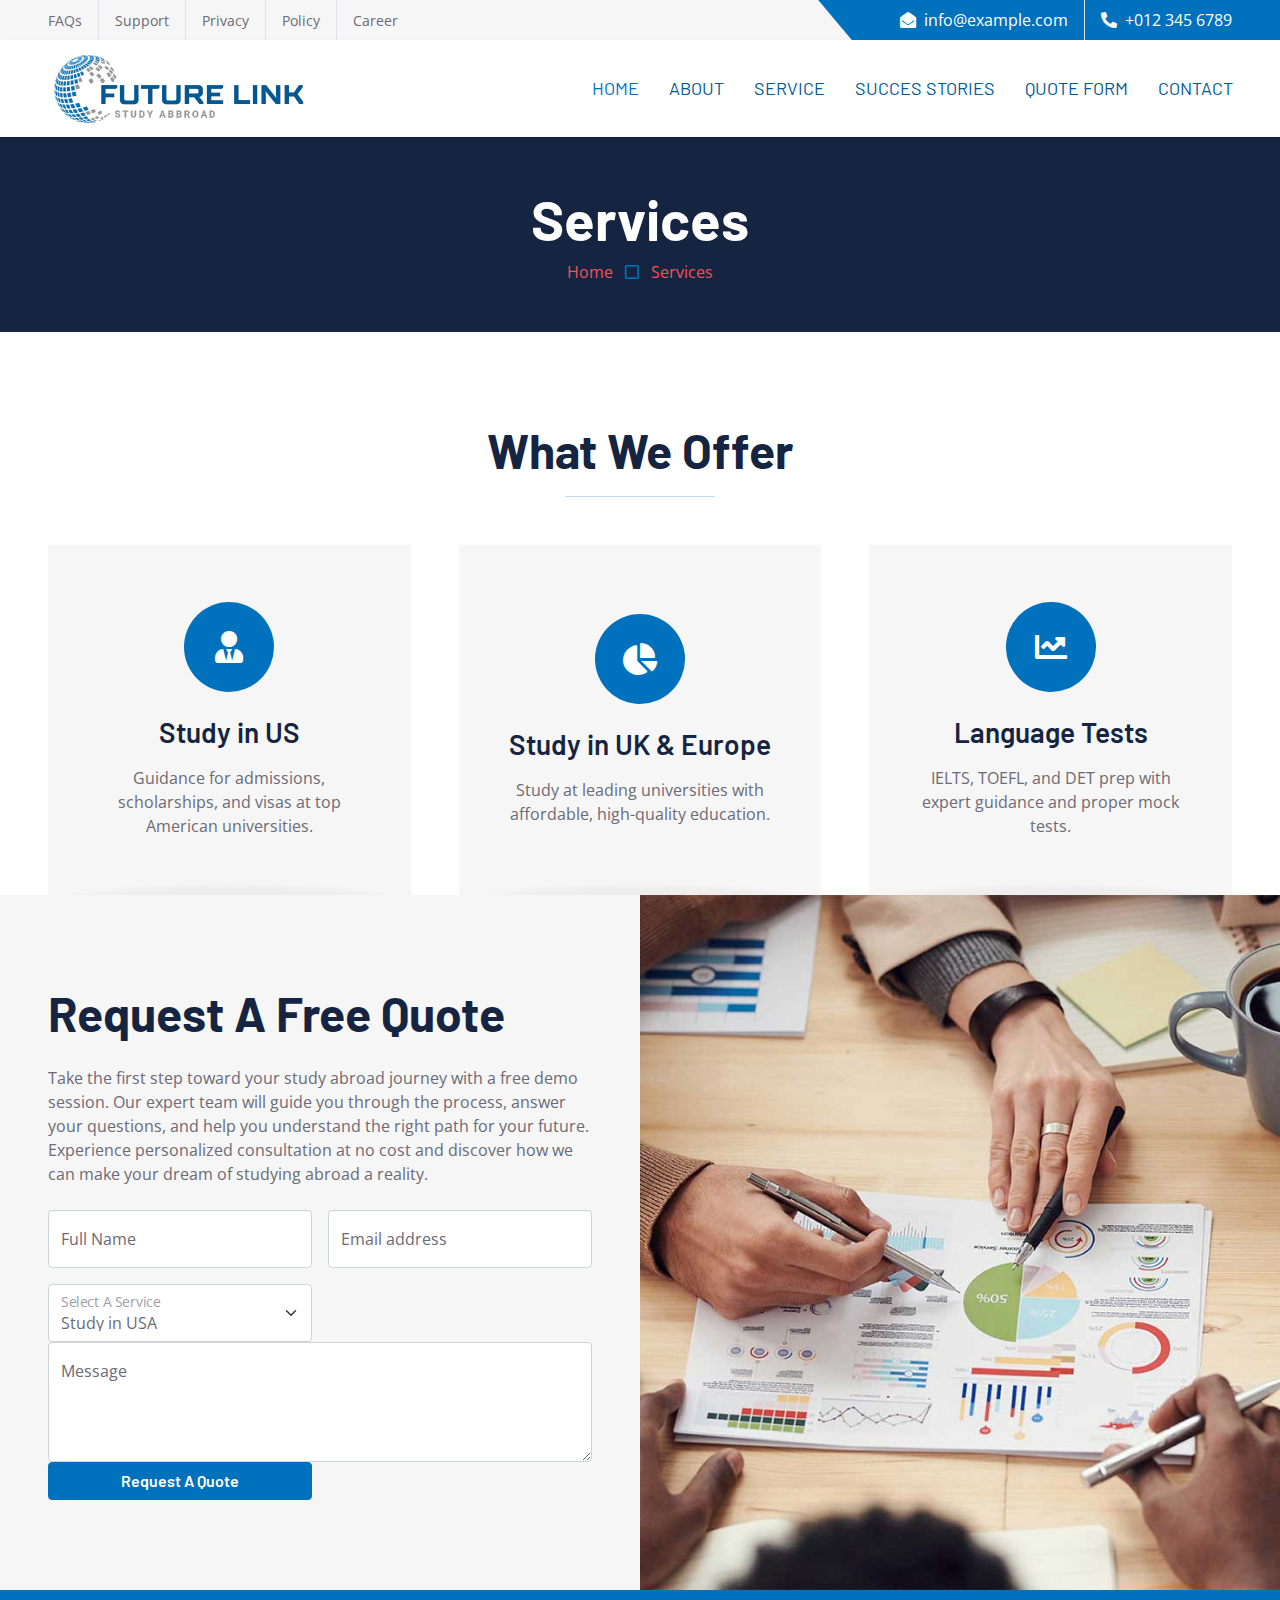
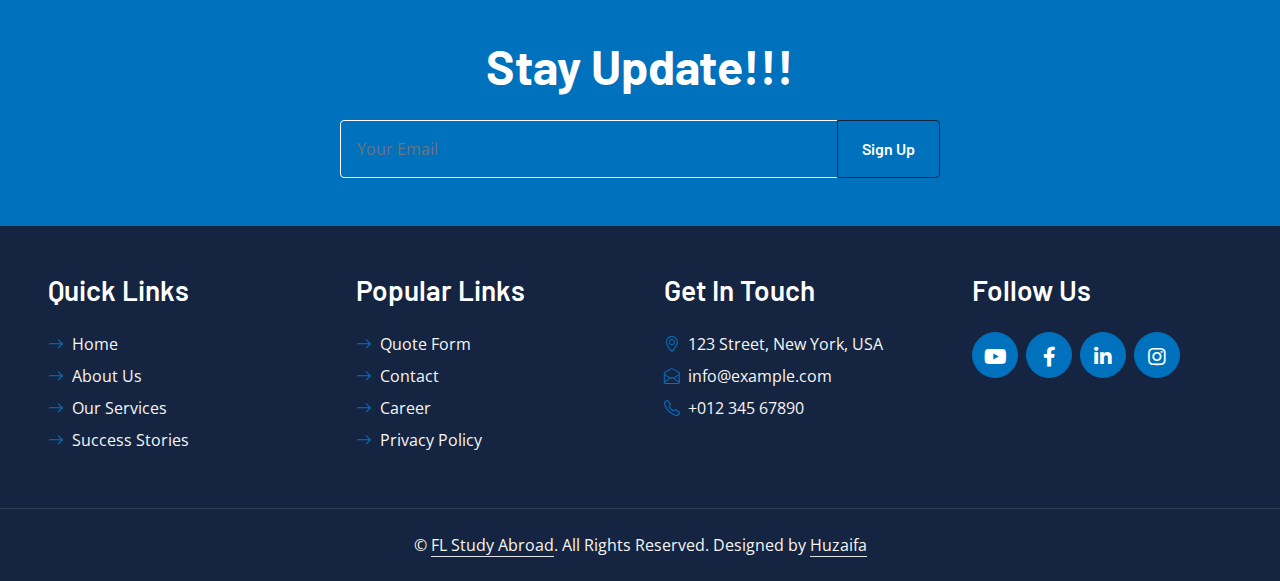
<file: consultancy-website-template/service.html>
<!DOCTYPE html>
<html lang="en">

<head>
    <meta charset="utf-8">
    <title>FL Study Abroad</title>
    <meta content="width=device-width, initial-scale=1.0" name="viewport">
    <meta content="FL Study Abroad" name="keywords">
    <meta content="FL Study Abroad" name="description">

    <!-- Favicon -->
    <link href="img/favicon.ico" rel="icon">

    <!-- Google Web Fonts -->
    <link rel="preconnect" href="https://fonts.googleapis.com">
    <link rel="preconnect" href="https://fonts.gstatic.com" crossorigin>
    <link
        href="https://fonts.googleapis.com/css2?family=Barlow:wght@500;600;700&family=Open+Sans:wght@400;600&display=swap"
        rel="stylesheet">

    <!-- Icon Font Stylesheet -->
    <link href="https://cdnjs.cloudflare.com/ajax/libs/font-awesome/5.10.0/css/all.min.css" rel="stylesheet">
    <link href="https://cdn.jsdelivr.net/npm/bootstrap-icons@1.4.1/font/bootstrap-icons.css" rel="stylesheet">

    <!-- Libraries Stylesheet -->
    <link href="lib/owlcarousel/assets/owl.carousel.min.css" rel="stylesheet">

    <!-- Customized Bootstrap Stylesheet -->
    <link href="css/bootstrap.min.css" rel="stylesheet">

    <!-- Template Stylesheet -->
    <link href="css/style.css" rel="stylesheet">
</head>

<div>
    <!-- Topbar Start -->
    <div class="container-fluid bg-secondary ps-5 pe-0 d-none d-lg-block">
        <div class="row gx-0">
            <div class="col-md-6 text-center text-lg-start mb-2 mb-lg-0">
                <div class="d-inline-flex align-items-center">
                    <a class="text-body py-2 pe-3 border-end" href=""><small>FAQs</small></a>
                    <a class="text-body py-2 px-3 border-end" href=""><small>Support</small></a>
                    <a class="text-body py-2 px-3 border-end" href=""><small>Privacy</small></a>
                    <a class="text-body py-2 px-3 border-end" href=""><small>Policy</small></a>
                    <a class="text-body py-2 ps-3" href=""><small>Career</small></a>
                </div>
            </div>
            <div class="col-md-6 text-center text-lg-end">
                <div class="position-relative d-inline-flex align-items-center bg-primary text-white top-shape px-5">
                    <div class="me-3 pe-3 border-end py-2">
                        <p class="m-0"><i class="fa fa-envelope-open me-2"></i>info@example.com</p>
                    </div>
                    <div class="py-2">
                        <p class="m-0"><i class="fa fa-phone-alt me-2"></i>+012 345 6789</p>
                    </div>
                </div>
            </div>
        </div>
    </div>
    <!-- Topbar End -->


    <!-- Navbar Start -->
    <nav class="navbar navbar-expand-lg bg-white navbar-light shadow-sm px-5 py-3 py-lg-0">
        <a href="index.html" class="navbar-brand p-0">
            <img src="img/header-logo.png" alt="Future Link Study Abroad" style="height: 70px; width: 300px;">
        </a>
        <button class="navbar-toggler" type="button" data-bs-toggle="collapse" data-bs-target="#navbarCollapse">
            <span class="navbar-toggler-icon"></span>
        </button>
        <div class="collapse navbar-collapse" id="navbarCollapse">
            <div class="navbar-nav ms-auto py-0 me-n3">
                <a href="index.html" class="nav-item nav-link active">Home</a>
                <a href="about.html" class="nav-item nav-link">About</a>
                <a href="service.html" class="nav-item nav-link">Service</a>
                <a href="testimonial.html" class="nav-item nav-link">Succes Stories</a>
                <a href="quote.html" class="nav-item nav-link">Quote Form</a>
                <a href="contact.html" class="nav-item nav-link">Contact</a>
            </div>
        </div>
    </nav>
    <!-- Navbar End -->


    <!-- Page Header Start -->
    <div class="container-fluid bg-dark p-5">
        <div class="row">
            <div class="col-12 text-center">
                <h1 class="display-4 text-white">Services</h1>
                <a href="">Home</a>
                <i class="far fa-square text-primary px-2"></i>
                <a href="">Services</a>
            </div>
        </div>
    </div>
    <!-- Page Header End -->


    <!-- Services Start -->
    <div class="container-fluid pt-6 px-5">
        <div class="text-center mx-auto mb-5" style="max-width: 600px;">
            <h1 class="display-5 mb-0">What We Offer</h1>
            <hr class="w-25 mx-auto bg-primary">
        </div>
        <div class="row g-5">
            <div class="col-lg-4 col-md-6">
                <div class="service-item bg-secondary text-center px-5">
                    <div class="d-flex align-items-center justify-content-center bg-primary text-white rounded-circle mx-auto mb-4"
                        style="width: 90px; height: 90px;">
                        <i class="fa fa-user-tie fa-2x"></i>
                    </div>
                    <h3 class="mb-3">Study in US</h3>
                    <p class="mb-0"> Guidance for admissions, scholarships, and visas at top American universities.</p>
                </div>
            </div>
            <div class="col-lg-4 col-md-6">
                <div class="service-item bg-secondary text-center px-5">
                    <div class="d-flex align-items-center justify-content-center bg-primary text-white rounded-circle mx-auto mb-4"
                        style="width: 90px; height: 90px;">
                        <i class="fa fa-chart-pie fa-2x"></i>
                    </div>
                    <h3 class="mb-3">Study in UK & Europe</h3>
                    <p class="mb-0">Study at leading universities with affordable, high-quality education.</p>
                </div>
            </div>
            <div class="col-lg-4 col-md-6">
                <div class="service-item bg-secondary text-center px-5">
                    <div class="d-flex align-items-center justify-content-center bg-primary text-white rounded-circle mx-auto mb-4"
                        style="width: 90px; height: 90px;">
                        <i class="fa fa-chart-line fa-2x"></i>
                    </div>
                    <h3 class="mb-3">Language Tests</h3>
                    <p class="mb-0">IELTS, TOEFL, and DET prep with expert guidance and proper mock tests.</p>
                </div>
            </div>
            <!-- <div class="col-lg-4 col-md-6">
                <div class="service-item bg-secondary text-center px-5">
                    <div class="d-flex align-items-center justify-content-center bg-primary text-white rounded-circle mx-auto mb-4" style="width: 90px; height: 90px;">
                        <i class="fa fa-chart-area fa-2x"></i>
                    </div>
                    <h3 class="mb-3">Financial Analaysis</h3>
                    <p class="mb-0">Tempor erat elitr rebum at clita. Diam dolor ipsum amet eos erat ipsum lorem et sit sed stet lorem</p>
                </div>
            </div>
            <div class="col-lg-4 col-md-6">
                <div class="service-item bg-secondary text-center px-5">
                    <div class="d-flex align-items-center justify-content-center bg-primary text-white rounded-circle mx-auto mb-4" style="width: 90px; height: 90px;">
                        <i class="fa fa-balance-scale fa-2x"></i>
                    </div>
                    <h3 class="mb-3">legal Advisory</h3>
                    <p class="mb-0">Tempor erat elitr rebum at clita. Diam dolor ipsum amet eos erat ipsum lorem et sit sed stet lorem</p>
                </div>
            </div>
            <div class="col-lg-4 col-md-6">
                <div class="service-item bg-secondary text-center px-5">
                    <div class="d-flex align-items-center justify-content-center bg-primary text-white rounded-circle mx-auto mb-4" style="width: 90px; height: 90px;">
                        <i class="fa fa-house-damage fa-2x"></i>
                    </div>
                    <h3 class="mb-3">Tax & Insurance</h3>
                    <p class="mb-0">Tempor erat elitr rebum at clita. Diam dolor ipsum amet eos erat ipsum lorem et sit sed stet lorem</p>
                </div>
            </div> -->
        </div>
    </div>
    <!-- Services End -->


    <!-- Quote Start -->
    <div class="container-fluid bg-secondary px-0">
        <div class="row g-0">
            <div class="col-lg-6 py-6 px-5">
                <h1 class="display-5 mb-4">Request A Free Quote</h1>
                <p class="mb-4">Take the first step toward your study abroad journey with a free demo session. Our
                    expert team will guide you through the process, answer your questions, and help you understand the
                    right path for your future. Experience personalized consultation at no cost and discover how we can
                    make your dream of studying abroad a reality.</p>
                <form action="https://api.web3forms.com/submit" method="POST" id="quote-form">
                    <input type="hidden" name="access_key" value="414a745b-258f-47c1-9444-5aa3bff82714">
                    <input type="hidden" name="redirect" value="index.html?quote=success">

                    <div id="quote-alert" class="alert d-none"></div>

                    <div class="row gx-3">
                        <div class="col-6">
                            <div class="form-floating">
                                <input type="text" name="name" class="form-control" id="quote-name"
                                    placeholder="John Doe" required>
                                <label for="quote-name">Full Name</label>
                            </div>
                        </div>
                        <div class="col-6">
                            <div class="form-floating mb-3">
                                <input type="email" name="email" class="form-control" id="quote-email"
                                    placeholder="name@example.com" required>
                                <label for="quote-email">Email address</label>
                            </div>
                        </div>
                        <div class="col-6">
                            <div class="form-floating">
                                <select class="form-select" name="service" id="quote-service"
                                    aria-label="Select Service">
                                    <option value="Study in USA" selected>Study in USA</option>
                                    <option value="Study in UK & Europe">Study in UK & Europe</option>
                                    <option value="Language Tests">Language Tests</option>
                                </select>
                                <label for="quote-service">Select A Service</label>
                            </div>
                        </div>
                        <div class="col-12">
                            <div class="form-floating">
                                <textarea name="message" class="form-control"
                                    placeholder="Additional details (optional)" id="quote-message"
                                    style="height: 120px"></textarea>
                                <label for="quote-message">Message</label>
                            </div>
                        </div>
                        <div class="col-6">
                            <button class="btn btn-primary w-100 h-100" type="submit">Request A Quote</button>
                        </div>
                    </div>
                </form>
            </div>
            <div class="col-lg-6" style="min-height: 400px;">
                <div class="position-relative h-100">
                    <img class="position-absolute w-100 h-100" src="img/quote.jpg" style="object-fit: cover;">
                </div>
            </div>
        </div>
    </div>
    <!-- Quote End -->


    <!-- Footer Start -->
    <div class="container-fluid bg-primary text-secondary p-5">
        <div class="row g-5">
            <div class="col-12 text-center">
                <h1 class="display-5 mb-4">Stay Update!!!</h1>
                <form class="mx-auto" style="max-width: 600px;">
                    <div class="input-group">
                        <input type="text" class="form-control border-white p-3" placeholder="Your Email">
                        <button class="btn btn-dark px-4">Sign Up</button>
                    </div>
                </form>
            </div>
        </div>
    </div>
    <div class="container-fluid bg-dark text-secondary p-5">
        <div class="row g-5">
            <div class="col-lg-3 col-md-6">
                <h3 class="text-white mb-4">Quick Links</h3>
                <div class="d-flex flex-column justify-content-start">
                    <a class="text-secondary mb-2" href="index.html"><i
                            class="bi bi-arrow-right text-primary me-2"></i>Home</a>
                    <a class="text-secondary mb-2" href="about.html"><i
                            class="bi bi-arrow-right text-primary me-2"></i>About Us</a>
                    <a class="text-secondary mb-2" href="service.html"><i
                            class="bi bi-arrow-right text-primary me-2"></i>Our Services</a>
                    <a class="text-secondary mb-2" href=""><i class="bi bi-arrow-right text-primary me-2"></i>Success
                        Stories</a>
                </div>
            </div>
            <div class="col-lg-3 col-md-6">
                <h3 class="text-white mb-4">Popular Links</h3>
                <div class="d-flex flex-column justify-content-start">
                    <a class="text-secondary mb-2" href="quote.html"><i
                            class="bi bi-arrow-right text-primary me-2"></i>Quote Form</a>
                    <a class="text-secondary mb-2" href="contact.html"><i
                            class="bi bi-arrow-right text-primary me-2"></i>Contact</a>
                    <a class="text-secondary mb-2" href="service.html"><i
                            class="bi bi-arrow-right text-primary me-2"></i>Career</a>
                    <a class="text-secondary" href="#"><i class="bi bi-arrow-right text-primary me-2"></i>Privacy
                        Policy</a>
                </div>
            </div>
            <div class="col-lg-3 col-md-6">
                <h3 class="text-white mb-4">Get In Touch</h3>
                <p class="mb-2"><i class="bi bi-geo-alt text-primary me-2"></i>123 Street, New York, USA</p>
                <p class="mb-2"><i class="bi bi-envelope-open text-primary me-2"></i>info@example.com</p>
                <p class="mb-0"><i class="bi bi-telephone text-primary me-2"></i>+012 345 67890</p>
            </div>
            <div class="col-lg-3 col-md-6">
                <h3 class="text-white mb-4">Follow Us</h3>
                <div class="d-flex">
                    <a class="btn btn-lg btn-primary btn-lg-square rounded-circle me-2" href="#"><i
                            class="fab fa-youtube fw-normal"></i></a>
                    <a class="btn btn-lg btn-primary btn-lg-square rounded-circle me-2" href="#"><i
                            class="fab fa-facebook-f fw-normal"></i></a>
                    <a class="btn btn-lg btn-primary btn-lg-square rounded-circle me-2" href="#"><i
                            class="fab fa-linkedin-in fw-normal"></i></a>
                    <a class="btn btn-lg btn-primary btn-lg-square rounded-circle" href="#"><i
                            class="fab fa-instagram fw-normal"></i></a>
                </div>
            </div>
        </div>
    </div>
    <div class="container-fluid bg-dark text-secondary text-center border-top py-4 px-5"
        style="border-color: rgba(256, 256, 256, .1) !important;">
        <p class="m-0">&copy; <a class="text-secondary border-bottom" href="#">FL Study Abroad</a>. All Rights Reserved.
            Designed by <a class="text-secondary border-bottom" href="https://github.com/huzaifa2964">Huzaifa</a></p>
    </div>
    <!-- Footer End -->


    <!-- Back to Top -->
    <a href="#" class="btn btn-lg btn-primary btn-lg-square rounded-circle back-to-top"><i
            class="bi bi-arrow-up"></i></a>


    <!-- JavaScript Libraries -->
    <script src="https://code.jquery.com/jquery-3.4.1.min.js"></script>
    <script src="https://cdn.jsdelivr.net/npm/bootstrap@5.0.0/dist/js/bootstrap.bundle.min.js"></script>
    <script src="lib/easing/easing.min.js"></script>
    <script src="lib/waypoints/waypoints.min.js"></script>
    <script src="lib/owlcarousel/owl.carousel.min.js"></script>

    <!-- Template Javascript -->
    <script src="js/main.js"></script>
    </body>

</html>
</file>
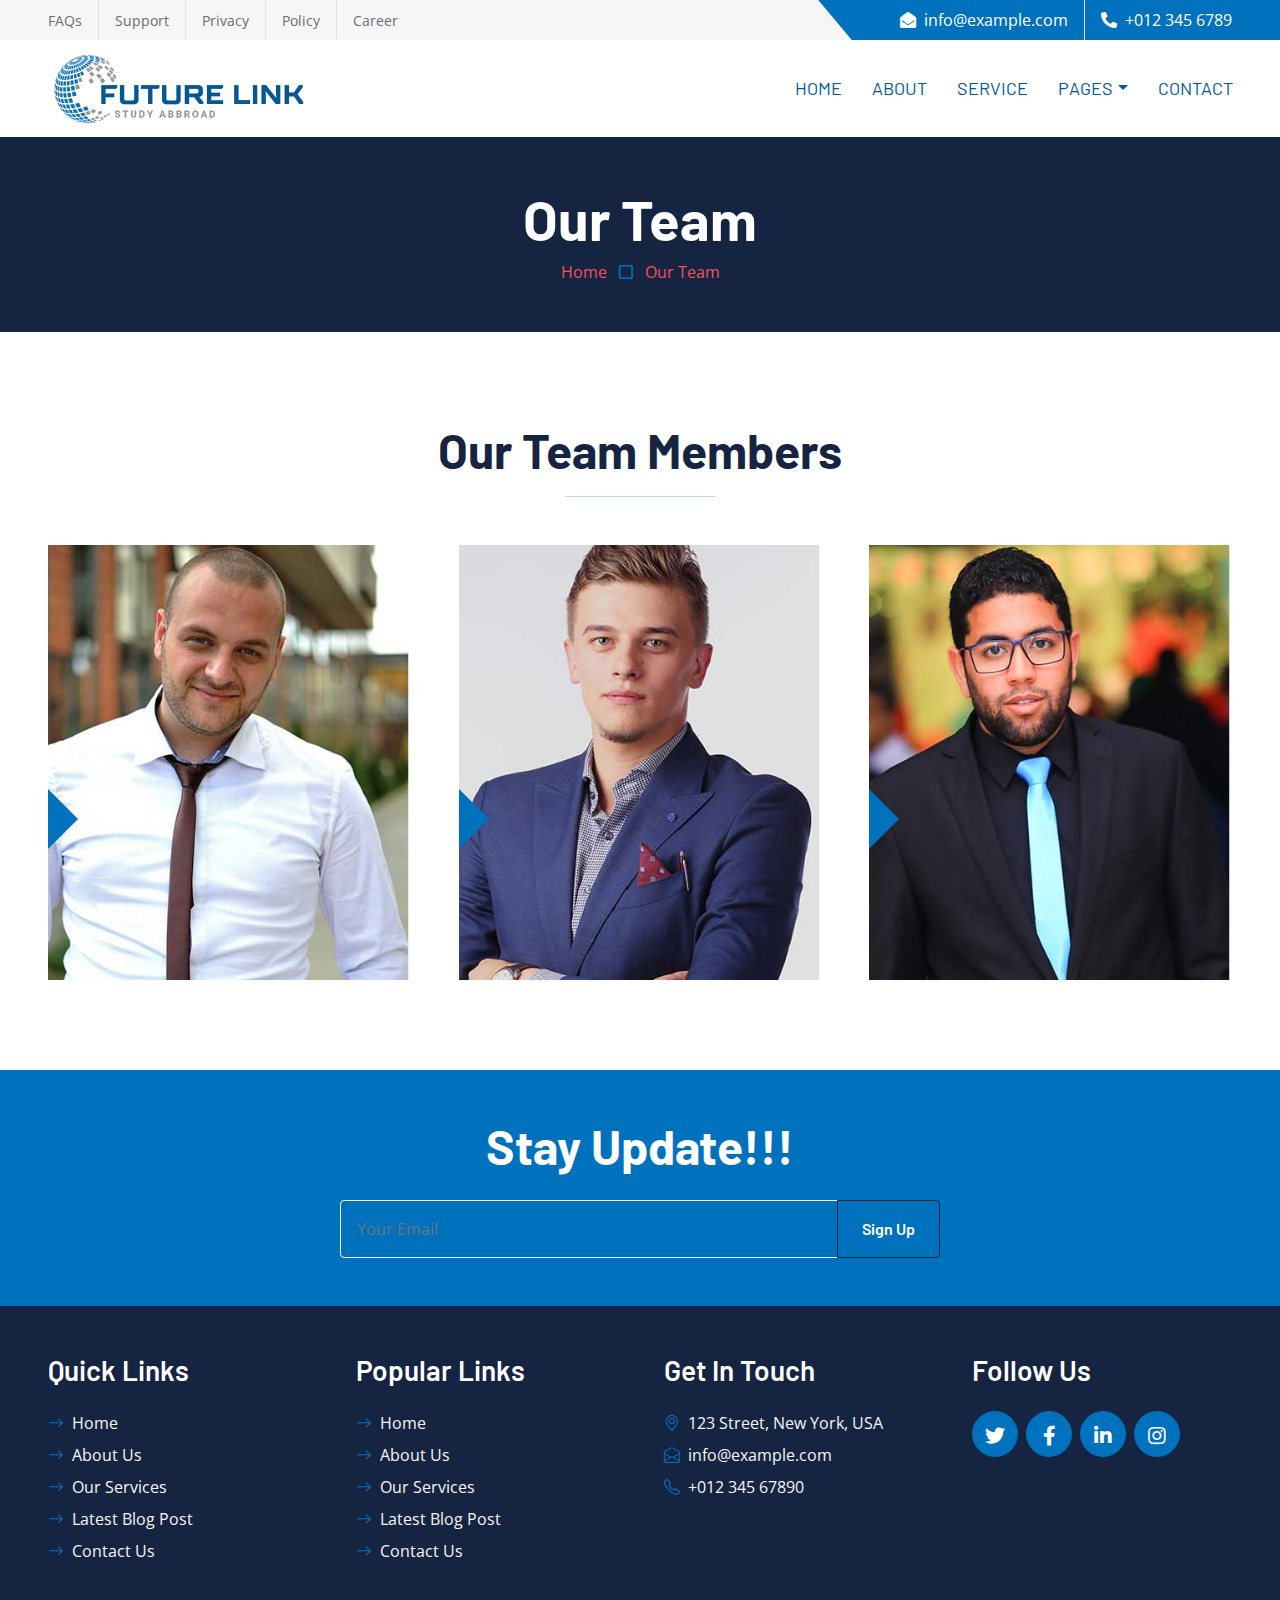
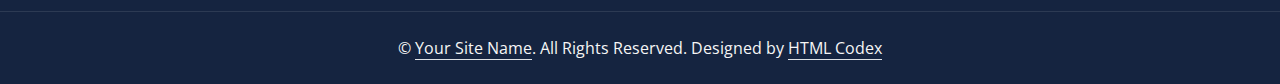
<file: consultancy-website-template/team.html>
<!DOCTYPE html>
<html lang="en">

<head>
    <meta charset="utf-8">
    <title>FL Study Abroad</title>
    <meta content="width=device-width, initial-scale=1.0" name="viewport">
    <meta content="FL Study Abroad" name="keywords">
    <meta content="FL Study Abroad" name="description">

    <!-- Favicon -->
    <link href="img/favicon.ico" rel="icon">

    <!-- Google Web Fonts -->
    <link rel="preconnect" href="https://fonts.googleapis.com">
    <link rel="preconnect" href="https://fonts.gstatic.com" crossorigin>
    <link href="https://fonts.googleapis.com/css2?family=Barlow:wght@500;600;700&family=Open+Sans:wght@400;600&display=swap" rel="stylesheet"> 

    <!-- Icon Font Stylesheet -->
    <link href="https://cdnjs.cloudflare.com/ajax/libs/font-awesome/5.10.0/css/all.min.css" rel="stylesheet">
    <link href="https://cdn.jsdelivr.net/npm/bootstrap-icons@1.4.1/font/bootstrap-icons.css" rel="stylesheet">

    <!-- Libraries Stylesheet -->
    <link href="lib/owlcarousel/assets/owl.carousel.min.css" rel="stylesheet">

    <!-- Customized Bootstrap Stylesheet -->
    <link href="css/bootstrap.min.css" rel="stylesheet">

    <!-- Template Stylesheet -->
    <link href="css/style.css" rel="stylesheet">
</head>

<div>
    <!-- Topbar Start -->
    <div class="container-fluid bg-secondary ps-5 pe-0 d-none d-lg-block">
        <div class="row gx-0">
            <div class="col-md-6 text-center text-lg-start mb-2 mb-lg-0">
                <div class="d-inline-flex align-items-center">
                    <a class="text-body py-2 pe-3 border-end" href=""><small>FAQs</small></a>
                    <a class="text-body py-2 px-3 border-end" href=""><small>Support</small></a>
                    <a class="text-body py-2 px-3 border-end" href=""><small>Privacy</small></a>
                    <a class="text-body py-2 px-3 border-end" href=""><small>Policy</small></a>
                    <a class="text-body py-2 ps-3" href=""><small>Career</small></a>
                </div>
            </div>
            <div class="col-md-6 text-center text-lg-end">
                <div class="position-relative d-inline-flex align-items-center bg-primary text-white top-shape px-5">
                    <div class="me-3 pe-3 border-end py-2">
                        <p class="m-0"><i class="fa fa-envelope-open me-2"></i>info@example.com</p>
                    </div>
                    <div class="py-2">
                        <p class="m-0"><i class="fa fa-phone-alt me-2"></i>+012 345 6789</p>
                    </div>
                </div>
            </div>
        </div>
    </div>
    <!-- Topbar End -->


    <!-- Navbar Start -->
   <nav class="navbar navbar-expand-lg bg-white navbar-light shadow-sm px-5 py-3 py-lg-0">
    <a href="index.html" class="navbar-brand p-0">
        <img src="img/header-logo.png" alt="Future Link Study Abroad" style="height: 70px; width: 300px;">
    </a>
        <button class="navbar-toggler" type="button" data-bs-toggle="collapse" data-bs-target="#navbarCollapse">
            <span class="navbar-toggler-icon"></span>
        </button>
        <div class="collapse navbar-collapse" id="navbarCollapse">
            <div class="navbar-nav ms-auto py-0 me-n3">
                <a href="index.html" class="nav-item nav-link">Home</a>
                <a href="about.html" class="nav-item nav-link">About</a>
                <a href="service.html" class="nav-item nav-link">Service</a>
                <div class="nav-item dropdown">
                    <a href="#" class="nav-link dropdown-toggle" data-bs-toggle="dropdown">Pages</a>
                    <div class="dropdown-menu m-0">
                        <a href="blog.html" class="dropdown-item">Blog Grid</a>
                        <a href="detail.html" class="dropdown-item">Blog Detail</a>
                        <a href="feature.html" class="dropdown-item">Features</a>
                        <a href="quote.html" class="dropdown-item">Quote Form</a>
                        <a href="team.html" class="dropdown-item">The Team</a>
                        <a href="testimonial.html" class="dropdown-item">Testimonial</a>
                    </div>
                </div>
                <a href="contact.html" class="nav-item nav-link">Contact</a>
            </div>
        </div>
    </nav>
    <!-- Navbar End -->


    <!-- Page Header Start -->
    <div class="container-fluid bg-dark p-5">
        <div class="row">
            <div class="col-12 text-center">
                <h1 class="display-4 text-white">Our Team</h1>
                <a href="">Home</a>
                <i class="far fa-square text-primary px-2"></i>
                <a href="">Our Team</a>
            </div>
        </div>
    </div>
    <!-- Page Header End -->


    <!-- Team Start -->
    <div class="container-fluid py-6 px-5">
        <div class="text-center mx-auto mb-5" style="max-width: 600px;">
            <h1 class="display-5 mb-0">Our Team Members</h1>
            <hr class="w-25 mx-auto bg-primary">
        </div>
        <div class="row g-5">
            <div class="col-lg-4">
                <div class="team-item position-relative overflow-hidden">
                    <img class="img-fluid w-100" src="img/team-1.jpg" alt="">
                    <div class="team-text w-100 position-absolute top-50 text-center bg-primary p-4">
                        <h3 class="text-white">Full Name</h3>
                        <p class="text-white text-uppercase mb-0">Designation</p>
                    </div>
                </div>
            </div>
            <div class="col-lg-4">
                <div class="team-item position-relative overflow-hidden">
                    <img class="img-fluid w-100" src="img/team-2.jpg" alt="">
                    <div class="team-text w-100 position-absolute top-50 text-center bg-primary p-4">
                        <h3 class="text-white">Full Name</h3>
                        <p class="text-white text-uppercase mb-0">Designation</p>
                    </div>
                </div>
            </div>
            <div class="col-lg-4">
                <div class="team-item position-relative overflow-hidden">
                    <img class="img-fluid w-100" src="img/team-3.jpg" alt="">
                    <div class="team-text w-100 position-absolute top-50 text-center bg-primary p-4">
                        <h3 class="text-white">Full Name</h3>
                        <p class="text-white text-uppercase mb-0">Designation</p>
                    </div>
                </div>
            </div>
        </div>
    </div>
    <!-- Team End -->
    

    <!-- Footer Start -->
    <div class="container-fluid bg-primary text-secondary p-5">
        <div class="row g-5">
            <div class="col-12 text-center">
                <h1 class="display-5 mb-4">Stay Update!!!</h1>
                <form class="mx-auto" style="max-width: 600px;">
                    <div class="input-group">
                        <input type="text" class="form-control border-white p-3" placeholder="Your Email">
                        <button class="btn btn-dark px-4">Sign Up</button>
                    </div>
                </form>
            </div>
        </div>
    </div>
    <div class="container-fluid bg-dark text-secondary p-5">
        <div class="row g-5">
            <div class="col-lg-3 col-md-6">
                <h3 class="text-white mb-4">Quick Links</h3>
                <div class="d-flex flex-column justify-content-start">
                    <a class="text-secondary mb-2" href="#"><i class="bi bi-arrow-right text-primary me-2"></i>Home</a>
                    <a class="text-secondary mb-2" href="#"><i class="bi bi-arrow-right text-primary me-2"></i>About Us</a>
                    <a class="text-secondary mb-2" href="#"><i class="bi bi-arrow-right text-primary me-2"></i>Our Services</a>
                    <a class="text-secondary mb-2" href="#"><i class="bi bi-arrow-right text-primary me-2"></i>Latest Blog Post</a>
                    <a class="text-secondary" href="#"><i class="bi bi-arrow-right text-primary me-2"></i>Contact Us</a>
                </div>
            </div>
            <div class="col-lg-3 col-md-6">
                <h3 class="text-white mb-4">Popular Links</h3>
                <div class="d-flex flex-column justify-content-start">
                    <a class="text-secondary mb-2" href="#"><i class="bi bi-arrow-right text-primary me-2"></i>Home</a>
                    <a class="text-secondary mb-2" href="#"><i class="bi bi-arrow-right text-primary me-2"></i>About Us</a>
                    <a class="text-secondary mb-2" href="#"><i class="bi bi-arrow-right text-primary me-2"></i>Our Services</a>
                    <a class="text-secondary mb-2" href="#"><i class="bi bi-arrow-right text-primary me-2"></i>Latest Blog Post</a>
                    <a class="text-secondary" href="#"><i class="bi bi-arrow-right text-primary me-2"></i>Contact Us</a>
                </div>
            </div>
            <div class="col-lg-3 col-md-6">
                <h3 class="text-white mb-4">Get In Touch</h3>
                <p class="mb-2"><i class="bi bi-geo-alt text-primary me-2"></i>123 Street, New York, USA</p>
                <p class="mb-2"><i class="bi bi-envelope-open text-primary me-2"></i>info@example.com</p>
                <p class="mb-0"><i class="bi bi-telephone text-primary me-2"></i>+012 345 67890</p>
            </div>
            <div class="col-lg-3 col-md-6">
                <h3 class="text-white mb-4">Follow Us</h3>
                <div class="d-flex">
                    <a class="btn btn-lg btn-primary btn-lg-square rounded-circle me-2" href="#"><i class="fab fa-twitter fw-normal"></i></a>
                    <a class="btn btn-lg btn-primary btn-lg-square rounded-circle me-2" href="#"><i class="fab fa-facebook-f fw-normal"></i></a>
                    <a class="btn btn-lg btn-primary btn-lg-square rounded-circle me-2" href="#"><i class="fab fa-linkedin-in fw-normal"></i></a>
                    <a class="btn btn-lg btn-primary btn-lg-square rounded-circle" href="#"><i class="fab fa-instagram fw-normal"></i></a>
                </div>
            </div>
        </div>
    </div>
    <div class="container-fluid bg-dark text-secondary text-center border-top py-4 px-5" style="border-color: rgba(256, 256, 256, .1) !important;">
        <p class="m-0">&copy; <a class="text-secondary border-bottom" href="#">Your Site Name</a>. All Rights Reserved. Designed by <a class="text-secondary border-bottom" href="https://htmlcodex.com">HTML Codex</a></p>
    </div>
    <!-- Footer End -->


    <!-- Back to Top -->
    <a href="#" class="btn btn-lg btn-primary btn-lg-square rounded-circle back-to-top"><i class="bi bi-arrow-up"></i></a>


    <!-- JavaScript Libraries -->
    <script src="https://code.jquery.com/jquery-3.4.1.min.js"></script>
    <script src="https://cdn.jsdelivr.net/npm/bootstrap@5.0.0/dist/js/bootstrap.bundle.min.js"></script>
    <script src="lib/easing/easing.min.js"></script>
    <script src="lib/waypoints/waypoints.min.js"></script>
    <script src="lib/owlcarousel/owl.carousel.min.js"></script>

    <!-- Template Javascript -->
    <script src="js/main.js"></script>
</body>

</html>
</file>
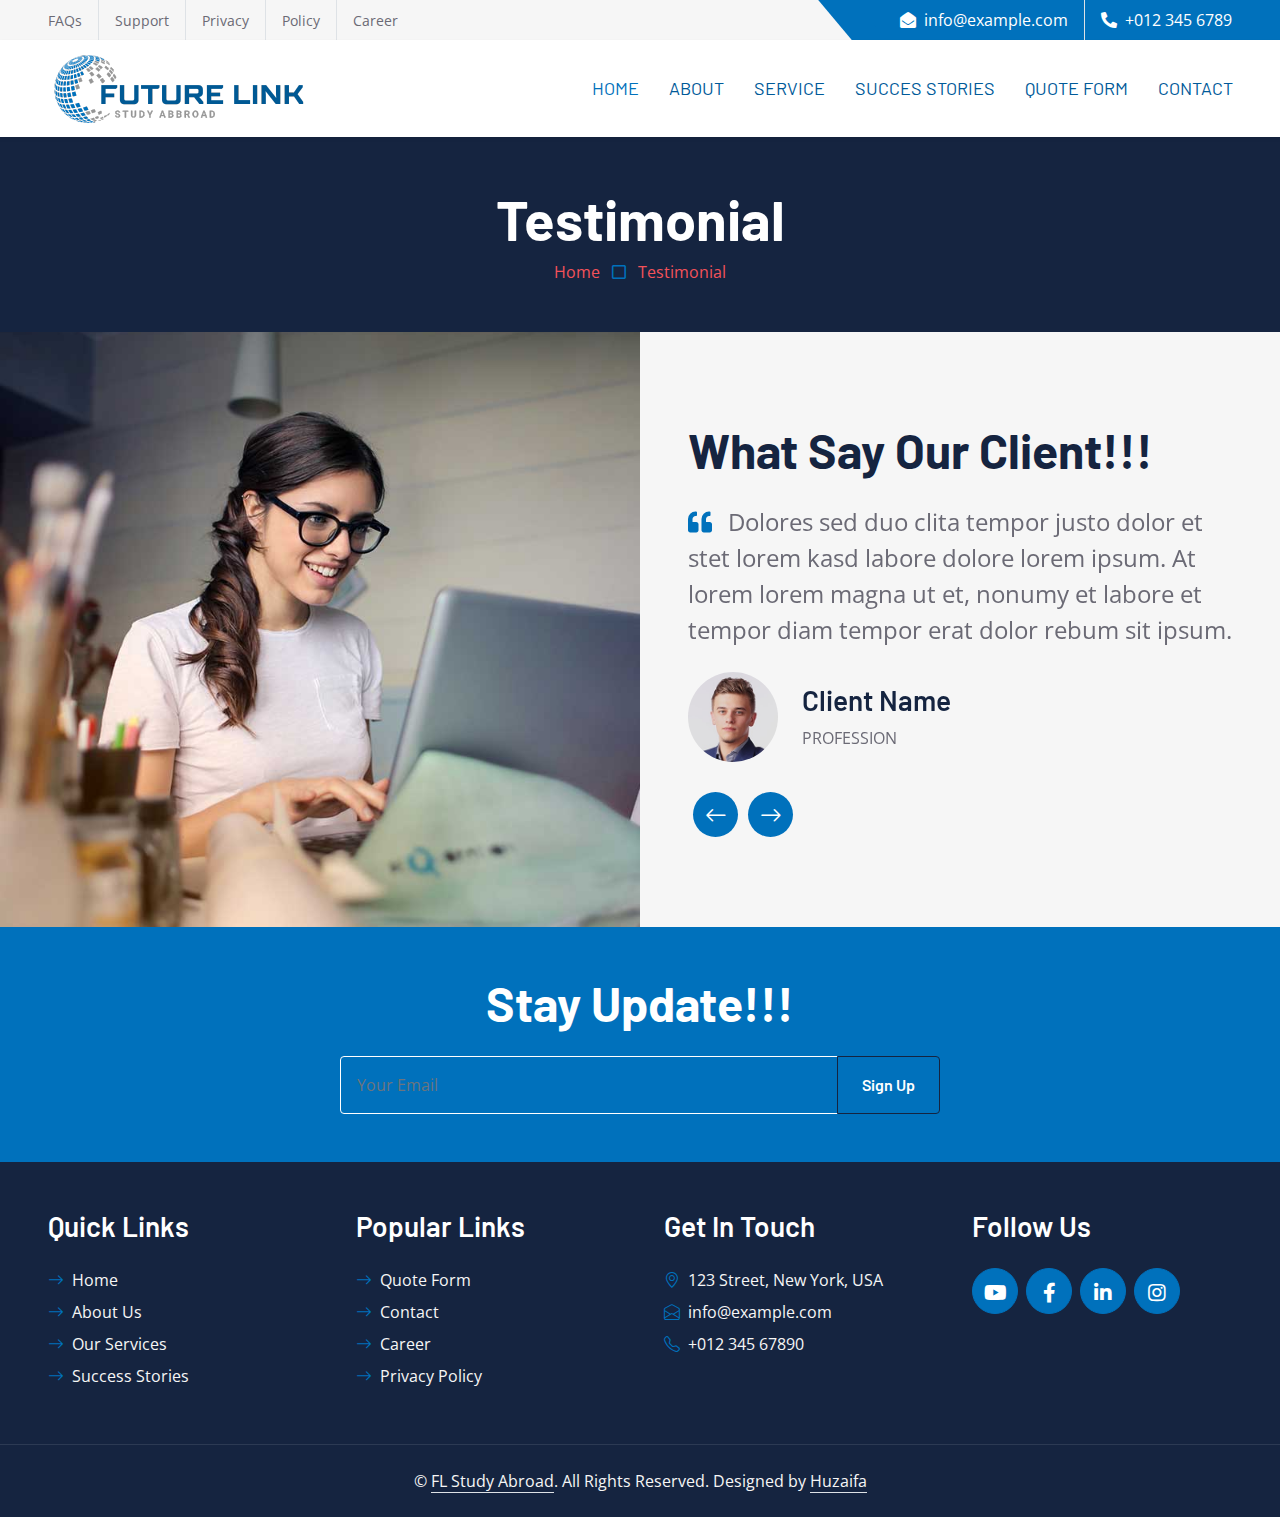
<file: consultancy-website-template/testimonial.html>
<!DOCTYPE html>
<html lang="en">

<head>
    <meta charset="utf-8">
    <title>FL Study Abroad</title>
    <meta content="width=device-width, initial-scale=1.0" name="viewport">
    <meta content="FL Study Abroad" name="keywords">
    <meta content="FL Study Abroad" name="description">

    <!-- Favicon -->
    <link href="img/favicon.ico" rel="icon">

    <!-- Google Web Fonts -->
    <link rel="preconnect" href="https://fonts.googleapis.com">
    <link rel="preconnect" href="https://fonts.gstatic.com" crossorigin>
    <link href="https://fonts.googleapis.com/css2?family=Barlow:wght@500;600;700&family=Open+Sans:wght@400;600&display=swap" rel="stylesheet"> 

    <!-- Icon Font Stylesheet -->
    <link href="https://cdnjs.cloudflare.com/ajax/libs/font-awesome/5.10.0/css/all.min.css" rel="stylesheet">
    <link href="https://cdn.jsdelivr.net/npm/bootstrap-icons@1.4.1/font/bootstrap-icons.css" rel="stylesheet">

    <!-- Libraries Stylesheet -->
    <link href="lib/owlcarousel/assets/owl.carousel.min.css" rel="stylesheet">

    <!-- Customized Bootstrap Stylesheet -->
    <link href="css/bootstrap.min.css" rel="stylesheet">

    <!-- Template Stylesheet -->
    <link href="css/style.css" rel="stylesheet">
</head>

<div>
    <!-- Topbar Start -->
    <div class="container-fluid bg-secondary ps-5 pe-0 d-none d-lg-block">
        <div class="row gx-0">
            <div class="col-md-6 text-center text-lg-start mb-2 mb-lg-0">
                <div class="d-inline-flex align-items-center">
                    <a class="text-body py-2 pe-3 border-end" href=""><small>FAQs</small></a>
                    <a class="text-body py-2 px-3 border-end" href=""><small>Support</small></a>
                    <a class="text-body py-2 px-3 border-end" href=""><small>Privacy</small></a>
                    <a class="text-body py-2 px-3 border-end" href=""><small>Policy</small></a>
                    <a class="text-body py-2 ps-3" href=""><small>Career</small></a>
                </div>
            </div>
            <div class="col-md-6 text-center text-lg-end">
                <div class="position-relative d-inline-flex align-items-center bg-primary text-white top-shape px-5">
                    <div class="me-3 pe-3 border-end py-2">
                        <p class="m-0"><i class="fa fa-envelope-open me-2"></i>info@example.com</p>
                    </div>
                    <div class="py-2">
                        <p class="m-0"><i class="fa fa-phone-alt me-2"></i>+012 345 6789</p>
                    </div>
                </div>
            </div>
        </div>
    </div>
    <!-- Topbar End -->


    <!-- Navbar Start -->
   <nav class="navbar navbar-expand-lg bg-white navbar-light shadow-sm px-5 py-3 py-lg-0">
    <a href="index.html" class="navbar-brand p-0">
        <img src="img/header-logo.png" alt="Future Link Study Abroad" style="height: 70px; width: 300px;">
    </a>
        <button class="navbar-toggler" type="button" data-bs-toggle="collapse" data-bs-target="#navbarCollapse">
            <span class="navbar-toggler-icon"></span>
        </button>
        <div class="collapse navbar-collapse" id="navbarCollapse">
            <div class="navbar-nav ms-auto py-0 me-n3">
                <a href="index.html" class="nav-item nav-link active">Home</a>
                <a href="about.html" class="nav-item nav-link">About</a>
                <a href="service.html" class="nav-item nav-link">Service</a>
                 <a href="testimonial.html" class="nav-item nav-link">Succes Stories</a>
                 <a href="quote.html" class="nav-item nav-link">Quote Form</a>
                <a href="contact.html" class="nav-item nav-link">Contact</a>
            </div>
        </div>
    </nav>
    <!-- Navbar End -->


    <!-- Page Header Start -->
    <div class="container-fluid bg-dark p-5">
        <div class="row">
            <div class="col-12 text-center">
                <h1 class="display-4 text-white">Testimonial</h1>
                <a href="">Home</a>
                <i class="far fa-square text-primary px-2"></i>
                <a href="">Testimonial</a>
            </div>
        </div>
    </div>
    <!-- Page Header End -->


    <!-- Testimonial Start -->
    <div class="container-fluid bg-secondary p-0">
        <div class="row g-0">
            <div class="col-lg-6" style="min-height: 500px;">
                <div class="position-relative h-100">
                    <img class="position-absolute w-100 h-100" src="img/testimonial.jpg" style="object-fit: cover;">
                </div>
            </div>
            <div class="col-lg-6 py-6 px-5">
                <h1 class="display-5 mb-4">What Say Our Client!!!</h1>
                <div class="owl-carousel testimonial-carousel">
                    <div class="testimonial-item">
                        <p class="fs-4 fw-normal mb-4"><i class="fa fa-quote-left text-primary me-3"></i>Dolores sed duo clita tempor justo dolor et stet lorem kasd labore dolore lorem ipsum. At lorem lorem magna ut et, nonumy et labore et tempor diam tempor erat dolor rebum sit ipsum.</p>
                        <div class="d-flex align-items-center">
                            <img class="img-fluid rounded-circle" src="img/testimonial-1.jpg" alt="">
                            <div class="ps-4">
                                <h3>Client Name</h3>
                                <span class="text-uppercase">Profession</span>
                            </div>
                        </div>
                    </div>
                    <div class="testimonial-item">
                        <p class="fs-4 fw-normal mb-4"><i class="fa fa-quote-left text-primary me-3"></i>Dolores sed duo clita tempor justo dolor et stet lorem kasd labore dolore lorem ipsum. At lorem lorem magna ut et, nonumy et labore et tempor diam tempor erat dolor rebum sit ipsum.</p>
                        <div class="d-flex align-items-center">
                            <img class="img-fluid rounded-circle" src="img/testimonial-2.jpg" alt="">
                            <div class="ps-4">
                                <h3>Client Name</h3>
                                <span class="text-uppercase">Profession</span>
                            </div>
                        </div>
                    </div>
                </div>
            </div>
        </div>
    </div>
    <!-- Testimonial End -->
    

    <!-- Footer Start -->
    <div class="container-fluid bg-primary text-secondary p-5">
        <div class="row g-5">
            <div class="col-12 text-center">
                <h1 class="display-5 mb-4">Stay Update!!!</h1>
                <form class="mx-auto" style="max-width: 600px;">
                    <div class="input-group">
                        <input type="text" class="form-control border-white p-3" placeholder="Your Email">
                        <button class="btn btn-dark px-4">Sign Up</button>
                    </div>
                </form>
            </div>
        </div>
    </div>
    <div class="container-fluid bg-dark text-secondary p-5">
        <div class="row g-5">
            <div class="col-lg-3 col-md-6">
                <h3 class="text-white mb-4">Quick Links</h3>
                <div class="d-flex flex-column justify-content-start">
                    <a class="text-secondary mb-2" href="index.html"><i class="bi bi-arrow-right text-primary me-2"></i>Home</a>
                    <a class="text-secondary mb-2" href="about.html"><i class="bi bi-arrow-right text-primary me-2"></i>About Us</a>
                    <a class="text-secondary mb-2" href="service.html"><i class="bi bi-arrow-right text-primary me-2"></i>Our Services</a>
                    <a class="text-secondary mb-2" href=""><i class="bi bi-arrow-right text-primary me-2"></i>Success Stories</a>
                </div>
            </div>
            <div class="col-lg-3 col-md-6">
                <h3 class="text-white mb-4">Popular Links</h3>
                <div class="d-flex flex-column justify-content-start">
                    <a class="text-secondary mb-2" href="quote.html"><i class="bi bi-arrow-right text-primary me-2"></i>Quote Form</a>
                    <a class="text-secondary mb-2" href="contact.html"><i class="bi bi-arrow-right text-primary me-2"></i>Contact</a>
                    <a class="text-secondary mb-2" href="service.html"><i class="bi bi-arrow-right text-primary me-2"></i>Career</a>
                    <a class="text-secondary" href="#"><i class="bi bi-arrow-right text-primary me-2"></i>Privacy Policy</a>
                </div>
            </div>
            <div class="col-lg-3 col-md-6">
                <h3 class="text-white mb-4">Get In Touch</h3>
                <p class="mb-2"><i class="bi bi-geo-alt text-primary me-2"></i>123 Street, New York, USA</p>
                <p class="mb-2"><i class="bi bi-envelope-open text-primary me-2"></i>info@example.com</p>
                <p class="mb-0"><i class="bi bi-telephone text-primary me-2"></i>+012 345 67890</p>
            </div>
            <div class="col-lg-3 col-md-6">
                <h3 class="text-white mb-4">Follow Us</h3>
                <div class="d-flex">
                    <a class="btn btn-lg btn-primary btn-lg-square rounded-circle me-2" href="#"><i class="fab fa-youtube fw-normal"></i></a>
                    <a class="btn btn-lg btn-primary btn-lg-square rounded-circle me-2" href="#"><i class="fab fa-facebook-f fw-normal"></i></a>
                    <a class="btn btn-lg btn-primary btn-lg-square rounded-circle me-2" href="#"><i class="fab fa-linkedin-in fw-normal"></i></a>
                    <a class="btn btn-lg btn-primary btn-lg-square rounded-circle" href="#"><i class="fab fa-instagram fw-normal"></i></a>
                </div>
            </div>
        </div>
    </div>
    <div class="container-fluid bg-dark text-secondary text-center border-top py-4 px-5" style="border-color: rgba(256, 256, 256, .1) !important;">
        <p class="m-0">&copy; <a class="text-secondary border-bottom" href="#">FL Study Abroad</a>. All Rights Reserved. Designed by  <a class="text-secondary border-bottom" href="https://github.com/huzaifa2964">Huzaifa</a></p>
    </div>
    <!-- Footer End -->


    <!-- Back to Top -->
    <a href="#" class="btn btn-lg btn-primary btn-lg-square rounded-circle back-to-top"><i class="bi bi-arrow-up"></i></a>


    <!-- JavaScript Libraries -->
    <script src="https://code.jquery.com/jquery-3.4.1.min.js"></script>
    <script src="https://cdn.jsdelivr.net/npm/bootstrap@5.0.0/dist/js/bootstrap.bundle.min.js"></script>
    <script src="lib/easing/easing.min.js"></script>
    <script src="lib/waypoints/waypoints.min.js"></script>
    <script src="lib/owlcarousel/owl.carousel.min.js"></script>

    <!-- Template Javascript -->
    <script src="js/main.js"></script>
</body>

</html>
</file>
<file: consultancy-website-template/css/style.css>
/********** Template CSS **********/
:root {
    --primary: #0071bc;
    --secondary: #F6F6F6;
    --light: #FFFFFF;
    --dark: #005a99;
}

h1,
h2,
.font-weight-bold {
    font-weight: 700 !important;
}

h3,
h4,
.font-weight-semi-bold {
    font-weight: 600 !important;
}

h5,
h6,
.font-weight-medium {
    font-weight: 500 !important;
}

.pt-6 {
    padding-top: 90px;
}

.pb-6 {
    padding-bottom: 90px;
}

.py-6 {
    padding-top: 90px;
    padding-bottom: 90px;
}

.btn {
    font-family: 'Barlow', sans-serif;
    font-weight: 600;
    transition: .5s;
}

.btn-primary {
    color: #FFFFFF;
    background-color: #0071bc;
}

.btn-square {
    width: 36px;
    height: 36px;
}

.btn-sm-square {
    width: 28px;
    height: 28px;
}

.btn-lg-square {
    width: 46px;
    height: 46px;
}

.btn-square,
.btn-sm-square,
.btn-lg-square {
    padding-left: 0;
    padding-right: 0;
    text-align: center;
}

.back-to-top {
    position: fixed;
    display: none;
    right: 45px;
    bottom: 45px;
    z-index: 99;
}

.top-shape::before {
    position: absolute;
    content: "";
    width: 35px;
    height: 100%;
    top: 0;
    left: -17px;
    background: var(--primary);
    transform: skew(40deg);
}

.navbar-light .navbar-nav .nav-link {
    font-family: 'Barlow', sans-serif;
    padding: 35px 15px;
    font-size: 18px;
    text-transform: uppercase;
    color: var(--dark);
    outline: none;
    transition: .5s;
}

.sticky-top.navbar-light .navbar-nav .nav-link {
    padding: 20px 15px;
}

.navbar-light .navbar-nav .nav-link:hover,
.navbar-light .navbar-nav .nav-link.active {
    color: var(--primary);
}

@media (max-width: 991.98px) {
    .navbar-light .navbar-nav .nav-link  {
        padding: 10px 0;
    }
}

.carousel-caption {
    top: 0;
    left: 0;
    right: 0;
    bottom: 0;
    background: rgba(21, 36, 64, .7);
    z-index: 1;
}

@media (max-width: 576px) {
    .carousel-caption h5 {
        font-size: 14px;
        font-weight: 500 !important;
    }

    .carousel-caption h1 {
        font-size: 30px;
        font-weight: 600 !important;
    }
}

.carousel-control-prev,
.carousel-control-next {
    width: 10%;
}

.carousel-control-prev-icon,
.carousel-control-next-icon {
    width: 3rem;
    height: 3rem;
}

.service-item {
    position: relative;
    overflow: hidden;
    height: 350px;
    display: flex;
    flex-direction: column;
    align-items: center;
    justify-content: center;
    transition: .3s;
}

.service-item::after {
    position: absolute;
    content: "";
    width: 100%;
    height: 50px;
    bottom: -50px;
    left: 0;
    background: var(--light);
    border-radius: 100% 100% 0 0;
    box-shadow: 0px -10px 5px #EEEEEE;
    transition: .5s;
}

.service-item:hover::after {
    bottom: -25px;
}

.service-item p {
    transition: .3s;
}

.service-item:hover p {
    margin-bottom: 25px !important;
}

.team-item img {
    transform: scale(1.15);
    margin-left: -30px;
    transition: .5s;
}

.team-item:hover img {
    margin-left: 0;
}

.team-item .team-text {
    left: -100%;
    transition: .5s;
}

.team-item .team-text::after {
    position: absolute;
    content: "";
    width: 0;
    height: 0;
    top: 50%;
    right: -60px;
    margin-top: -30px;
    border: 30px solid;
    border-color: transparent transparent transparent var(--primary);
}

.team-item:hover .team-text {
    left: 0;
}

.testimonial-carousel .owl-nav {
    margin-top: 30px;
    display: flex;
    justify-content: start;
}

.testimonial-carousel .owl-nav .owl-prev,
.testimonial-carousel .owl-nav .owl-next{
    position: relative;
    margin: 0 5px;
    width: 45px;
    height: 45px;
    display: flex;
    align-items: center;
    justify-content: center;
    color: #FFFFFF;
    background: var(--primary);
    font-size: 22px;
    border-radius: 45px;
    transition: .5s;
}

.testimonial-carousel .owl-nav .owl-prev:hover,
.testimonial-carousel .owl-nav .owl-next:hover {
    color: var(--dark);
}

.testimonial-carousel .owl-item img {
    width: 90px;
    height: 90px;
}

.blog-item img {
    transition: .5s;
}

.blog-item:hover img {
    transform: scale(1.1);
}

/* Logo carousel (Affiliated with) */
.logo-carousel .logo-item {
    display: flex;
    align-items: center;
    justify-content: center;
    padding: 1rem;
}
.logo-carousel .logo-item img {
    max-height: 60px;
    opacity: 0.9;
    filter: grayscale(0%);
    transition: transform .3s ease, opacity .3s ease;
}
.logo-carousel .logo-item img:hover {
    transform: scale(1.05);
    opacity: 1;
}

@media (max-width: 991.98px) {
    .logo-carousel .logo-item img { max-height: 50px; }
}
@media (max-width: 576px) {
    .logo-carousel .logo-item img { max-height: 42px; }
}

/* Animated heading for Affiliated section */
.affiliated-heading {
    display: inline-block;
    position: relative;
    color: var(--dark);
    font-weight: 600;
    overflow: hidden;
}
.affiliated-heading::after {
    content: '';
    position: absolute;
    left: -40%;
    top: 0;
    height: 100%;
    width: 60%;
    background: linear-gradient(90deg, rgba(255,255,255,0) 0%, rgba(255,255,255,0.25) 50%, rgba(255,255,255,0) 100%);
    transform: skewX(-20deg);
    animation: sweep 2.2s linear infinite;
}

@keyframes sweep {
    0% { left: -60%; }
    100% { left: 120%; }
}

@media (prefers-reduced-motion: reduce) {
    .affiliated-heading::after { animation: none; }
}

/* === Primary color overrides (force blue/white) === */
.text-primary,
.text-primary a,
.text-primary i {
    color: #0071bc !important;
}

.bg-primary,
.bg-primary * {
    background-color: #0071bc !important;
    color: #ffffff !important;
}

.btn-primary {
    background-color: #0071bc !important;
    border-color: #0071bc !important;
    color: #ffffff !important;
}
.btn-primary:hover,
.btn-primary:focus {
    background-color: #005a99 !important;
    border-color: #005a99 !important;
}

/* navbar/shape accents */
.top-shape::before {
    background: #0071bc !important;
}

/* safe icon color */
.text-primary .fa,
.text-primary .fas,
.text-primary .far,
.text-primary .bi {
    color: #0071bc !important;
}

/* === Header mobile responsiveness + hero height adjustments === */

/* Reduce heavy horizontal navbar padding on smaller screens and scale logo */
.navbar {
    padding-left: 3rem;
    padding-right: 3rem;
}
@media (max-width: 991.98px) {
    .navbar {
        padding-left: 1rem;
        padding-right: 1rem;
    }
    .navbar-brand img {
        height: 55px;
        width: auto;
    }
    .navbar-toggler {
        margin-left: auto;
    }
    .navbar-nav {
        padding-top: .5rem;
        padding-bottom: .5rem;
    }
    .navbar-nav .nav-link {
        padding: .75rem 0;
        font-size: 1rem;
    }
}

/* smaller phones */
@media (max-width: 576px) {
    .navbar-brand img {
        height: 48px;
    }
    .navbar-light .navbar-nav .nav-link {
        padding: 10px 0;
        font-size: 0.95rem;
    }
}

.navbar-brand {
    display: flex;
    align-items: center;
}

/* Increase hero (carousel) height site-wide; scale down for smaller viewports */
#header-carousel .carousel-item {
    min-height: 600px;
}
#header-carousel .carousel-item img,
.carousel-item img {
    height: 600px;
    object-fit: cover;
    width: 100%;
}

@media (max-width: 991.98px) {
    #header-carousel .carousel-item { min-height: 480px; }
    #header-carousel .carousel-item img,
    .carousel-item img { height: 480px; }
}

@media (max-width: 576px) {
    #header-carousel .carousel-item { min-height: 360px; }
    #header-carousel .carousel-item img,
    .carousel-item img { height: 360px; }
    .carousel-caption .p-3 { padding: 1rem; max-width: 90%; }
    .display-1 { font-size: 2rem; line-height: 1.1; }
    .btn { padding-top: .6rem; padding-bottom: .6rem; }
}

/* small tweak so topbar/brand don't push carousel up on very small screens */
body > .container-fluid.p-0 { margin-top: 0; }

/* Mobile header: force single-row layout with brand left and toggler right */
@media (max-width: 576px) {
    .navbar {
        display: flex !important;
        flex-direction: row !important;
        align-items: center !important;
        justify-content: space-between !important;
        padding-left: 0.75rem !important;
        padding-right: 0.75rem !important;
    }
    .navbar-brand {
        order: 1;
        padding: 0;
        margin: 0;
    }
    .navbar-brand img {
        height: 48px;
        width: auto;
    }
    .navbar-toggler {
        order: 2;
        margin: 0;
        padding: 6px 10px;
    }
    /* keep the collapsed menu below when opened */
    .navbar-collapse {
        order: 3;
        width: 100%;
    }
}
</file>
